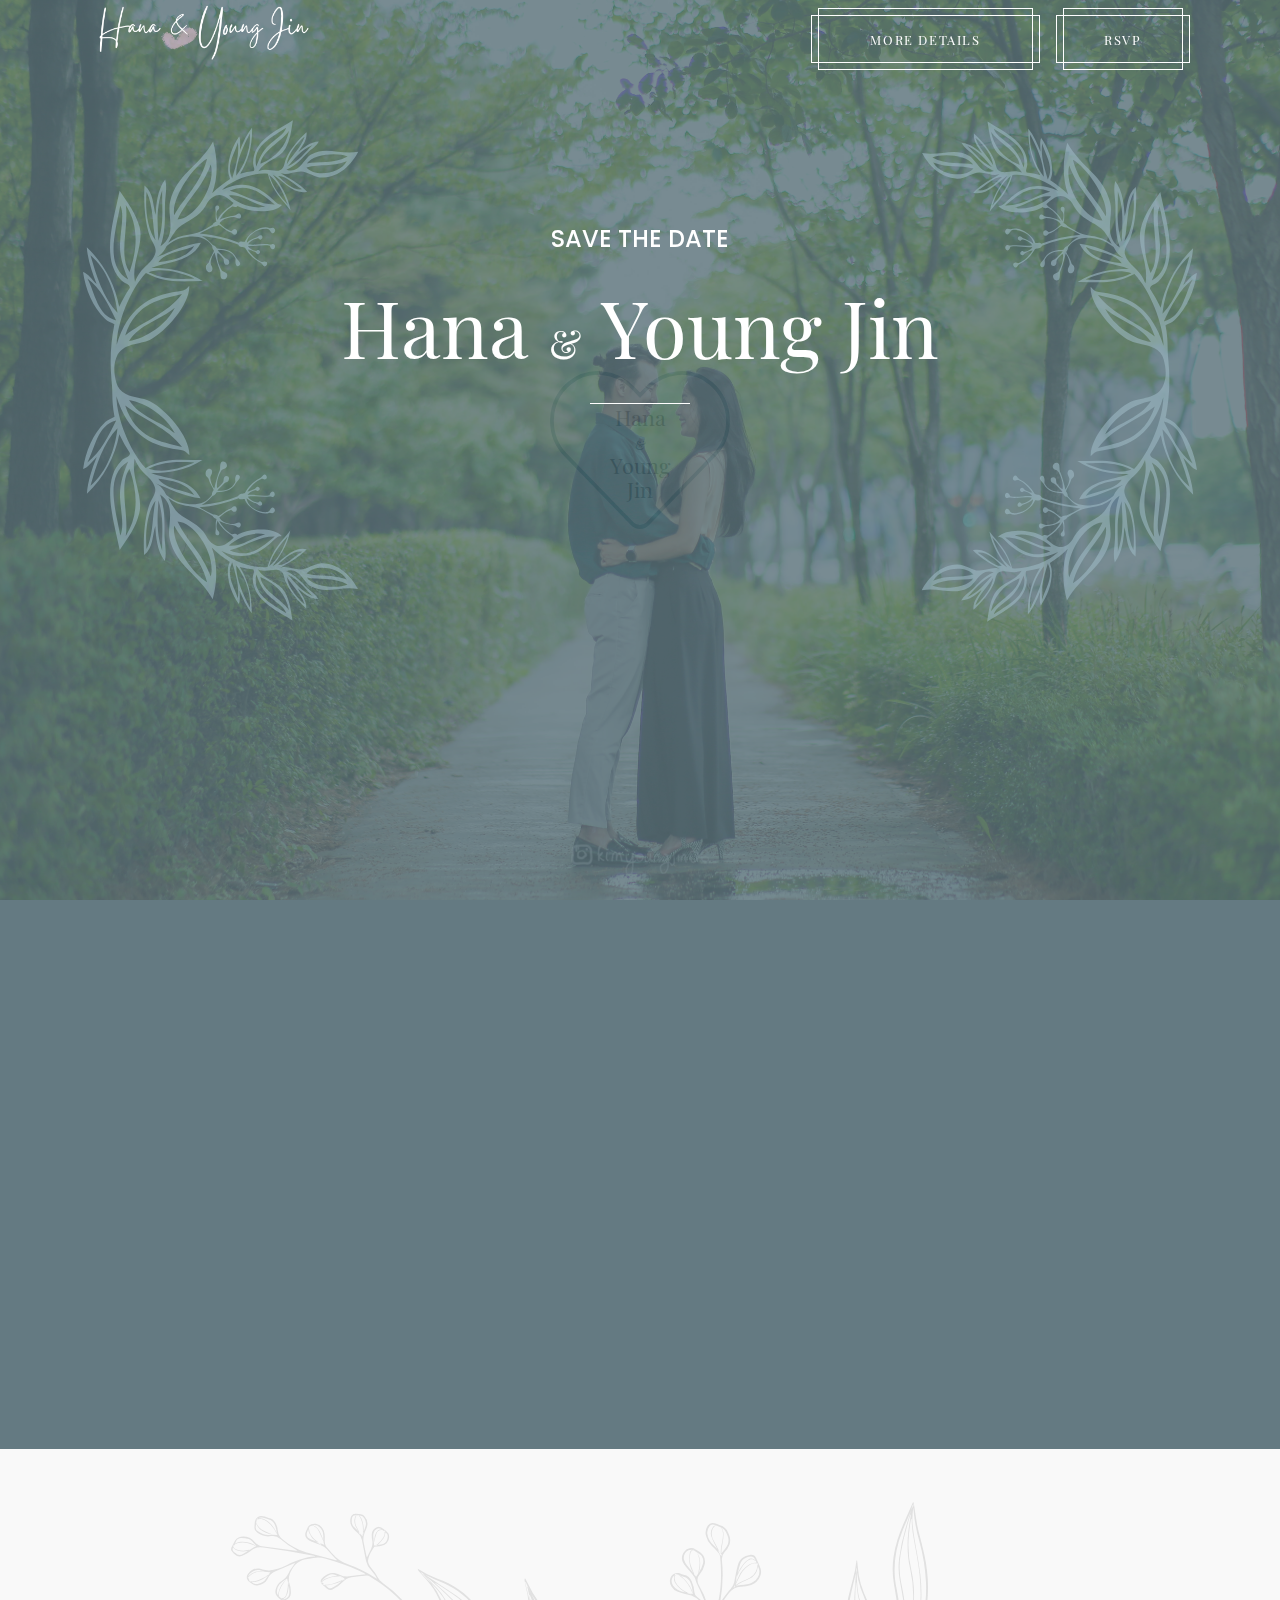
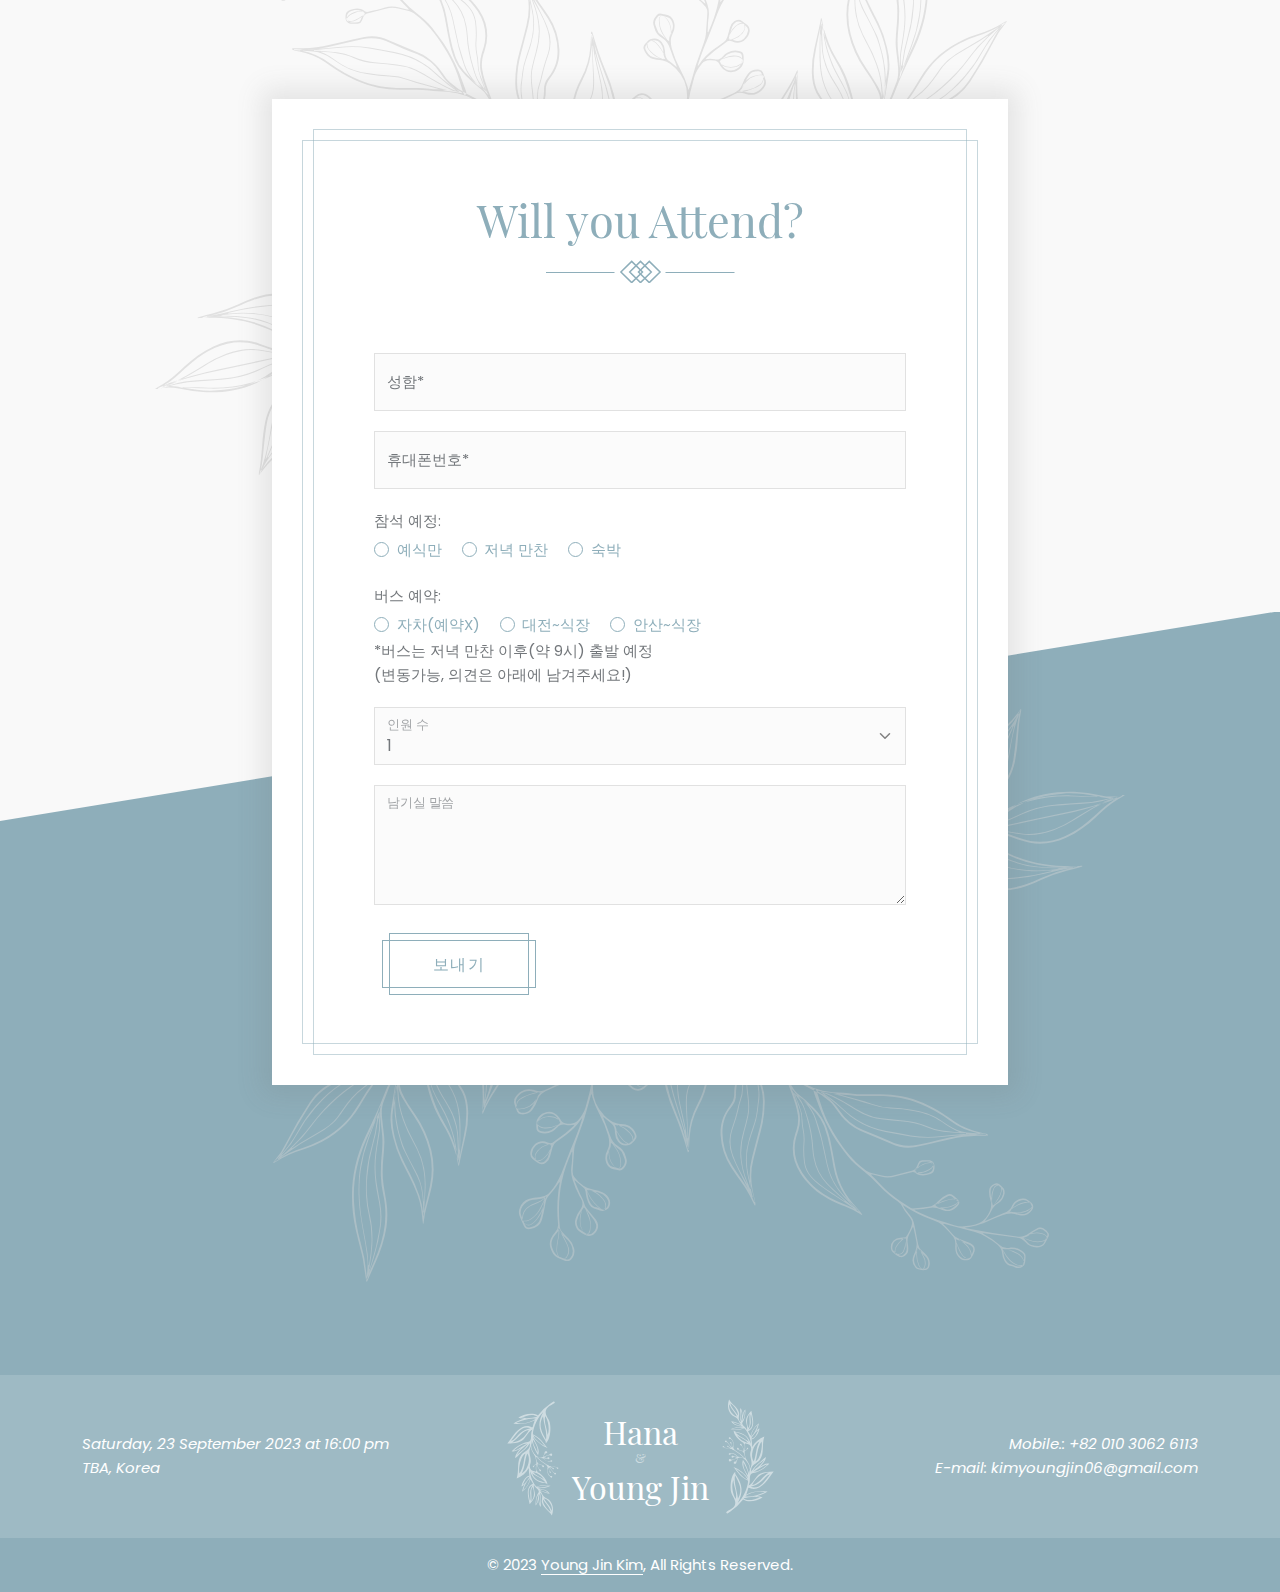
<file: index-invite.html>
<!DOCTYPE html>
<!--[if lt IE 7]><html class="ie ie6" lang="en"> <![endif]-->
<!--[if IE 7]><html class="ie ie7" lang="en"> <![endif]-->
<!--[if IE 8]><html class="ie ie8" lang="en"> <![endif]-->
<!--[if (gte IE 9)|!(IE)]><!-->
<html lang="en">
  <!--<![endif]-->
  <head>
    <meta charset="utf-8" />

    <!-- Page Title -->
    <title>Hana and Young Jin's Wedding</title>

    <meta
      name="keywords"
      content="one-page, single page, multi-page, wedding template, retina ready, responsive, modern html5 template, bootstrap, css3, wedding, venue"
    />
    <meta name="description" content="Hana and Young Jin's Wedding" />
    <meta name="author" content="Young Jin, Kim" />

    <!-- Mobile Meta Tag -->
    <meta
      name="viewport"
      content="width=device-width, initial-scale=1, maximum-scale=1"
    />

    <!-- Fav and touch icons -->
    <link rel="icon" href="images/fav_touch_icons/favicon.ico" sizes="any" />
    <link
      rel="icon"
      href="images/fav_touch_icons/favicon.svg"
      type="image/svg+xml"
    />
    <link
      rel="apple-touch-icon"
      href="images/fav_touch_icons/apple-touch-icon-180x180.png"
    />
    <link rel="manifest" href="images/fav_touch_icons/manifest.json" />

    <!-- IE6-8 support of HTML5 elements -->
    <!--[if lt IE 9]>
      <script src="http://html5shim.googlecode.com/svn/trunk/html5.js"></script>
    <![endif]-->

    <!-- Google Web Fonts -->
    <link
      rel="preload"
      href="https://fonts.googleapis.com/css2?family=Poppins:wght@300&display=swap"
      as="style"
      onload="this.onload=null;this.rel='stylesheet'"
    />
    <link href="https://webfontworld.github.io/ChosunGs/ChosunGs.css" rel="stylesheet">
    <noscript>
      <link
        href="https://fonts.googleapis.com/css2?family=Poppins:wght@300&display=swap"
        rel="stylesheet"
        type="text/css"
      />
    </noscript>

    <!-- Bootstrap CSS -->
    <link href="css/bootstrap.min.css" rel="stylesheet" />

    <!-- FontAwesome CSS -->
    <link href="css/fontawesome-all.min.css" rel="stylesheet" />

    <!-- Neela Icon Set CSS -->
    <link href="css/neela-icon-set.css" rel="stylesheet" />

    <!-- Owl Carousel CSS -->
    <link href="css/owl.carousel.min.css" rel="stylesheet" />

    <!-- Template CSS -->
    <link href="css/style.css" rel="stylesheet" />

    <!-- Modernizr JS -->
    <script src="js/modernizr-3.6.0.min.js"></script>
  </head>
  <body>
    <!-- BEGIN PRELOADER -->
    <div id="preloader">
      <div class="loading-heart">
        <svg viewBox="0 0 512 512" width="100">
          <path
            d="M462.3 62.6C407.5 15.9 326 24.3 275.7 76.2L256 96.5l-19.7-20.3C186.1 24.3 104.5 15.9 49.7 62.6c-62.8 53.6-66.1 149.8-9.9 207.9l193.5 199.8c12.5 12.9 32.8 12.9 45.3 0l193.5-199.8c56.3-58.1 53-154.3-9.8-207.9z"
          />
        </svg>
        <div class="preloader-title">
          Hana<br />
          <small>&</small><br />
          Young Jin
        </div>
      </div>
    </div>
    <!-- END PRELOADER -->

    <!-- BEGIN WRAPPER -->
    <div id="wrapper">
      <!-- BEGIN HEADER -->
      <header id="header">
        <div class="nav-section light no-menu">
          <div class="container">
            <div class="row">
              <div class="col-sm-12">
                <a href="index-invite.html" class="nav-logo"
                  ><img src="images/logo-white.png" alt="Hana & Young Jin"
                /></a>

                <!-- BEGIN MAIN MENU -->
                <nav class="navbar">
                  <a href="wedding-details.html" class="btn btn-light"
                    >More Details</a
                  >
                  <a href="#rsvp" class="btn btn-light">RSVP</a>

                  <button id="nav-mobile-btn">
                    <i class="fas fa-bars"></i></button
                  ><!-- Mobile menu button -->
                </nav>
                <!-- END MAIN MENU -->
              </div>
            </div>
          </div>
        </div>
      </header>
      <!-- END HEADER -->

      <!-- BEGIN HERO SECTION -->
      <section id="hero" class="bg-slideshow">
        <div class="container">
          <div class="row">
            <div class="col-sm-12">
              <div class="hero-wrapper v-center x-pad">
                <h2 data-animation-direction="fade" data-animation-delay="600">
                  Save the Date
                </h2>

                <h1 class="hero-title light">
                  <span
                    data-animation-direction="from-right"
                    data-animation-delay="300"
                    >Hana</span
                  >
                  <small
                    data-animation-direction="from-top"
                    data-animation-delay="300"
                    >&</small
                  >
                  <span
                    data-animation-direction="from-left"
                    data-animation-delay="300"
                    >Young Jin</span
                  >
                </h1>

                <div
                  class="hero-subtitle light"
                  data-animation-direction="fade"
                  data-animation-delay="1000"
                >
                  SEPT <span>23</span> 2023
                </div>
              </div>
              <br><br><br><br><br><br><br><br>
              <div
                  class="hero-subtitle light"
                  data-animation-direction="fade"
                  data-animation-delay="1000"
                >
                <div style="font-style: normal; font-family: 'ChosunGs';">
                  <span style="
                  /* font-style: italic ;  */
                  font-weight: bold; 
                  font-size: 1.5em;
                  line-height: 1.0em; 
                  /* color: navy; */
                  /* font-family: arial; */
                  ">드리는 글</span><br><br>
                    먼저 죄송하다는 말씀을 미리 드립니다.<br>
                    저희는 일반적인 결혼식과는 조금 다르게, 1박 2일로 휴양지에서 식을 진행하려 합니다.<br>
                    덕분에 많은 분들이 편하게 오시기는 어렵겠지만, 최대한 여러분들을 모시고자 인원수가 충분하다면, 안산과 대전 두 곳에서 버스를 대절할 생각입니다.<br>
                    혹여나, 직접 결혼식에 오시지 못하시더라도, 저희의 모습을 잘 남겨서 식이 지난 뒤에 그 이야기를 생생하게 전달드리고자 합니다.<br>
                    <br>
                    1박 2일로 진행되는 만큼, 오시는 손님들의 인원과 일정에 맞춰 정확하게 준비해야 합니다.<br>
                    아래의 RSVP에서 참여하시는 분들은 정확하게 적어주시기 바랍니다.<br>
                    숙소 예약은 4월부터 진행해야 하기 때문에, 버스/숙박은 3월까지만 받도록 하겠습니다.<br>
                    긴 글 읽어주셔서 감사합니다!<br>
                    <br>
                    김영진, 유하나 올림
                </div>
                </div>
            </div>
          </div>
        </div>
      </section>
      <!-- END HERO SECTION -->

      <!-- BEGIN CONTACTS SECTION -->
      <section id="rsvp" class="section-bg-color extra-padding-section">
        <div class="container">
          <div class="row">
            <div
              class="col-lg-10 offset-lg-1 col-xl-8 offset-xl-2 col-xxl-6 offset-xxl-3"
            >
              <div class="form-wrapper flowers neela-style">
                <h1 class="section-title">Will you Attend?</h1>

                <!-- <form id="form-rsvp" method="POST" action="https://formspree.io/f/xgebkbke"> -->
                <!-- <form id="form-rsvp" action="https://send.pageclip.co/5GZ6W5JueZxC4lI1zfJuCSRreiXbcv4G/wedding_RSVP" class="pageclip-form" method="post">
								
								<div class="form-floating">
									<input type="text" name="Name" id="name" placeholder="Your Name*" class="form-control required fromName">
									<label for="name">Your Name*</label>
								</div>
								
								<div class="form-floating">
									<input type="email" name="E-mail" id="email" placeholder="E-mail*" class="form-control required fromEmail">
									<label for="email">E-mail*</label>
								</div>
								
								<div class="form-check-wrapper">
									<label>Attendance:</label>
									<div class="form-check form-check-inline">
										<input class="form-check-input required" type="radio" name="Attend wedding" id="attend_wedding_yes">
										<label for="attend_wedding_yes">Yes, I will attend.</label>
									</div>
									
									<div class="form-check form-check-inline">
										<input class="form-check-input required" type="radio" name="Attend wedding" id="attend_wedding_no">
										<label for="attend_wedding_no">Sorry, I can't come.</label>
									</div>
								</div>
								
								<div class="form-check-wrapper">
									<label>Room Booking:</label>
									<div class="form-check form-check-inline">
										<input class="form-check-input required" type="radio" name="Need room" id="need_room_yes">
										<label for="need_room_yes">Yes, I will need some beds.</label>
									</div>
									
									<div class="form-check form-check-inline">
										<input class="form-check-input required" type="radio" name="Need room" id="need_room_no">
										<label for="need_room_no">No, I wiil go fast.</label>
									</div>
								</div>

								<div class="form-check-wrapper">
									<label>Bus Reservation:</label>
									<div class="form-check form-check-inline">
										<input class="form-check-input required" type="radio" name="Need bus" id="need_bus_yes">
										<label for="need_bus_yes">Yes, I will need some sits.</label>
									</div>
									
									<div class="form-check form-check-inline">
										<input class="form-check-input required" type="radio" name="Need room" id="need_bus_no">
										<label for="need_bus_no">No, I wiil drive fast.</label>
									</div>
								</div>

								<div class="form-floating">
									<select class="form-select" aria-label="Number of guests" name="Number of Guests" id="num_guests">
										<option value="0">0</option>
										<option value="1">1</option>
										<option value="2">2</option>
										<option value="3">3</option>
										<option value="4">4</option>
										<option value="5">5</option>
										<option value="6">6</option>
										<option value="7">7</option>
									</select>
									
									<label for="num_guests">Number of guests</label>
								</div>
								
								<fieldset class="form-check-wrapper required" name="Meal Preferences" id="meal_pref">
									<label>Meal Preferences:</label>
									
									<div class="form-check">
										<input class="form-check-input" type="checkbox" value="" id="meal_meat">
										<label for="meal_meat">
											Meat
										</label>
									</div>
									
									<div class="form-check">
										<input class="form-check-input" type="checkbox" value="" id="meal_fish">
										<label for="meal_fish">
											Fish
										</label>
									</div>
									
									<div class="form-check">
										<input class="form-check-input" type="checkbox" value="" id="meal_vegetarian">
										<label for="meal_vegetarian">
											Vegetarian
										</label>
									</div>
									
									<div class="form-check">
										<input class="form-check-input" type="checkbox" value="" id="Soju">
										<label for="Soju">
											Soju
										</label>
									</div>

									<div class="form-check">
										<input class="form-check-input" type="checkbox" value="" id="Beer">
										<label for="Beer">
											Beer
										</label>
									</div>
								</fieldset>
								
								<div class="form-floating">
									<textarea id="message" name="Message" placeholder="Message" class="form-control" rows="4">
									</textarea>
									<label for="message">Send any other Options</label>
								</div> -->
                <!-- <div class="center">
									<div class="g-recaptcha" data-sitekey="6Lco7rUkAAAAAAu6PTeXbB8Nu558eulBvAl7nx1W"></div>
								</div> -->
                <!-- <div class="form_status_message"></div>
								<div class="center">
									<button type="submit" class="btn btn-primary submit_form pageclip-form__submit">Send</button>
								</div>
							</form> -->

                <form
                  name="gform"
                  id="gform"
                  enctype="text/plain"
                  action="https://docs.google.com/forms/d/e/1FAIpQLScu7RYQiMB3PUpir3x5ZnZpK7hj-4mHyKruioLhmB95npEd9w/formResponse?"
                  target="hidden_iframe"
                  onsubmit="submitted=true;"
                >
                  
                  <div class="form-floating">
                    <input
                      type="text"
                      name="entry.81903358"
                      id="entry.81903358"
                      placeholder="Your Name*"
                      class="form-control required fromName"
                    />
                    <label for="name">성함*</label>
                  </div>

                  <div class="form-floating">
                    <input
                      type="mobile"
                      name="entry.643616490"
                      id="entry.643616490"
                      placeholder="E-mail*"
                      class="form-control required fromEmail"
                    />
                    <label for="email">휴대폰번호*</label>
                  </div>

                  <div class="form-check-wrapper">
                    <label>참석 예정:</label>
                    <div class="form-check form-check-inline">
                      <input
                        class="form-check-input required"
                        type="radio"
                        name="entry.122407646"
                        id="entry.122407646"
                        value="Only Ceremony"
                      />
                      <label for="Only+Ceremony">예식만</label>
                    </div>

                    <div class="form-check form-check-inline">
                      <input
                        class="form-check-input required"
                        type="radio"
                        name="entry.122407646"
                        id="entry.122407646"
                        value="Up to Dinner Party"
                      />
                      <label for="Up+To+Dinner+Party">저녁 만찬</label>
                    </div>

                    <div class="form-check form-check-inline">
                      <input
                        class="form-check-input required"
                        type="radio"
                        name="entry.122407646"
                        id="entry.122407646"
                        value="Up to Over Night"
                      />
                      <label for="Up+To+Over+Night">숙박</label>
                    </div>
                  </div>

                  <div class="form-check-wrapper">
                    <label>버스 예약:</label>
                    <div class="form-check form-check-inline">
                      <input
                        class="form-check-input required"
                        type="radio"
                        name="entry.1194167424"
                        id="entry.1194167424"
                        value="Driving"
                      />
                      <label for="Driving">자차(예약X)</label>
                    </div>

                    <div class="form-check form-check-inline">
                      <input
                        class="form-check-input required"
                        type="radio"
                        name="entry.1194167424"
                        id="entry.1194167424"
                        value="Bus From Daejeon"
                      />
                      <label for="Bus+From+Daejeon">대전~식장</label>
                    </div>

                    <div class="form-check form-check-inline">
                      <input
                        class="form-check-input required"
                        type="radio"
                        name="entry.1194167424"
                        id="entry.1194167424"
                        value="Bus From Ansan"
                      />
                      <label for="Bus+From+Ansan">안산~식장</label>
                    </div>
                    <label>*버스는 저녁 만찬 이후(약 9시) 출발 예정<br>(변동가능, 의견은 아래에 남겨주세요!)</label>
                  </div>

                  <div class="form-floating">
                    <select
                      class="form-select"
                      aria-label="Number of guests"
                      name="entry.514605082"
                      id="entry.514605082"
                    >
                      <option value="1">1</option>
                      <option value="2">2</option>
                      <option value="3">3</option>
                      <option value="4">4</option>
                      <option value=">5">>5</option>
                    </select>

                    <label for="num_guests">인원 수</label>
                  </div>

                  <div class="form-floating">
                    <textarea
                      id="entry.1209414153"
                      name="entry.1209414153"
                      placeholder="Message"
                      class="form-control"
                      rows="4"
                    >
                    </textarea>
                    <label for="message">남기실 말씀</label>
                  </div>
                  <button type="submit" value="Submit" class="btn btn-primary">
                    보내기
                  </button>
                </form>
                <iframe
                  name="hidden_iframe"
                  id="hidden_iframe"
                  style="display: none"
                  onload="if(submitted) {}"
                ></iframe>
                <!-- https://docs.google.com/forms/d/e/1FAIpQLScu7RYQiMB3PUpir3x5ZnZpK7hj-4mHyKruioLhmB95npEd9w/viewform?usp=pp_url&entry.122407646=Ceremony
								?usp=pp_url
								&entry.81903358=Young+Jin+Kim
								&entry.643616490=kimyoungjin06@gmail.com
								&entry.122407646=Up+To+Dinner+Party
								&entry.514605082=%3E5
								&entry.1194167424=Driving
								&entry.1209414153=Happy! -->
              </div>
            </div>
          </div>
        </div>
      </section>
      <!-- END CONTACTS SECTION -->

      <!-- BEGIN FOOTER -->
      <footer id="footer-onepage" class="bg-color">
        <div class="footer-widget-area">
          <div class="container">
            <div class="row">
              <div class="col-md-4">
                <div class="footer-info left">
                  Saturday, 23 September 2023 at 16:00 pm<br />
                  TBA, Korea
                </div>
              </div>

              <div class="col-md-4">
                <div class="footer-logo">
                  Hana<br />
                  <small>&</small><br />
                  Young Jin
                </div>
              </div>

              <div class="col-md-4">
                <div class="footer-info right">
                  Mobile.: +82 010 3062 6113<br />
                  E-mail: kimyoungjin06@gmail.com
                </div>
              </div>
            </div>
          </div>
        </div>

        <div class="copyright">
          <div class="container">
            <div class="row">
              <div class="col-sm-12">
                &copy; 2023
                <a href="https://kimyoungjin06.github.io/home">Young Jin Kim</a
                >, All Rights Reserved.
              </div>
            </div>
          </div>
        </div>
      </footer>
      <!-- END FOOTER -->
    </div>
    <!-- END WRAPPER -->

    <!-- Google Maps API and Map Richmarker Library -->
    <!-- <script src="https://maps.googleapis.com/maps/api/js?key=AIzaSyBHOXsTqoSDPQ5eC5TChvgOf3pAVGapYog"></script>
	<script src="js/richmarker.js"></script> -->

    <!-- Libs -->
    <script src="js/jquery-3.6.0.min.js"></script>
    <script src="js/jquery-ui.min.js"></script>
    <script src="js/jquery-migrate-3.3.2.min.js"></script>
    <script src="js/bootstrap.bundle.min.js"></script>
    <script src="js/jquery.placeholder.min.js"></script>
    <script src="js/ismobile.js"></script>
    <script src="js/retina.min.js"></script>
    <script src="js/waypoints.min.js"></script>
    <script src="js/waypoints-sticky.min.js"></script>
    <script src="js/owl.carousel.min.js"></script>
    <!-- <script src="js/lightbox.min.js"></script> -->

    <!-- Nicescroll script to handle gallery section touch slide -->
    <script src="js/jquery.nicescroll.js"></script>

    <!-- Hero Background Slideshow Script -->
    <script src="js/jquery.zoomslider.js"></script>

    <!-- Template Scripts -->
    <script src="js/variables.js"></script>
    <script src="js/scripts.js"></script>
    <!-- <script src="js/template.settings.js"></script> -->

    <!-- Submit Scripts -->
    <script type="text/javascript">
      var submitted = false;
    </script>
    <script type="text/javascript">
      $("#gform").on("submit", function (e) {
        $("#gform *").fadeOut(2000);
        $("#gform").prepend(
          "Your submission has been processed! ;)<br><br> If the information is not correct,<br>Please re-submit."
        );
      });
    </script>

    <!-- Google reCaptcha API for RSVP -->
    <!-- <script src="https://www.google.com/recaptcha/api.js" async defer></script> -->
    <!-- 
	<script>
		function onSubmit(token) {
		  document.getElementById("demo-form").submit();
		}
	</script> -->

    <!-- Global site tag (gtag.js) - Google Analytics -->
    <!-- <script async src="https://www.googletagmanager.com/gtag/js?id=G-7JZLG63NQZ"></script>
	<script>
	  window.dataLayer = window.dataLayer || [];
	  function gtag(){dataLayer.push(arguments);}
	  gtag('js', new Date());

	  gtag('config', 'G-7JZLG63NQZ');
	</script> -->
  </body>
</html>
</file>
<file: css/neela-icon-set.css>
@charset "UTF-8";

@font-face {
  font-family: "neela-icon-set";
  src:url("../webfonts/neela-icon-set.eot");
  src:url("../webfonts/neela-icon-set.eot?#iefix") format("embedded-opentype"),
    url("../webfonts/neela-icon-set.woff") format("woff"),
    url("../webfonts/neela-icon-set.ttf") format("truetype"),
    url("../webfonts/neela-icon-set.svg#neela-icon-set") format("svg");
  font-weight: normal;
  font-style: normal;

}

[data-icon]:before {
  font-family: "neela-icon-set" !important;
  content: attr(data-icon);
  font-style: normal !important;
  font-weight: normal !important;
  font-variant: normal !important;
  text-transform: none !important;
  speak: none;
  line-height: 1;
  -webkit-font-smoothing: antialiased;
  -moz-osx-font-smoothing: grayscale;
}

[class^="icon-"]:before,
[class*=" icon-"]:before {
  font-family: "neela-icon-set" !important;
  font-style: normal !important;
  font-weight: normal !important;
  font-variant: normal !important;
  text-transform: none !important;
  speak: none;
  line-height: 1;
  -webkit-font-smoothing: antialiased;
  -moz-osx-font-smoothing: grayscale;
}

.icon-big-church:before {
  content: "\61";
}
.icon-champagne-glasses:before {
  content: "\62";
}
.icon-diamond-ring:before {
  content: "\63";
}
.icon-honeymoon:before {
  content: "\64";
}
.icon-two-hearts:before {
  content: "\65";
}
.icon-wedding:before {
  content: "\66";
}
.icon-wedding-day:before {
  content: "\67";
}
.icon-photo-camera:before {
  content: "\68";
}
</file>
<file: css/style.css>
@charset "UTF-8";@font-face{font-family:"Playfair Display";src:url("../webfonts/playfairdisplay-regular.woff2") format("woff2"),url("../webfonts/playfairdisplay-regular.woff") format("woff");font-weight:400;font-style:normal}#footer .copyright a,.blog-listing .item .blog-meta li a,.blog-listing .post-content .blog-meta li a,.blog-main .item .blog-meta li a,.blog-main .post-content .blog-meta li a,.comments .comment-list>li .comment .reply-btn,.comments .comment-list>li .comment-info .reply-btn,.contact-info li a,.widget-categories>ul li a,.widget-latest-posts>ul h3 a,.widget-quick-links>ul li a,.widget-tags .tags a{background:linear-gradient(#8eaeba,#8eaeba) no-repeat 0 100%;background-size:0 1px;-moz-transition:background-size .3s ease-out,color .3s ease-out;-o-transition:background-size .3s ease-out,color .3s ease-out;-webkit-transition:background-size .3s ease-out,color .3s ease-out;transition:background-size .3s ease-out,color .3s ease-out}#footer .copyright a:hover,.blog-listing .item .blog-meta li a:hover,.blog-listing .post-content .blog-meta li a:hover,.blog-main .item .blog-meta li a:hover,.blog-main .post-content .blog-meta li a:hover,.comments .comment-list>li .comment .reply-btn:hover,.comments .comment-list>li .comment-info .reply-btn:hover,.contact-info li a:hover,.widget-categories>ul li a:hover,.widget-latest-posts>ul h3 a:hover,.widget-quick-links>ul li a:hover,.widget-tags .tags a:hover{color:#8eaeba;background-size:100% 1px}#our-story-title{background-image:url("../images/our-story-background-img.jpg")}@media (min--moz-device-pixel-ratio:1.3),(-o-min-device-pixel-ratio:2.6/2),(-webkit-min-device-pixel-ratio:1.3),(min-device-pixel-ratio:1.3),(min-resolution:1.3dppx){#our-story-title{background-image:url("../images/our-story-background-img@2x.jpg")}}#the-wedding{background-image:url("../images/invitation-background.jpg")}@media (min--moz-device-pixel-ratio:1.3),(-o-min-device-pixel-ratio:2.6/2),(-webkit-min-device-pixel-ratio:1.3),(min-device-pixel-ratio:1.3),(min-resolution:1.3dppx){#the-wedding{background-image:url("../images/invitation-background@2x.jpg")}}#bmiadsgmen,#bridesmaids{background-image:url("../images/bridesmaids-background.jpg")}@media (min--moz-device-pixel-ratio:1.3),(-o-min-device-pixel-ratio:2.6/2),(-webkit-min-device-pixel-ratio:1.3),(min-device-pixel-ratio:1.3),(min-resolution:1.3dppx){#bmiadsgmen,#bridesmaids{background-image:url("../images/bridesmaids-background@2x.jpg")}}#groomsmen{background-image:url("../images/groomsmen-background.jpg")}@media (min--moz-device-pixel-ratio:1.3),(-o-min-device-pixel-ratio:2.6/2),(-webkit-min-device-pixel-ratio:1.3),(min-device-pixel-ratio:1.3),(min-resolution:1.3dppx){#groomsmen{background-image:url("../images/groomsmen-background@2x.jpg")}}#giftregistry{background-image:url("../images/gift-background-img.jpg")}@media (min--moz-device-pixel-ratio:1.3),(-o-min-device-pixel-ratio:2.6/2),(-webkit-min-device-pixel-ratio:1.3),(min-device-pixel-ratio:1.3),(min-resolution:1.3dppx){#giftregistry{background-image:url("../images/gift-background-img@2x.jpg")}}.page-header{background-image:url("../images/bridesmaids-background.jpg")}@media (min--moz-device-pixel-ratio:1.3),(-o-min-device-pixel-ratio:2.6/2),(-webkit-min-device-pixel-ratio:1.3),(min-device-pixel-ratio:1.3),(min-resolution:1.3dppx){.page-header{background-image:url("../images/bridesmaids-background@2x.jpg")}}#menu-image{background-image:url("../images/menu.jpg")}@media (min--moz-device-pixel-ratio:1.3),(-o-min-device-pixel-ratio:2.6/2),(-webkit-min-device-pixel-ratio:1.3),(min-device-pixel-ratio:1.3),(min-resolution:1.3dppx){#menu-image{background-image:url("../images/menu@2x.jpg")}}#our-partners{background-image:url("../images/gallery-img3.jpg")}@media (min--moz-device-pixel-ratio:1.3),(-o-min-device-pixel-ratio:2.6/2),(-webkit-min-device-pixel-ratio:1.3),(min-device-pixel-ratio:1.3),(min-resolution:1.3dppx){#our-partners{background-image:url("../images/gallery-img3@2x.jpg")}}/* #Typography ================================================== */ a:focus{outline:0}h1,h2,h3,h4,h5,h6{margin:0;color:#8eaeba;text-rendering:optimizelegibility}h1{font-size:42pt}h2{font-size:36pt}h3{font-size:30pt}h4{font-size:21pt}h5{font-size:16pt}html{overflow:auto}body{padding:0;height:100%;color:#73777b;overflow:hidden;line-height:1.6;background-color:#fff;font-family:Poppins,sans-serif;font-size:15px}::selection{background:#8eaeba;color:#fff}::-moz-selection{background:#8eaeba;color:#fff}.color{color:#8eaeba}a{color:#8eaeba;text-decoration:none}a:focus,a:hover{color:#8eaeba}iframe[src="about:blank"]{display:none}p{margin:0 0 20px}img{max-width:100%;border:0 none;vertical-align:middle}button,input,select,textarea{font-family:Poppins,sans-serif}#preloader{position:fixed;background:#fff;top:0;left:0;width:100%;height:100%;z-index:1002;text-align:center}#preloader .preloader-title{font-size:20pt;color:currentColor;line-height:.9;position:absolute;top:41px;left:50%;-webkit-transform:translateX(-50%);-moz-transform:translateX(-50%);-ms-transform:translateX(-50%);-o-transform:translateX(-50%);transform:translateX(-50%);font-family:"Playfair Display",serif}#preloader .preloader-title small{color:currentColor;line-height:.9;font-size:12pt}.loading-heart{fill:transparent;stroke:#8eaeba;stroke-width:11;position:absolute;top:50%;left:50%;-webkit-transform:translate(-50%,-50%);-moz-transform:translate(-50%,-50%);-ms-transform:translate(-50%,-50%);-o-transform:translate(-50%,-50%);transform:translate(-50%,-50%);text-align:center;display:inline-block}.loading-heart svg{overflow:visible;width:11rem}.loading-heart path{stroke-dashoffset:0;stroke-dasharray:1550;transform-origin:center;-webkit-animation:stroke-animation 3s ease-in-out infinite forwards;-khtml-animation:stroke-animation 3s ease-in-out infinite forwards;-moz-animation:stroke-animation 3s ease-in-out infinite forwards;-ms-animation:stroke-animation 3s ease-in-out infinite forwards;-o-animation:stroke-animation 3s ease-in-out infinite forwards;animation:stroke-animation 3s ease-in-out infinite forwards}@keyframes stroke-animation{0%{stroke-dashoffset:0}30%{stroke-dashoffset:1550}60%{stroke-dashoffset:3100;fill:transparent;-webkit-transform:scale(1);-moz-transform:scale(1);-ms-transform:scale(1);-o-transform:scale(1);transform:scale(1)}100%{stroke-dashoffset:3100}}#wrapper{position:relative;overflow:hidden;top:0;left:0;z-index:99;height:100%;min-height:100vh;background-color:#fff;-webkit-transition:-webkit-transform .5s;transition:transform .5s;-webkit-backface-visibility:hidden}#wrapper::after{position:absolute;top:0;right:0;width:0;height:0;background:0 0;content:"";z-index:1002;-khtml-opacity:0;-moz-opacity:0;opacity:0;-webkit-transition:opacity .5s,width .1s .5s,height .1s .5s;-moz-transition:opacity .5s,width .1s .5s,height .1s .5s;-ms-transition:opacity .5s,width .1s .5s,height .1s .5s;-o-transition:opacity .5s,width .1s .5s,height .1s .5s;transition:opacity .5s,width .1s .5s,height .1s .5s}#wrapper.open{-webkit-transform:translate3d(-300px,0,0);transform:translate3d(-300px,0,0)}#wrapper.open::after{width:100%;height:100%;-khtml-opacity:1;-moz-opacity:1;opacity:1;-moz-transition:opacity .5s;-o-transition:opacity .5s;-webkit-transition:opacity .5s;transition:opacity .5s}section{position:relative;padding:70px 0;background-color:#fff;z-index:0}.section-bg-color{background-color:#f9f9f9}.section-title{float:none;text-align:center;margin:0 auto 70px;position:relative;padding-bottom:35px;font-family:"Playfair Display",serif}.section-title::after{content:"";position:absolute;bottom:0;left:50%;width:189px;max-width:189px;height:24px;background-repeat:no-repeat;background-position-x:center;background-image:url("data:image/svg+xml,%3Csvg xmlns='http://www.w3.org/2000/svg' width='189' height='26' viewBox='0 0 189 26'%3E%3Cpath fill='none' fill-rule='evenodd' stroke='%238eaeba' stroke-width='1.5px' d='M86.19%2C2.362L96.98%2C13%2C86.19%2C23.634%2C75.4%2C13Z'/%3E%3Cpath fill='none' fill-rule='evenodd' stroke='%238eaeba' stroke-width='1.5px' d='M94.985%2C2.362L105.775%2C13%2C94.985%2C23.634%2C84.2%2C13Z'/%3E%3Cpath fill='none' fill-rule='evenodd' stroke='%238eaeba' stroke-width='1.5px' d='M103.78%2C2.362L114.57%2C13%2C103.78%2C23.634%2C92.991%2C13Z'/%3E%3Cpath fill-rule='evenodd' fill='%238eaeba' d='M120%2C14V13H523v1H120Z'/%3E%3Cpath fill-rule='evenodd' fill='%238eaeba' d='M-331%2C14V13H69v1H-331Z'/%3E%3C/svg%3E");-webkit-transform:translateX(-50%);-moz-transform:translateX(-50%);-ms-transform:translateX(-50%);-o-transform:translateX(-50%);transform:translateX(-50%)}.section-title.light{color:#fff}.section-title.light::after{background-image:url("data:image/svg+xml,%3Csvg xmlns='http://www.w3.org/2000/svg' width='189' height='26' viewBox='0 0 189 26'%3E%3Cpath fill='none' fill-rule='evenodd' stroke='%23fff' stroke-width='1.5px' d='M86.19%2C2.362L96.98%2C13%2C86.19%2C23.634%2C75.4%2C13Z'/%3E%3Cpath fill='none' fill-rule='evenodd' stroke='%23fff' stroke-width='1.5px' d='M94.985%2C2.362L105.775%2C13%2C94.985%2C23.634%2C84.2%2C13Z'/%3E%3Cpath fill='none' fill-rule='evenodd' stroke='%23fff' stroke-width='1.5px' d='M103.78%2C2.362L114.57%2C13%2C103.78%2C23.634%2C92.991%2C13Z'/%3E%3Cpath fill-rule='evenodd' fill='%23fff' d='M120%2C14V13H523v1H120Z'/%3E%3Cpath fill-rule='evenodd' fill='%23fff' d='M-331%2C14V13H69v1H-331Z'/%3E%3C/svg%3E");-khtml-opacity:0.5;-moz-opacity:0.5;opacity:.5}.section-title.desc{margin-bottom:35px}.section-title-lg{float:none;text-align:center;margin:0 auto 70px;position:relative;font-size:62pt;font-family:"Playfair Display",serif;line-height:.7}.section-title-lg.light{color:#fff}.section-title-lg small{font-size:38pt;margin-top:40px;position:relative;top:-20px;-khtml-opacity:0.7;-moz-opacity:0.7;opacity:.7;font-weight:400;display:block}.section-title-lg.desc{margin-bottom:50px}.section-desc{clear:both;margin-bottom:40px}.section-desc.light{color:#fff}.cta{color:#8eaeba;font-size:16pt}.bg-color{background-color:#8eaeba;color:#fff}.bg-color a:not(.btn){color:#fff;background:linear-gradient(#fff,#fff) no-repeat 0 100%;background-size:100% 1px;-moz-transition:background-size .3s ease-out,color .3s ease-out;-o-transition:background-size .3s ease-out,color .3s ease-out;-webkit-transition:background-size .3s ease-out,color .3s ease-out;transition:background-size .3s ease-out,color .3s ease-out}.bg-color a:not(.btn):hover{color:#fff;background-size:0 1px}.bg-color .sn-icons a,.bg-color h1,.bg-color h2,.bg-color h3,.bg-color h4,.bg-color h5,.bg-color i{color:#fff}.bg-color-overlay::before{content:"";width:100%;height:100%;position:absolute;left:0;top:0;background-color:#3d5963;z-index:-1;-khtml-opacity:0.8;-moz-opacity:0.8;opacity:.8}.center{float:none;text-align:center;margin-left:auto;margin-right:auto;align-items:center;justify-content:center}p.center{margin-bottom:20px}.h-lines,.v-lines{position:absolute;top:var(--horizontal-offset,0);right:var(--vertical-offset,0);bottom:var(--horizontal-offset,0);left:var(--vertical-offset,0);transition:transform .8s ease;will-change:transform;z-index:-1}.h-lines::before,.v-lines::before{content:"";position:absolute;border:inherit}.h-lines{--vertical-offset:calc(var(--offset) * -1);border-top:var(--border-size) solid currentcolor;border-bottom:var(--border-size) solid currentcolor;top:calc(var(--border-size) * -1);bottom:calc(var(--border-size) * -1)}.h-lines::before{top:calc(var(--vertical-offset) - var(--border-size));bottom:calc(var(--vertical-offset) - var(--border-size));left:calc(var(--offset) - var(--border-size));right:calc(var(--offset) - var(--border-size))}.v-lines{--horizontal-offset:calc(var(--offset) * -1);border-left:var(--border-size) solid currentcolor;border-right:var(--border-size) solid currentcolor;right:calc(var(--border-size) * -1);left:calc(var(--border-size) * -1)}.v-lines::before{top:calc(var(--offset) - var(--border-size));bottom:calc(var(--offset) - var(--border-size));left:calc(var(--horizontal-offset) - var(--border-size));right:calc(var(--horizontal-offset) - var(--border-size))}.btn{--offset:7px;--border-size:1px;display:inline-block;color:#8eaeba;background:0 0;position:relative;margin:15px;padding:15px 35px;border:1px solid currentcolor;font-weight:400;font-size:1rem;font-family:"Playfair Display",serif;text-transform:uppercase;letter-spacing:.1em;line-height:1;outline:0;cursor:pointer;-webkit-border-radius:0;-moz-border-radius:0;border-radius:0;-moz-transition:all .5s ease;-o-transition:all .5s ease;-webkit-transition:all .5s ease;transition:all .5s ease;-webkit-appearance:none;-moz-appearance:none;appearance:none}.btn:active,.btn:focus,.btn:hover{background:0 0;border-color:#8eaeba;color:#8eaeba;-webkit-box-shadow:none;-moz-box-shadow:none;box-shadow:none}.btn:active .h-lines,.btn:focus .h-lines,.btn:hover .h-lines{transform:scaleX(0)}.btn:active .v-lines,.btn:focus .v-lines,.btn:hover .v-lines{transform:scaleY(0)}.btn>i{margin-right:10px}.btn>i.after{margin-right:0;margin-left:10px}.btn.reverse .h-lines{transform:scaleX(0)}.btn.reverse .v-lines{transform:scaleY(0)}.btn.reverse:active .h-lines,.btn.reverse:focus .h-lines,.btn.reverse:hover .h-lines{transform:scaleX(1)}.btn.reverse:active .v-lines,.btn.reverse:focus .v-lines,.btn.reverse:hover .v-lines{transform:scaleY(1)}.btn.only-icon>i{margin-right:0}.btn-primary{color:#8eaeba}.btn-primary:active,.btn-primary:focus,.btn-primary:hover{background:rgba(142,174,186,.05);border-color:#8eaeba;color:#8eaeba}.btn-primary:active:focus{-webkit-box-shadow:0 0 0 .25rem rgba(142,174,186,.2);-moz-box-shadow:0 0 0 .25rem rgba(142,174,186,.2);box-shadow:0 0 0 .25rem rgba(142,174,186,.2)}.btn-primary.disabled,.btn-primary:disabled{color:#8eaeba;background-color:rgba(142,174,186,.05);border-color:#8eaeba}.btn-primary.disabled .h-lines,.btn-primary:disabled .h-lines{transform:scaleX(0)}.btn-primary.disabled .v-lines,.btn-primary:disabled .v-lines{transform:scaleY(0)}.btn-light{color:#fff}.btn-light:active,.btn-light:focus,.btn-light:hover{background:rgba(255,255,255,.2);border-color:#fff;color:#fff}.btn-light:active:focus{-webkit-box-shadow:0 0 0 .25rem rgba(255,255,255,.2);-moz-box-shadow:0 0 0 .25rem rgba(255,255,255,.2);box-shadow:0 0 0 .25rem rgba(255,255,255,.2)}.btn-light.disabled,.btn-light:disabled{color:#fff;background:rgba(255,255,255,.2);border-color:#fff}.btn-light.disabled .h-lines,.btn-light:disabled .h-lines{transform:scaleX(0)}.btn-light.disabled .v-lines,.btn-light:disabled .v-lines{transform:scaleY(0)}.btn-dark{color:#fff;background:rgba(115,119,123,.8);border:2px solid #73777b}.btn-dark .h-lines{border-top-color:#73777b;border-bottom-color:#73777b}.btn-dark .v-lines{border-left-color:#73777b;border-right-color:#73777b}.btn-dark:active,.btn-dark:focus,.btn-dark:hover{background:rgba(115,119,123,.1);border-color:#73777b;color:#73777b}.btn-dark:active:focus{-webkit-box-shadow:0 0 0 .25rem rgba(115,119,123,.2);-moz-box-shadow:0 0 0 .25rem rgba(115,119,123,.2);box-shadow:0 0 0 .25rem rgba(115,119,123,.2)}.btn-dark.disabled,.btn-dark:disabled{background:rgba(115,119,123,.1);border-color:#73777b;color:#73777b}.btn-dark.disabled .h-lines,.btn-dark:disabled .h-lines{transform:scaleX(0)}.btn-dark.disabled .v-lines,.btn-dark:disabled .v-lines{transform:scaleY(0)}.btn-sm{padding:0 20px;font-size:.9rem;font-size:.9rem;height:30px;line-height:27px}[data-animation-delay]{-khtml-opacity:0;-moz-opacity:0;opacity:0}.visible[data-animation-delay]{-khtml-opacity:1;-moz-opacity:1;opacity:1}.animate-fade{-khtml-opacity:0;-moz-opacity:0;opacity:0}.animate-from-top{-webkit-transform:translateY(-40px);-moz-transform:translateY(-40px);-ms-transform:translateY(-40px);-o-transform:translateY(-40px);transform:translateY(-40px);-khtml-opacity:0;-moz-opacity:0;opacity:0}.animate-from-bottom{-webkit-transform:translateY(40px);-moz-transform:translateY(40px);-ms-transform:translateY(40px);-o-transform:translateY(40px);transform:translateY(40px);-khtml-opacity:0;-moz-opacity:0;opacity:0}.animate-from-left{-webkit-transform:translateX(-40px);-moz-transform:translateX(-40px);-ms-transform:translateX(-40px);-o-transform:translateX(-40px);transform:translateX(-40px);-khtml-opacity:0;-moz-opacity:0;opacity:0}.animate-from-right{-webkit-transform:translateX(40px);-moz-transform:translateX(40px);-ms-transform:translateX(40px);-o-transform:translateX(40px);transform:translateX(40px);-khtml-opacity:0;-moz-opacity:0;opacity:0}.animation-fade{-khtml-opacity:1;-moz-opacity:1;opacity:1;-webkit-transition-duration:1.5s;-moz-transition-duration:1.5s;-o-transition-duration:1.5s;transition-duration:1.5s}.animation-from-bottom,.animation-from-top{-webkit-transition-timing-function:cubic-bezier(0.2,0.75,0.25,0.9);-moz-transition-timing-function:cubic-bezier(0.2,0.75,0.25,0.9);-o-transition-timing-function:cubic-bezier(0.2,0.75,0.25,0.9);transition-timing-function:cubic-bezier(0.2,0.75,0.25,0.9);-webkit-transform:translateY(0);-moz-transform:translateY(0);-ms-transform:translateY(0);-o-transform:translateY(0);transform:translateY(0);-khtml-opacity:1;-moz-opacity:1;opacity:1;-webkit-transition-duration:1.5s;-moz-transition-duration:1.5s;-o-transition-duration:1.5s;transition-duration:1.5s}.animation-from-left,.animation-from-right{-webkit-transition-timing-function:cubic-bezier(0.2,0.75,0.25,0.9);-moz-transition-timing-function:cubic-bezier(0.2,0.75,0.25,0.9);-o-transition-timing-function:cubic-bezier(0.2,0.75,0.25,0.9);transition-timing-function:cubic-bezier(0.2,0.75,0.25,0.9);-webkit-transform:translateX(0);-moz-transform:translateX(0);-ms-transform:translateX(0);-o-transform:translateX(0);transform:translateX(0);-khtml-opacity:1;-moz-opacity:1;opacity:1;-webkit-transition-duration:1.5s;-moz-transition-duration:1.5s;-o-transition-duration:1.5s;transition-duration:1.5s}.parallax{position:relative;overflow:hidden;background-position:center center}.parallax-background{width:100%;background-attachment:fixed;background-repeat:repeat-y;-webkit-background-size:cover;background-size:cover}.owl-carousel{display:none;width:100%;z-index:1;-webkit-tap-highlight-color:transparent;position:relative;margin-bottom:70px}.owl-carousel .owl-stage{position:relative;-ms-touch-action:pan-Y;touch-action:manipulation;-moz-backface-visibility:hidden}.owl-carousel .owl-stage:after{content:".";display:block;clear:both;visibility:hidden;line-height:0;height:0}.owl-carousel .owl-item{position:relative;min-height:1px;float:left;-webkit-backface-visibility:hidden;-moz-backface-visibility:hidden;-ms-backface-visibility:hidden;-webkit-tap-highlight-color:transparent;-webkit-touch-callout:none}.owl-carousel .owl-item img{display:block;width:100%}.owl-carousel .owl-item img.owl-lazy{transform-style:preserve-3d}.owl-carousel .owl-item .owl-lazy{opacity:0;transition:opacity .4s ease}.owl-carousel .owl-item .owl-lazy:not([src]),.owl-carousel .owl-item .owl-lazy[src^=""]{max-height:0}.owl-carousel .owl-item .item{margin:0 2px;position:relative;border:10px solid #fff;overflow:hidden}.owl-carousel .owl-item .item img{width:100%;height:auto}.owl-carousel .owl-item .item:hover img{-webkit-transform:scale(1.2);-moz-transform:scale(1.2);-o-transform:scale(1.2);transform:scale(1.2)}.owl-carousel .owl-item .item .hover-img{position:absolute;top:0;left:0;height:100%;width:100%;display:block;background-color:rgba(86,125,140,.7);border:10px solid transparent;z-index:9;text-align:center;visibility:hidden;text-decoration:none;-khtml-opacity:0;-moz-opacity:0;opacity:0;-moz-transition:all .3s ease-out;-o-transition:all .3s ease-out;-webkit-transition:all .3s ease-out;transition:all .3s ease-out}.owl-carousel .owl-item .item .hover-img .btn{position:absolute;z-index:2;top:-32px;left:50%;margin:0;font-size:16pt;-webkit-transform:translate(-50%,-50%);-moz-transform:translate(-50%,-50%);-ms-transform:translate(-50%,-50%);-o-transform:translate(-50%,-50%);transform:translate(-50%,-50%)}.owl-carousel .owl-item .item:hover>.hover-img{visibility:visible;-khtml-opacity:1;-moz-opacity:1;opacity:1}.owl-carousel .owl-item .item:hover>.hover-img .btn{top:50%}.owl-carousel .owl-item .hover-img,.owl-carousel .owl-item .item img{-moz-transition:all .3s ease-out;-o-transition:all .3s ease-out;-webkit-transition:all .3s ease-out;transition:all .3s ease-out}.owl-carousel .owl-stage-outer{position:relative;overflow:hidden;-webkit-transform:translate3d(0,0,0)}.owl-carousel .owl-wrapper{-webkit-backface-visibility:hidden;-moz-backface-visibility:hidden;-ms-backface-visibility:hidden;-webkit-transform:translate3d(0,0,0);-moz-transform:translate3d(0,0,0);-ms-transform:translate3d(0,0,0)}.owl-carousel .owl-dots.disabled,.owl-carousel .owl-nav.disabled{display:none}.owl-carousel .owl-dot,.owl-carousel .owl-nav .owl-next,.owl-carousel .owl-nav .owl-prev{cursor:pointer;-webkit-user-select:none;-khtml-user-select:none;-moz-user-select:none;-ms-user-select:none;user-select:none}.owl-carousel .owl-nav{border:10px solid #fff;display:inline-block;position:absolute;left:-15px;bottom:-30px;background-color:#fff;z-index:99}.owl-carousel .owl-nav button.owl-next,.owl-carousel .owl-nav button.owl-prev{background:0 0;font:inherit;width:38px;border:1px solid #8eaeba;background-color:#fff;color:#8eaeba;font-size:22pt;padding-bottom:6px;-moz-transition:all .3s ease;-o-transition:all .3s ease;-webkit-transition:all .3s ease;transition:all .3s ease}.owl-carousel .owl-nav button.owl-next:hover,.owl-carousel .owl-nav button.owl-prev:hover{background-color:#8eaeba;color:#fff}.owl-carousel .owl-nav button.owl-prev{margin-right:10px}.owl-carousel .owl-dots{text-align:center;-webkit-tap-highlight-color:transparent;position:absolute;bottom:-45px;left:0;width:100%}.owl-carousel .owl-dots .owl-dot{color:inherit;display:inline-block;border:0;background:0 0;padding:0;transform:scale(1)}.owl-carousel .owl-dots .owl-dot:focus{outline:0}.owl-carousel .owl-dots .owl-dot span,.owl-carousel .owl-dots .owl-dot:focus span{width:20px;height:3px;margin:5px;background:#73777b;display:block;-webkit-backface-visibility:visible;-moz-transition:all .2s ease;-o-transition:all .2s ease;-webkit-transition:all .2s ease;transition:all .2s ease;-khtml-opacity:0.5;-moz-opacity:0.5;opacity:.5}.owl-carousel .owl-dots .owl-dot.active span,.owl-carousel .owl-dots .owl-dot:hover span{height:6px;-khtml-opacity:1;-moz-opacity:1;opacity:1}.owl-carousel.light .owl-dots .owl-dot span,.owl-carousel.light .owl-dots .owl-dot:focus span{background:#fff}.owl-carousel.owl-loading{opacity:0;display:block}.owl-carousel.owl-hidden{opacity:0}.owl-carousel.owl-refresh .owl-item{visibility:hidden}.owl-carousel.owl-drag .owl-item{-ms-touch-action:pan-y;touch-action:pan-y;-webkit-user-select:none;-moz-user-select:none;-ms-user-select:none;user-select:none}.owl-carousel.owl-grab{cursor:move;cursor:grab}.owl-carousel.owl-rtl{direction:rtl}.owl-carousel.owl-rtl .owl-item{float:right}.owl-carousel .animated{animation-duration:1s;animation-fill-mode:both}.owl-carousel .owl-animated-in{z-index:0}.owl-carousel .owl-animated-out{z-index:1}.owl-carousel .fadeOut{animation-name:fadeOut}.owl-carousel .owl-video-wrapper{position:relative;height:100%;background:#000}.owl-carousel .owl-video-play-icon{position:absolute;height:80px;width:80px;left:50%;top:50%;margin-left:-40px;margin-top:-40px;background:url(owl.video.play.png) no-repeat;cursor:pointer;z-index:1;-webkit-backface-visibility:hidden;transition:transform .1s ease}.owl-carousel .owl-video-play-icon:hover{-ms-transform:scale(1.3,1.3);transform:scale(1.3,1.3)}.owl-carousel .owl-video-playing .owl-video-play-icon,.owl-carousel .owl-video-playing .owl-video-tn{display:none}.owl-carousel .owl-video-tn{opacity:0;height:100%;background-position:center center;background-repeat:no-repeat;background-size:contain;transition:opacity .4s ease}.owl-carousel .owl-video-frame{position:relative;z-index:1;height:100%;width:100%}.owl-height{transition:height .5s ease-in-out}.no-js .owl-carousel,.owl-carousel.owl-loaded{display:block}@keyframes fadeOut{0%{opacity:1}100%{opacity:0}}.uppercase{text-transform:uppercase}.no-padding{padding:0!important}.no-padding-top{padding-top:0}.no-padding-bottom{padding-bottom:0}.extra-padding-section{padding:250px 0}.extra-padding-top{padding-top:70px}.extra-margin-section{margin:50px 0}.extra-margin{margin:50px 0!important}.mt-40{margin-top:40px}.mt-70{margin-top:70px}.mb-40{margin-bottom:40px}.pattern{background-image:url("../images/neela-pattern.png");background-repeat:repeat}.padding-divider-top{padding-top:170px}.padding-divider-bottom{padding-top:170px}.section-divider-top-1{padding-top:170px!important}.section-divider-top-1.off-section{position:absolute;left:0;top:0;width:100%;height:130px}.section-divider-top-1::before{content:"";position:absolute;left:0;top:0;z-index:0;width:0;height:0;border-style:solid;border-width:130px 100vw 0 0;border-color:#fff transparent transparent transparent}.section-divider-top-1.section-divider-bg-color::before{border-color:#f9f9f9 transparent transparent transparent}.section-divider-top-2{padding-top:170px!important}.section-divider-top-2.off-section{position:absolute;left:0;top:0;width:100%;height:130px}.section-divider-top-2::before{content:"";position:absolute;left:0;top:0;z-index:0;width:0;height:0;border-style:solid;border-width:0 0 130px 100vw;border-color:transparent transparent #fff transparent}.section-divider-top-2.section-divider-bg-color::before{border-color:transparent transparent #f9f9f9 transparent}.section-divider-bottom-1{padding-bottom:145px!important}.section-divider-bottom-1.off-section{position:absolute;left:0;bottom:0;width:100%;height:130px}.section-divider-bottom-1::after{content:"";position:absolute;left:0;bottom:0;z-index:0;width:0;height:0;border-style:solid;border-width:0 0 130px 100vw;border-color:transparent transparent #fff transparent}.section-divider-bottom-1.section-divider-bg-color::after{border-color:transparent transparent #f9f9f9 transparent}.section-divider-bottom-2{padding-bottom:170px!important}.section-divider-bottom-2.off-section{position:absolute;left:0;bottom:0;width:100%;height:130px}.section-divider-bottom-2::after{content:"";position:absolute;left:0;bottom:0;z-index:0;width:0;height:0;border-style:solid;border-width:150px 0 0 100vw;border-color:transparent transparent transparent #fff}.section-divider-bottom-2.section-divider-bg-color::after{border-color:transparent transparent transparent #f9f9f9}.screen-reader-text{border:0;clip:rect(1px,1px,1px,1px);clip-path:inset(50%);height:1px;margin:-1px;overflow:hidden;padding:0;position:absolute;width:1px;word-wrap:normal!important}#header{position:absolute;left:0;top:0;width:100%;z-index:1000}.nav-section{padding:0;min-height:70px;background:none repeat scroll 0 0 #fff;text-align:center}.nav-section .nav-logo{float:left;padding:5px 0;height:65px;position:relative}.nav-section .nav-logo img{max-height:100%;width:auto;object-fit:contain}.nav-section.light{background:0 0;border-bottom:0;-moz-transition:background .3s;-o-transition:background .3s;-webkit-transition:background .3s;transition:background .3s}.nav-section.light.sticky{background:#8eaeba}.navbar{float:right;min-height:0;border:none;padding-top:0;padding-bottom:0;font-family:"Playfair Display",serif}.nav .open>a,.nav .open>a:focus,.nav .open>a:hover,.nav>li>a:focus,.nav>li>a:hover,.navbar-nav>li>a.active{background-color:transparent;color:#8eaeba}.navbar-nav{display:block}.navbar-nav>li{display:inline-block}.navbar-nav>li.dropdown>a .caret{border-right:3px solid transparent;border-top:3px solid;margin-left:10px;display:inline-block;width:0;height:0;vertical-align:middle;border-left:4px solid transparent}.navbar-nav>li>a{padding:0 20px;display:block;color:#73777b;line-height:70px;text-transform:uppercase;font-size:12pt;text-align:center;-moz-transition:all .3s;-o-transition:all .3s;-webkit-transition:all .3s;transition:all .3s}.navbar-nav .dropdown-menu{position:absolute;top:70px;background-color:rgba(255,255,255,.94);text-align:center;padding:0;border:none;display:none;font-size:13pt;box-shadow:0 3px 6px rgba(0,0,0,.176);left:50%;margin-left:-80px;-webkit-border-radius:0px;-moz-border-radius:0;border-radius:0;-webkit-transform:translateZ(0);-moz-transform:translateZ(0);-o-transform:translateZ(0);transform:translateZ(0)}.navbar-nav .dropdown-menu:hover,.navbar-nav .open>.dropdown-menu{display:block}.navbar-nav .dropdown-menu>li>a{display:block;color:#73777b;line-height:1;padding:12px;position:relative;-moz-transition:all .2s;-o-transition:all .2s;-webkit-transition:all .2s;transition:all .2s}.navbar-nav .dropdown-menu>li>a::before{position:absolute;content:"";height:1px;width:86%;left:7%;bottom:0;background-color:#e2e7ec}.navbar-nav .dropdown-menu>li:last-child a::before{height:0}.navbar-nav .dropdown-menu>li>a.active,.navbar-nav .dropdown-menu>li>a:focus,.navbar-nav .dropdown-menu>li>a:hover{background-color:#fff;color:#8eaeba}.navbar-nav .dropdown-submenu{position:relative}.navbar-nav .dropdown-submenu>.dropdown-menu{top:0;left:100%;margin-top:0;margin-left:-1px;max-height:0;overflow:hidden}.navbar-nav .dropdown-submenu>.dropdown-menu>li>a::before{position:absolute;content:"";height:1px;width:86%;left:7%;bottom:0;background-color:#e2e7ec}.navbar-nav .dropdown-submenu>.dropdown-menu>li:last-child a::before{height:0}.navbar-nav .dropdown-submenu:hover>.dropdown-menu{max-height:500px;overflow:visible}.navbar-nav .dropdown-submenu>a:after{display:block;content:" ";float:right;width:0;height:0;border-color:transparent;border-style:solid;border-width:4px 0 4px 4px;border-left-color:#73777b;position:absolute;top:50%;margin-top:-3px;right:8px}.navbar-nav .dropdown-submenu:hover>a:after{border-left-color:#8eaeba}.navbar-nav .dropdown-submenu:hover .dropdown-menu{display:block}.navbar-nav .dropdown-submenu .pull-left{float:none}.navbar-nav .dropdown-submenu.pull-left>.dropdown-menu{left:-100%;margin-left:10px}.navbar-nav>li.dropdown:hover>.dropdown-menu{display:block}.light .nav .open>a,.light .nav .open>a:focus,.light .nav .open>a:hover,.light .nav>li>a:focus,.light .nav>li>a:hover,.light .navbar-nav>li>a.active{color:#fff}.light .navbar-nav>li>a{color:rgba(255,255,255,.7)}#nav-mobile-btn{background-color:#8eaeba;border:0;color:#fff;font-size:28px;width:40px;padding:5px 0;margin-top:14px;line-height:1;text-align:center;float:right;display:none;-webkit-border-radius:4px;-moz-border-radius:4px;border-radius:4px;-moz-transition:all .3s;-o-transition:all .3s;-webkit-transition:all .3s;transition:all .3s}#nav-mobile-btn:active,#nav-mobile-btn:hover{background-color:#5f8c9c}.light #nav-mobile-btn{background-color:transparent;color:#fff}.light #nav-mobile-btn:active,.light #nav-mobile-btn:hover{background-color:#8eaeba}.light.sticky #nav-mobile-btn:active,.light.sticky #nav-mobile-btn:hover{background-color:#fff;color:#8eaeba}.nav-mobile{position:fixed;top:0;right:0;z-index:100;visibility:hidden;width:300px;height:100%;background:#f7f8fa;padding:15px;overflow:auto;-webkit-transform:translate3d(50%,0,0);transform:translate3d(50%,0,0);border-left:5px solid rgba(142,174,186,.3);-moz-transition:all .5s;-o-transition:all .5s;-webkit-transition:all .5s;transition:all .5s}.nav-mobile>i{position:absolute;top:6px;right:15px;font-size:28px;cursor:pointer;width:40px;height:40px;line-height:40px;text-align:center;background-color:transparent;-moz-transition:all .5s;-o-transition:all .5s;-webkit-transition:all .5s;transition:all .5s;-webkit-border-radius:4px;-moz-border-radius:4px;border-radius:4px}.nav-mobile>i:active,.nav-mobile>i:hover{color:#4e5153;background-color:#f1f3f6}.nav-mobile h2{text-align:center;margin:10px 0 25px;font-size:26pt}.nav-mobile h2 i{margin-right:10px}.nav-mobile a{color:#73777b}.nav-mobile a:hover{color:#8eaeba;text-decoration:none}.nav-mobile a:focus{text-decoration:none}.nav-mobile ul{list-style:none}.nav-mobile>ul{padding:0}.nav-mobile>ul li{margin-bottom:10px}.nav-mobile>ul li>a{margin-bottom:10px;display:block}.nav-mobile>ul>li{margin-bottom:20px;padding-left:10px}.nav-mobile>ul ul{padding-left:15px;border-left:1px solid rgba(0,0,0,.08)}.nav-mobile::after{position:absolute;top:0;right:0;width:100%;height:100%;background:rgba(0,0,0,.2);content:"";display:none;opacity:1;-moz-transition:opacity .5s;-o-transition:opacity .5s;-webkit-transition:opacity .5s;transition:opacity .5s}.nav-mobile.open{visibility:visible;-webkit-transition:-webkit-transform .5s;transition:transform .5s;-webkit-transform:translate3d(0,0,0);transform:translate3d(0,0,0)}.nav-mobile.open::after{width:0;height:0;opacity:0;-webkit-transition:opacity .5s,width .1s .5s,height .1s .5s;transition:opacity .5s,width .1s .5s,height .1s .5s}.stuck{position:fixed;top:0;left:0;z-index:1000;width:100%;-webkit-backface-visibility:hidden;-webkit-transform:translateZ(0);-moz-transform:translateZ(0);-o-transform:translateZ(0);transform:translateZ(0)}.stuck #mobile-nav{margin-right:10%}#hero{position:relative;min-height:200px;background-color:transparent;text-align:center;overflow:hidden;padding:75px 0;z-index:0}#hero::before{content:"";width:100%;height:100%;position:absolute;left:0;top:0;background-color:#3d5963;z-index:0;-khtml-opacity:0.8;-moz-opacity:0.8;opacity:.8}#hero>.container{position:relative}.hero-wrapper{position:relative;padding:90px 0}.hero-wrapper::after,.hero-wrapper::before{content:"";width:278px;height:503px;position:absolute;top:50%;left:0;z-index:-1;background-position:center center;background-repeat:no-repeat;background-image:url("data:image/svg+xml,%3Csvg xmlns='http://www.w3.org/2000/svg' width='278' height='503' viewBox='0 0 278 503'%3E%3Cpath fill='%238eaeba' fill-rule='evenodd' d='M241%2C443.8c-8.1-0.4-15.8%2C6.3-22.4%2C6.2c-8.9-0.2-14.9-4.8-21.3-1.1c7.8-4.9%2C19.7-10.8%2C27.5-19.2%09c-14-3.4-23.6%2C10.6-34.4%2C17.1c7.2-8.9%2C15.3-21.4%2C17.9-35.8c-8.3%2C10.7-18%2C18.9-22.8%2C36.6c-14.7%2C1.5-36-6.2-46-16.2%20c21.3%2C10.2%2C36.9%2C4.6%2C52.4-10.8c4.9-4.9%2C5.3-3.3%2C7.8-4.1c-7.9-8.8-31.5-7.7-42.8-1.9c-0.5%2C0.3-1%2C0.6-1.5%2C0.9c-2.9-2.5-4.2%2C0-5.7-0.8%20c-4.9-2.6-10.7-8.9-12.4-13.1c4.5%2C2.2%2C9.4%2C3.6%2C14.4%2C4.1c2.9%2C0.4%2C4.1%2C3.4%2C6.1%2C1.7c1.7-1.5%2C1.1-4.3-0.7-4.5c-1.8-0.2-4.1%2C1.7-5.6%2C1.6%20c-3.6-0.1-8.6-0.9-11.8-3.6c-1-0.8-1.8-1.7-2.4-2.8c3.3-3.5%2C7.3-6.3%2C11.8-7.9c1.6%2C1.2%2C3%2C3.4%2C5.1%2C1.2c1.1-1.2%2C0.6-4.5-1.4-4.7%20c-2.1-0.2-2.9%2C1.9-3.9%2C2.2c-5%2C1.2-8.2%2C5.5-12.5%2C7.5c-1.4-0.6-2.8-1.9-5.1-1.4c-4.7-2.1-9.3-4.5-13.8-7.2c13.4-1.1%2C26.6-4.2%2C39.2-9.1%20c1.6%2C2.1%2C3.8%2C0.5%2C5.9%2C0.9c2.7%2C8.4%2C17.1%2C17.4%2C24.9%2C13.6c2.2%2C0%2C3.3%2C1.5%2C5.1-1.1c1.1-1.7-1.1-5.8-3.6-3.2c-1.1%2C1.2-1.8%2C3.4-3.5%2C3.6%20c-8.2%2C1.1-20.1-5-20.9-13.8c2.5%2C2.3%2C6.8%2C4.2%2C10.2%2C5.5c1.4%2C0.5%2C2%2C2.4%2C4.1%2C1.9c1.4-0.3%2C1.9-2.3%2C0.4-3.7c-2.2-2.2-2%2C1.1-4.3%2C0.6%20c-3.4-0.8-7-2.5-9.2-5.8c6.2-1.4%2C14.9%2C0.8%2C21.4-0.2c2.6-0.4%2C3.6%2C1.6%2C5-0.4c1.5-2.1-0.3-4.6-1.6-4.5c-1.7%2C0.2-2.9%2C2.3-3%2C3.6%20c-7.2%2C1.5-14-1-22-0.2c1.2-2.3%2C4.3-4.3%2C7.5-4.8c1.7-0.3%2C1.9%2C1.5%2C3.6%2C0.4c0.4-0.3%2C0.7-0.6%2C0.9-1.1c0.4-1.1-0.2-2.3-1.3-2.6%20c-1.9-0.8-2.5%2C1.7-3.8%2C2.2c-2.4%2C1-5.1%2C2.5-7.2%2C2.4c4.1-5.8%2C8.5-10.3%2C13.9-12.5c1.8-0.7%2C2.8%2C1.6%2C5.1-0.2c0.8-0.6%2C0.8-3-0.9-4%20c-2.3-1.3-2.8%2C2.1-5.1%2C3.3c-6.5%2C3.2-11.9%2C8.4-15.4%2C14.8c-2.2%2C1.2-4.7-0.2-7%2C3.4c-11.3%2C4.7-24.5%2C7.4-36.4%2C8.7c4.8-2.4%2C8-5.8%2C11.3-9.3%20c0.7%2C0.2%2C2-0.5%2C3.9-3.4c7.2-0.4%2C15.1-1.1%2C19.3-9.3c1-2%2C5-4.4%2C3.6-6.9c-1.1-1.9-3.2-1.7-3.8-0.2c-1.4%2C3.4%2C0%2C5.3-0.7%2C6.6%20c-3.8%2C7.4-10.9%2C8.6-17.8%2C8.3c1.1-2%2C4.4-4.6%2C6.9-7.3c1.5-1.7%2C4.9-1%2C4.8-5.2c0-2.6-3.6-2.8-4.6-1.4c-1.4%2C1.9-0.4%2C4.3-1.4%2C5.4%20c-1.7%2C2.2-3.5%2C4.7-5.9%2C5.7c-0.8-6.4%2C1.2-12%2C4.1-17.2c1.3-2.5%2C6.8-1.7%2C5.6-6.3c-0.7-2.8-4.6-4.2-6-1.5c-1.1%2C2-0.3%2C5.6-1.1%2C7.5%20c-2.3%2C5.2-4.3%2C13.4-5.4%2C18c-2.3-3-3.7-6.7-4-10.5c-0.2-2.3%2C3-4.4%2C1.4-7.9c-1.1-2.5-6-2.1-6.1%2C3.6c0%2C3.2%2C2.5%2C3.3%2C3%2C5.2%20c0.9%2C4.1%2C4.2%2C8.2%2C5.1%2C11.2c-0.6%2C1.1-1.9%2C2.2-1.8%2C4.9c-7.1%2C10-18.5%2C11-31.9%2C7.6c-3.6-0.9-8.8-3.8-13.6-7.6%20c-2.7-5.1-5.5-9.3-10.5-11.5c12.2%2C4.7%2C29.2%2C13.5%2C44.7%2C14.8c-10.3-20.3-33-18.4-49.5-25.2c15.4%2C0.1%2C35.1-2.1%2C51.3-13%20c-18.3%2C0.3-35.4-3.6-56.8%2C7.8c-15.7-16.5-28.9-49.8-29.2-71.7C45.7%2C312.6%2C66.1%2C326%2C95.9%2C330c9.4%2C1.2%2C8.2%2C3.3%2C11.5%2C5.6%20c0.7-18.2-23.2-45.7-39.6-53.9c-3.6-1.8-7.7-2.5-11.7-3.4c-4.3-0.9-8.8-2-12.7-4.1c-4.4-2.3-7.7-6-9-10.9%20c-1.5-5.7-2.6-11.7-1.9-17.6c0.3-2.9%2C1.1-5.8%2C2.2-8.5c5.7-14.1%2C23.5-12.1%2C33-16.8c16.4-8.2%2C40.3-35.7%2C39.6-53.9%20c-3.2%2C2.3-2.1%2C4.3-11.5%2C5.6c-29.7%2C3.9-50.1%2C17.4-61.1%2C53.2c0.3-21.9%2C13.5-55.2%2C29.2-71.7c21.5%2C11.4%2C38.5%2C7.5%2C56.8%2C7.8%20c-16.2-10.8-35.9-13.1-51.3-13c16.5-6.8%2C39.2-5%2C49.5-25.2c-15.5%2C1.3-32.5%2C10-44.7%2C14.7c5-2.2%2C7.8-6.4%2C10.5-11.5%20c4.8-3.8%2C10-6.7%2C13.6-7.6c13.4-3.4%2C24.8-2.4%2C31.9%2C7.6c-0.1%2C2.7%2C1.2%2C3.8%2C1.8%2C4.9c-0.9%2C3-4.1%2C7.1-5.1%2C11.2c-0.5%2C1.9-3%2C2-3%2C5.2%20c0.1%2C5.7%2C5%2C6%2C6.1%2C3.6c1.6-3.5-1.6-5.6-1.4-7.9c0.3-3.8%2C1.7-7.4%2C4-10.5c1.1%2C4.6%2C3.1%2C12.8%2C5.4%2C18c0.8%2C1.9%2C0%2C5.5%2C1.1%2C7.5%20c1.5%2C2.7%2C5.3%2C1.3%2C6-1.5c1.2-4.5-4.2-3.8-5.6-6.3c-2.8-5.2-4.9-10.8-4.1-17.2c2.4%2C1.1%2C4.2%2C3.6%2C5.9%2C5.7c0.9%2C1.2%2C0%2C3.6%2C1.4%2C5.4%20c1%2C1.4%2C4.6%2C1.2%2C4.6-1.4c0.1-4.1-3.3-3.5-4.8-5.2c-2.5-2.7-5.8-5.3-6.9-7.3c6.8-0.3%2C14%2C0.9%2C17.8%2C8.3c0.6%2C1.3-0.7%2C3.1%2C0.7%2C6.6%20c0.6%2C1.5%2C2.7%2C1.7%2C3.8-0.2c1.5-2.5-2.6-4.9-3.6-6.9c-4.2-8.2-12.1-8.9-19.3-9.3c-1.8-3-3.1-3.6-3.9-3.4c-3.3-3.5-6.5-6.9-11.3-9.3%20c11.8%2C1.3%2C25.1%2C3.9%2C36.4%2C8.7c2.3%2C3.6%2C4.8%2C2.2%2C7%2C3.4c3.5%2C6.4%2C8.8%2C11.6%2C15.4%2C14.8c2.3%2C1.2%2C2.8%2C4.6%2C5.1%2C3.3c1.7-1%2C1.7-3.4%2C0.9-4%20c-2.3-1.8-3.3%2C0.6-5.1-0.2c-5.4-2.2-9.8-6.7-13.9-12.5c2.2-0.2%2C4.8%2C1.4%2C7.2%2C2.4c1.3%2C0.5%2C1.9%2C3.1%2C3.8%2C2.2c1.1-0.4%2C1.7-1.5%2C1.3-2.6%20c-0.2-0.5-0.5-0.8-0.9-1.1c-1.7-1.1-1.9%2C0.7-3.6%2C0.4c-3.2-0.5-6.3-2.5-7.5-4.8c7.9%2C0.7%2C14.7-1.7%2C22-0.2c0.1%2C1.3%2C1.3%2C3.4%2C3%2C3.6%20c1.3%2C0.1%2C3.1-2.4%2C1.6-4.5c-1.4-2-2.5%2C0-5-0.4c-6.4-1.1-15.2%2C1.2-21.4-0.2c2.2-3.2%2C5.8-4.9%2C9.2-5.8c2.3-0.6%2C2.1%2C2.7%2C4.3%2C0.6%20%20c1.5-1.5%2C0.9-3.4-0.4-3.7c-2.1-0.5-2.7%2C1.4-4.1%2C1.9c-3.5%2C1.3-7.7%2C3.2-10.2%2C5.5c0.8-8.9%2C12.6-15%2C20.9-13.8c1.7%2C0.2%2C2.4%2C2.4%2C3.5%2C3.6%20c2.4%2C2.6%2C4.7-1.6%2C3.6-3.2c-1.8-2.6-2.9-1-5.1-1.1c-7.8-3.8-22.1%2C5.2-24.9%2C13.6c-2.1%2C0.4-4.3-1.2-5.9%2C0.9%20c-12.6-4.9-25.8-7.9-39.2-9.1c4.4-2.7%2C9-5.1%2C13.8-7.2c2.3%2C0.5%2C3.8-0.8%2C5.1-1.4c4.3%2C2%2C7.5%2C6.3%2C12.5%2C7.5c1%2C0.2%2C1.8%2C2.4%2C3.9%2C2.2%20c2-0.2%2C2.5-3.5%2C1.4-4.7c-2.1-2.2-3.4%2C0-5.1%2C1.2c-4.5-1.7-8.6-4.4-11.8-7.9c0.6-1.1%2C1.4-2%2C2.4-2.8c3.3-2.6%2C8.2-3.4%2C11.8-3.6%20c1.5-0.1%2C3.8%2C1.8%2C5.6%2C1.6c1.8-0.2%2C2.4-3%2C0.7-4.5c-2-1.7-3.2%2C1.2-6.1%2C1.7c-5%2C0.5-9.9%2C1.9-14.4%2C4.1c1.7-4.2%2C7.5-10.5%2C12.4-13.1%20c1.5-0.8%2C2.8%2C1.7%2C5.7-0.8c0.5%2C0.3%2C1%2C0.6%2C1.5%2C0.9c11.3%2C5.7%2C34.9%2C6.9%2C42.8-1.9c-2.5-0.8-2.9%2C0.8-7.8-4.1%20c-15.6-15.5-31.1-21.1-52.4-10.8c10.1-10%2C31.3-17.7%2C46-16.2c4.8%2C17.7%2C14.5%2C25.8%2C22.8%2C36.6c-2.6-14.4-10.7-26.9-17.9-35.8%20c10.7%2C6.4%2C20.4%2C20.4%2C34.4%2C17.1c-7.8-8.4-19.7-14.3-27.5-19.2c6.4%2C3.7%2C12.4-1%2C21.3-1.1c6.6-0.1%2C14.3%2C6.6%2C22.4%2C6.2%20c16.4-0.9%2C27.7-12.3%2C35-25.8c-18.6%2C3.4-31.7-6.1-47.2%2C2.8c-7.8%2C4.5-11.5%2C19.7-24.7%2C15.1c10.1-4.4%2C15.2-11.2%2C21.5-17.2%20c3.8-3.6%2C8.4-6.1%2C10.9-10.9c-8.4%2C0.2-15.4%2C6.3-20.4%2C10.7c3.1-6.4%2C8.9-11%2C8.1-20c-7.6%2C6.8-16.7%2C17.3-20.6%2C26.8%20c-1.5%2C3.6-1.6%2C8.9-4.9%2C10.6c-6.7%2C3.4-12.4-2.3-22.6%2C1.5c6.8-11%2C20.9-11.8%2C27-22.7c4.8-8.5%2C5.8-17.6%2C7.5-28.2%20c-16.1%2C10.2-39.9%2C20.5-39.8%2C42.6c0%2C3.5%2C2.3%2C6.1%2C0.6%2C8.2c-4.6%2C0.5-9.1%2C1.4-13.5%2C2.6c8-12.8%2C12.4-28%2C11.9-46.3%20c-5.3%2C6.4-9%2C14.8-12.1%2C22.7c-0.2-4.5%2C0.9-9.9-0.8-13.5c-6.7%2C9.6-11.4%2C21.8-11%2C34.6c0.1%2C2.7%2C1.2%2C5.2%2C1.9%2C7.8%20c-6.5%2C4.1-12.5%2C8.9-17.9%2C14.3c6.3-16.9%2C5.3-35.2%2C0.9-51.8c-14.8%2C25.9-36.5%2C32.6-43%2C60.1c-3.3%2C13.9%2C7.6%2C33.1-9.6%2C44.7%20c5.6-16.5%2C4.1-29.3%2C4.5-42.9c0.3-8%2C2.3-16.1%2C0.2-23.8c-7.9%2C10.4-9%2C24.9-9.5%2C35.2c-3.1-10-1.8-21.5-11.2-29.2%20c-1%2C15.8%2C0.3%2C37.1%2C5.5%2C51.1c2%2C5.3%2C6.9%2C10.6%2C5.4%2C16.3c-3.2%2C11.4-14.3%2C12.8-20.4%2C28.9c-3.9-18.9%2C9-36.9%2C4.6-54.8%20C53.7%2C93.7%2C46%2C83.6%2C37.6%2C71.3c-5.9%2C29.5-19.2%2C68.4%2C1.9%2C89.7c3.4%2C3.4%2C8%2C3%2C8.4%2C7.2c-4%2C6.1-7.5%2C12.4-10.7%2C19%20c-4.3-22.7-15.7-43.5-32.4-59.5c0.9%2C12.6%2C5.3%2C25.3%2C9.8%2C36.8C10.2%2C160.4%2C6%2C153.8%2C1%2C152.4c2.6%2C17.5%2C9.6%2C35%2C22.2%2C47%20c2.6%2C2.5%2C6.2%2C3.6%2C9.2%2C5.3c-3.7%2C18.3-4.7%2C37.1-2.9%2C55.8c0.2%2C1.9%2C0.3%2C3.8%2C0.5%2C5.7c0.5%2C5.9%2C0.2%2C11.9%2C0.7%2C17.8c0.4%2C4.4%2C0.9%2C8.9%2C1.8%2C13.2%20c-3.1%2C1.8-6.6%2C2.8-9.2%2C5.3c-12.6%2C12-19.6%2C29.4-22.2%2C47c5-1.4%2C9.2-8%2C13.6-12.1c-4.6%2C11.6-8.9%2C24.2-9.8%2C36.8%20c16.8-16%2C28.1-36.8%2C32.4-59.5c3.1%2C6.5%2C6.7%2C12.9%2C10.7%2C19c-0.4%2C4.2-5%2C3.8-8.4%2C7.2c-21.1%2C21.2-7.8%2C60.2-1.9%2C89.7%20c8.4-12.3%2C16.1-22.4%2C19.5-36.5c4.4-17.9-8.5-35.9-4.6-54.8c6.2%2C16%2C17.3%2C17.4%2C20.4%2C28.9c1.6%2C5.7-3.4%2C10.9-5.4%2C16.3%20c-5.2%2C14-6.5%2C35.3-5.5%2C51.1c9.3-7.7%2C8.1-19.2%2C11.2-29.2c0.6%2C10.3%2C1.6%2C24.8%2C9.5%2C35.2c2.1-7.7%2C0.1-15.8-0.2-23.8%20c-0.4-13.5%2C1.1-26.4-4.5-42.9c17.2%2C11.6%2C6.3%2C30.9%2C9.6%2C44.7c6.6%2C27.5%2C28.2%2C34.2%2C43%2C60.1c4.4-16.6%2C5.4-34.9-0.9-51.8%20c5.4%2C5.4%2C11.4%2C10.2%2C17.9%2C14.3c-0.6%2C2.6-1.8%2C5.1-1.9%2C7.8c-0.4%2C12.9%2C4.3%2C25%2C11%2C34.6c1.7-3.6%2C0.6-9%2C0.8-13.5c3.1%2C8%2C6.8%2C16.4%2C12.1%2C22.7%20c0.4-18.3-3.9-33.5-11.9-46.3c4.4%2C1.2%2C9%2C2.1%2C13.5%2C2.6c1.7%2C2.2-0.6%2C4.7-0.6%2C8.2c-0.1%2C22.1%2C23.7%2C32.4%2C39.8%2C42.6%20c-1.7-10.6-2.7-19.7-7.5-28.2c-6.1-10.8-20.2-11.6-27-22.7c10.1%2C3.8%2C15.9-2%2C22.6%2C1.5c3.3%2C1.7%2C3.4%2C7%2C4.9%2C10.6%20c3.9%2C9.5%2C13%2C20.1%2C20.6%2C26.8c0.8-9-5-13.6-8.1-20c4.9%2C4.4%2C12%2C10.5%2C20.4%2C10.7c-2.5-4.8-7.1-7.4-10.9-10.9c-6.3-6-11.5-12.8-21.5-17.2%20c13.3-4.6%2C16.9%2C10.6%2C24.7%2C15.1c15.5%2C8.9%2C28.6-0.6%2C47.2%2C2.8C268.7%2C456.1%2C257.4%2C444.7%2C241%2C443.8z%20M112.2%2C375.6%20c-11.5-5.4-28.3-5.5-35.9-16.3C88.9%2C360.6%2C104.9%2C363.5%2C112.2%2C375.6z%20M92.8%2C313.8c-14.4-12.4-35-16.2-45.8-33.4%20C63.8%2C283.1%2C84.7%2C297.1%2C92.8%2C313.8z%20M100%2C327.5c-21-5.3-46-8.2-56.8-41.4C61.6%2C300.4%2C85.5%2C308.2%2C100%2C327.5z%20M47%2C221.6%20c10.7-17.2%2C31.3-21%2C45.8-33.4C84.7%2C204.9%2C63.8%2C218.9%2C47%2C221.6z%20M100%2C174.5c-14.5%2C19.4-38.4%2C27.1-56.8%2C41.4%20C54.1%2C182.7%2C79%2C179.8%2C100%2C174.5z%20M112.2%2C126.4c-7.3%2C12.1-23.3%2C14.9-35.9%2C16.3C83.9%2C132%2C100.7%2C131.9%2C112.2%2C126.4z%20M265.6%2C37%20c-14%2C7.9-29.6%2C4.5-40.8%2C7C230.8%2C34.5%2C255.6%2C32.4%2C265.6%2C37z%20M264.8%2C41.8L264.8%2C41.8c-7.3%2C13.1-32.2%2C15.8-40.3%2C6.1%20C238.8%2C44.1%2C249.3%2C47.9%2C264.8%2C41.8z%20M230.6%2C25.5L230.6%2C25.5c-7.7%2C7.4-13.5%2C16.1-24.6%2C21.2C212.8%2C38.8%2C219.2%2C30.5%2C230.6%2C25.5z%20M222.5%2C17.2L222.5%2C17.2c-3.3%2C10.8-12.1%2C18.1-17.7%2C27.5C206%2C34.9%2C214%2C24.3%2C222.5%2C17.2z%20M220.2%2C69.8c-8.9%2C1.4-17.6-6.6-24-13.3%20C204.5%2C56%2C212.4%2C65.7%2C220.2%2C69.8z%20M205.6%2C84.9c-6-6.9-14.4-15.7-18.4-29.5C195.3%2C61.2%2C201%2C71.9%2C205.6%2C84.9z%20M178.4%2C44.3%20c1.9-13.6%2C20.5-21.5%2C28.6-33.1C204%2C26.6%2C194.4%2C37.6%2C178.4%2C44.3z%20M204.2%2C8.3c-2%2C6.6-11.2%2C11.6-17.4%2C17.5c-6.3%2C5.9-9.7%2C13.8-12.5%2C21.3%20C169.8%2C27.1%2C189.6%2C17.7%2C204.2%2C8.3z%20M167.8%2C13.9L167.8%2C13.9c1.3%2C15.5-5.1%2C31.1-13.6%2C42.3C154.1%2C41.5%2C161.5%2C26.4%2C167.8%2C13.9z%20M155.8%2C22.9L155.8%2C22.9c1.9%2C12.1-2.5%2C25.2-5.6%2C36C143.4%2C46%2C153.1%2C33.6%2C155.8%2C22.9z%20M192.8%2C85L192.8%2C85%20c-15.5%2C0.5-30.1-9.8-45.1-13.8C167.7%2C62.1%2C180.6%2C75.2%2C192.8%2C85z%20M183.2%2C87.1c-11.3%2C3-27.3-2.7-36.3-11.1h0%20C159.6%2C74.3%2C170.8%2C84.5%2C183.2%2C87.1z%20M95.5%2C100c10.3-21.2%2C24-30.3%2C33.3-55C134.2%2C66.7%2C112.6%2C99.6%2C95.5%2C100z%20M125.1%2C39.3%20c-6%2C24.6-24.4%2C40.4-32.9%2C56.4C89%2C79.2%2C111%2C47%2C125.1%2C39.3z%20M93.8%2C111L93.8%2C111c6.3-8.1%2C20.1-10.9%2C27.5-21.2c1.7-2.3%2C3.2-4.7%2C4.5-7.2%20c2-3%2C4.8-5.3%2C8.2-6.6c6.7-2.4%2C12.4%2C3.2%2C17.6%2C7.5c-0.8%2C0.7-1.2%2C1.9-2.7%2C2.8c-5.7%2C3.6-10.9%2C8.9-13.4%2C14.2c-1.3-3.4-1.5-6.6-0.5-8.8%20c1-2.1%2C3.1-2.2%2C1.9-4.9c-0.6-1.3-2.7-0.9-3.2%2C0c-0.9%2C1.5-0.1%2C3%2C0%2C5c0.1%2C3.6-0.5%2C5.8%2C0.7%2C10.3c-1.5%2C0.8-3%2C1.4-3.9%2C3.1%20c-7%2C4.2-9.6%2C6.1-15.1%2C8.1c-4.6%2C1.7-12.9%2C1.9-19.8%2C4.5c-3.3%2C1.4-6.5%2C3.2-9.4%2C5.4C88.4%2C119%2C90.9%2C114.9%2C93.8%2C111z%20M80.2%2C70.8%20c-0.5%2C16.6%2C2.2%2C32-3.8%2C50.5C75.6%2C105.2%2C73.9%2C89.5%2C80.2%2C70.8z%20M64.6%2C72.5c7.1%2C14.6%2C5.5%2C32.3%2C8.9%2C48.3C65.3%2C109.7%2C63%2C89.7%2C64.6%2C72.5z%20M112.4%2C158.9L112.4%2C158.9c-12.3%2C0.5-28.8%2C2.2-45.9-6.2C80%2C148.3%2C95.6%2C151.8%2C112.4%2C158.9z%20M38.3%2C86.1L38.3%2C86.1%20c4.3%2C8.9%2C0.2%2C24.8-0.3%2C38.1c-0.5%2C13.4%2C3.7%2C25.2%2C8.2%2C35.9C22.8%2C146.1%2C33.2%2C113%2C38.3%2C86.1z%20M47.5%2C152.4L47.5%2C152.4%20c-11.1-15.5-0.5-45.8-3.7-66.8C55.6%2C104.1%2C56.7%2C126.4%2C47.5%2C152.4z%20M8.5%2C135.8c16%2C13.5%2C24.6%2C36.5%2C27%2C57.5%20C21.3%2C179.2%2C14.2%2C155.7%2C8.5%2C135.8z%20M5.4%2C159.1c13.3%2C9.4%2C21.5%2C27.5%2C28.8%2C41.8C15.3%2C196.7%2C12.9%2C172.8%2C5.4%2C159.1z%20M5.4%2C342.9%20c7.6-13.6%2C9.9-37.6%2C28.8-41.8C26.9%2C315.3%2C18.6%2C333.4%2C5.4%2C342.9z%20M8.5%2C366.2c5.7-19.9%2C12.8-43.4%2C27-57.5%20C33.1%2C329.7%2C24.5%2C352.8%2C8.5%2C366.2z%20M38.3%2C415.9c-5.2-27-15.5-60.1%2C7.9-74c-4.5%2C10.6-8.7%2C22.5-8.2%2C35.9%20C38.6%2C391.1%2C42.6%2C407.1%2C38.3%2C415.9z%20M43.8%2C416.4c3.2-21-7.4-51.3%2C3.7-66.8l0%2C0C56.7%2C375.6%2C55.6%2C397.9%2C43.8%2C416.4z%20M66.5%2C349.3%20c17.1-8.4%2C33.5-6.8%2C45.9-6.2l0%2C0C95.6%2C350.2%2C80%2C353.7%2C66.5%2C349.3z%20M64.6%2C429.5c-1.6-17.2%2C0.8-37.2%2C8.9-48.3%20C70%2C397.1%2C71.6%2C414.9%2C64.6%2C429.5z%20M80.2%2C431.2c-6.3-18.7-4.6-34.4-3.8-50.5C82.4%2C399.3%2C79.7%2C414.7%2C80.2%2C431.2z%20M192.8%2C417L192.8%2C417%20c-12.1%2C9.8-25%2C22.9-45.1%2C13.8C162.7%2C426.8%2C177.2%2C416.5%2C192.8%2C417z%20M183.2%2C414.9c-12.3%2C2.6-23.6%2C12.9-36.3%2C11.1l0%2C0%20C155.8%2C417.5%2C171.8%2C411.8%2C183.2%2C414.9z%20M92.2%2C406.3c8.5%2C16%2C26.8%2C31.8%2C32.9%2C56.4C111%2C455%2C89%2C422.8%2C92.2%2C406.3z%20M128.8%2C456.9%20c-9.3-24.7-23-33.7-33.3-55C112.6%2C402.4%2C134.2%2C435.3%2C128.8%2C456.9z%20M134%2C425.9c-3.4-1.3-6.2-3.6-8.2-6.6c-1.3-2.5-2.9-4.9-4.5-7.2%20c-7.4-10.3-21.3-13-27.5-21.2h0c-2.9-3.9-5.4-8-7.5-12.4c2.9%2C2.2%2C6%2C4%2C9.4%2C5.4c6.8%2C2.6%2C15.2%2C2.9%2C19.8%2C4.5c5.5%2C2%2C8.1%2C4%2C15.1%2C8.1%20c0.9%2C1.7%2C2.4%2C2.3%2C3.9%2C3.1c-1.2%2C4.6-0.6%2C6.8-0.7%2C10.3c-0.1%2C2-0.8%2C3.4%2C0%2C5c0.5%2C0.9%2C2.6%2C1.3%2C3.2%2C0c1.2-2.8-0.9-2.8-1.9-4.9%20c-1-2.1-0.8-5.4%2C0.5-8.8c2.4%2C5.3%2C7.7%2C10.6%2C13.4%2C14.2c1.5%2C0.9%2C1.9%2C2.1%2C2.7%2C2.8C146.5%2C422.8%2C140.7%2C428.3%2C134%2C425.9z%20M155.8%2C479.1%20c-2.7-10.7-12.4-23.1-5.6-36C153.3%2C453.9%2C157.7%2C467%2C155.8%2C479.1z%20M167.8%2C488.1c-6.4-12.5-13.7-27.5-13.6-42.3%20C162.7%2C456.9%2C169.2%2C472.6%2C167.8%2C488.1z%20M207%2C490.7c-8-11.6-26.7-19.4-28.6-33.1C194.4%2C464.4%2C204%2C475.4%2C207%2C490.7z%20M186.8%2C476.3%20c6.3%2C5.9%2C15.4%2C10.9%2C17.4%2C17.5c-14.6-9.5-34.4-18.8-29.9-38.8C177.1%2C462.5%2C180.5%2C470.4%2C186.8%2C476.3z%20M205.6%2C417.1%20c-4.5%2C13-10.2%2C23.7-18.4%2C29.5C191.2%2C432.8%2C199.6%2C424%2C205.6%2C417.1z%20M196.1%2C445.5c6.5-6.7%2C15.2-14.7%2C24-13.3l0%2C0%20C212.4%2C436.3%2C204.5%2C446%2C196.1%2C445.5z%20M230.6%2C476.5L230.6%2C476.5c-11.4-5-17.7-13.3-24.6-21.2C217.1%2C460.5%2C222.8%2C469.1%2C230.6%2C476.5z%20M222.5%2C484.8L222.5%2C484.8c-8.5-7.1-16.5-17.7-17.7-27.5C210.4%2C466.6%2C219.2%2C473.9%2C222.5%2C484.8z%20M264.8%2C460.1L264.8%2C460.1%20c-15.5-6-26-2.2-40.3-6.1C232.6%2C444.3%2C257.4%2C447%2C264.8%2C460.1z%20M224.8%2C458c11.2%2C2.5%2C26.8-0.9%2C40.8%2C7%20C255.6%2C469.6%2C230.8%2C467.5%2C224.8%2C458z'/%3E%3C/svg%3E");background-size:contain;-khtml-opacity:0.6;-moz-opacity:0.6;opacity:.6;-webkit-transform:translateY(-50%);-moz-transform:translateY(-50%);-ms-transform:translateY(-50%);-o-transform:translateY(-50%);transform:translateY(-50%)}.hero-wrapper::after{left:auto;right:0;-webkit-transform:translateY(-50%) rotate(180deg);-moz-transform:translateY(-50%) rotate(180deg);-ms-transform:translateY(-50%) rotate(180deg);-o-transform:translateY(-50%) rotate(180deg);transform:translateY(-50%) rotate(180deg)}.hero-wrapper.x-pad{padding:150px 0}.hero-wrapper h2{color:#fff;font-size:18pt;text-transform:uppercase;margin-bottom:15px}.hero-wrapper h1.hero-title{padding-bottom:3px;margin-bottom:40px}.hero-wrapper h1.hero-title:after{content:"";height:1px;width:100px;position:absolute;bottom:-34px;left:50%;margin-left:-50px;background-color:#fff}.hero-wrapper .hero-subtitle{font-style:normal;font-size:18pt}.hero-wrapper .hero-subtitle span{font-family:"Playfair Display",serif;font-size:50pt;position:relative;top:10px;margin:0 14px}.hero-wrapper .btn{margin-top:40px}.hero-divider-bottom,.hero-divider-top{position:relative;width:100%;height:34px;margin:40px auto}.hero-divider-bottom::before,.hero-divider-top::before{content:"";position:absolute;top:0;left:0;width:100%;height:34px;background-position-x:center;background-repeat:no-repeat;background-image:url("data:image/svg+xml,%3Csvg xmlns='http://www.w3.org/2000/svg' viewBox='0 0 126.17 16.56'%3E%3Cpath fill='%238eaeba' d='M3.62,14.25l0,.17a.7.7,0,0,1-.24.48.85.85,0,0,1-.55.24H2.74a1,1,0,0,1-.61-.46,1.59,1.59,0,0,1-.25-.86l0-.21a3.18,3.18,0,0,1,1.26-1.86c1.8-1.47,4.29-2,6.74-2.11q1.11-.07,2.22-.07C18,9.55,23.85,11,29.75,12.38s11.8,2.86,17.79,2.86a33.3,33.3,0,0,0,4.8-.34,14,14,0,0,0,5.63-2A6.33,6.33,0,0,0,61,8.15c0-.11,0-.21,0-.32A3.85,3.85,0,0,0,60.6,6a2.42,2.42,0,0,0-1.49-1.22,2.25,2.25,0,0,0-.58-.07,2.89,2.89,0,0,0-1.63.56,5.33,5.33,0,0,0-1.2,1.19h0a8.46,8.46,0,0,0-1.65,4.94,6.14,6.14,0,0,0,1.53,4.2,7.76,7.76,0,0,0,5.26,2.25l.72,0a12.33,12.33,0,0,0,8.35-3.48,12.07,12.07,0,0,0,3.9-8.16V6a5.77,5.77,0,0,0-.72-2.81,3.34,3.34,0,0,0-.94-1.06,2.36,2.36,0,0,0-1.37-.44h-.25a2.8,2.8,0,0,0-2,1.29,6.84,6.84,0,0,0-.94,2.16A16.39,16.39,0,0,0,67,9.28a9.88,9.88,0,0,0,.38,2.79,7.59,7.59,0,0,0,1.8,3.12,5.86,5.86,0,0,0,3.14,1.74,5.54,5.54,0,0,0,1,.09,7.06,7.06,0,0,0,4.19-1.56,14.78,14.78,0,0,0,3.15-3.36A6.18,6.18,0,0,0,82,8.85V8.76a3.11,3.11,0,0,0-.59-1.81,2.29,2.29,0,0,0-1.66-1h-.17a2.45,2.45,0,0,0-1.43.5,3.47,3.47,0,0,0-1,1.11,4.32,4.32,0,0,0-.55,2.13A5.84,5.84,0,0,0,77.72,13a6.81,6.81,0,0,0,2.68,2.29,10.63,10.63,0,0,0,4.54.89,29.17,29.17,0,0,0,4.16-.37C99.25,14.31,109.32,12,119.44,12q1.12,0,2.24,0a10,10,0,0,1,2.14.25,3.3,3.3,0,0,1,1.65.91,2.2,2.2,0,0,1,.57,1.52,2.81,2.81,0,0,1-.61,1.74,1.9,1.9,0,0,1-1.48.75h-.22l-.06.5.1-.49a2.07,2.07,0,0,1-1-.49.76.76,0,0,1-.25-.54.71.71,0,0,1,.11-.37.5.5,0,0,0-.85-.53,1.71,1.71,0,0,0-.26.9,1.75,1.75,0,0,0,.55,1.25,3.05,3.05,0,0,0,1.54.76h0l.34,0a2.9,2.9,0,0,0,2.25-1.12,3.79,3.79,0,0,0,.83-2.37,3.2,3.2,0,0,0-.83-2.2,4.28,4.28,0,0,0-2.13-1.2,10.93,10.93,0,0,0-2.36-.29q-1.14,0-2.28,0c-10.28,0-20.39,2.28-30.49,3.74a28.43,28.43,0,0,1-4,.36,9.66,9.66,0,0,1-4.12-.8,5.82,5.82,0,0,1-2.28-2,4.84,4.84,0,0,1-.92-2.7A3.31,3.31,0,0,1,78,8.06a2.5,2.5,0,0,1,.69-.79A1.45,1.45,0,0,1,79.58,7h.09a1.3,1.3,0,0,1,.93.57A2.12,2.12,0,0,1,81,8.76v.06a5.27,5.27,0,0,1-1.17,2.71,13.79,13.79,0,0,1-2.93,3.13A6.07,6.07,0,0,1,73.31,16a4.54,4.54,0,0,1-.82-.07,4.86,4.86,0,0,1-2.6-1.45,6.61,6.61,0,0,1-1.56-2.71A8.9,8.9,0,0,1,68,9.28a15.4,15.4,0,0,1,.57-3.88,5.88,5.88,0,0,1,.79-1.84,1.8,1.8,0,0,1,1.29-.87h.15a1.35,1.35,0,0,1,.8.26,2.77,2.77,0,0,1,.9,1.27A5,5,0,0,1,72.82,6v.18a11.08,11.08,0,0,1-3.58,7.47,11.34,11.34,0,0,1-7.66,3.21l-.65,0a6.78,6.78,0,0,1-4.59-1.92,5.14,5.14,0,0,1-1.27-3.53A7.47,7.47,0,0,1,56.51,7a4.28,4.28,0,0,1,1-1,1.9,1.9,0,0,1,1.06-.39,1.23,1.23,0,0,1,.32,0,1.42,1.42,0,0,1,.87.73,2.85,2.85,0,0,1,.33,1.35v.24a5.33,5.33,0,0,1-2.64,4,13.12,13.12,0,0,1-5.22,1.87,32.34,32.34,0,0,1-4.65.32c-5.83,0-11.67-1.41-17.56-2.83S18.15,8.55,12.11,8.55q-1.14,0-2.28.07A12.7,12.7,0,0,0,2.52,11,4.13,4.13,0,0,0,.9,13.44a2.35,2.35,0,0,0,0,.36,2.59,2.59,0,0,0,.42,1.41,2,2,0,0,0,1.22.88,1.58,1.58,0,0,0,.35,0,1.83,1.83,0,0,0,1.24-.51,1.68,1.68,0,0,0,.56-1.21,1.36,1.36,0,0,0-.14-.61.5.5,0,1,0-.9.44Z' transform='translate(-0.88 -1.69)'/%3E%3C/svg%3E")}.hero-divider-bottom.light::before,.hero-divider-top.light::before{background-image:url("data:image/svg+xml,%3Csvg xmlns='http://www.w3.org/2000/svg' viewBox='0 0 126.17 16.56'%3E%3Cpath fill='%23fff' d='M3.62,14.25l0,.17a.7.7,0,0,1-.24.48.85.85,0,0,1-.55.24H2.74a1,1,0,0,1-.61-.46,1.59,1.59,0,0,1-.25-.86l0-.21a3.18,3.18,0,0,1,1.26-1.86c1.8-1.47,4.29-2,6.74-2.11q1.11-.07,2.22-.07C18,9.55,23.85,11,29.75,12.38s11.8,2.86,17.79,2.86a33.3,33.3,0,0,0,4.8-.34,14,14,0,0,0,5.63-2A6.33,6.33,0,0,0,61,8.15c0-.11,0-.21,0-.32A3.85,3.85,0,0,0,60.6,6a2.42,2.42,0,0,0-1.49-1.22,2.25,2.25,0,0,0-.58-.07,2.89,2.89,0,0,0-1.63.56,5.33,5.33,0,0,0-1.2,1.19h0a8.46,8.46,0,0,0-1.65,4.94,6.14,6.14,0,0,0,1.53,4.2,7.76,7.76,0,0,0,5.26,2.25l.72,0a12.33,12.33,0,0,0,8.35-3.48,12.07,12.07,0,0,0,3.9-8.16V6a5.77,5.77,0,0,0-.72-2.81,3.34,3.34,0,0,0-.94-1.06,2.36,2.36,0,0,0-1.37-.44h-.25a2.8,2.8,0,0,0-2,1.29,6.84,6.84,0,0,0-.94,2.16A16.39,16.39,0,0,0,67,9.28a9.88,9.88,0,0,0,.38,2.79,7.59,7.59,0,0,0,1.8,3.12,5.86,5.86,0,0,0,3.14,1.74,5.54,5.54,0,0,0,1,.09,7.06,7.06,0,0,0,4.19-1.56,14.78,14.78,0,0,0,3.15-3.36A6.18,6.18,0,0,0,82,8.85V8.76a3.11,3.11,0,0,0-.59-1.81,2.29,2.29,0,0,0-1.66-1h-.17a2.45,2.45,0,0,0-1.43.5,3.47,3.47,0,0,0-1,1.11,4.32,4.32,0,0,0-.55,2.13A5.84,5.84,0,0,0,77.72,13a6.81,6.81,0,0,0,2.68,2.29,10.63,10.63,0,0,0,4.54.89,29.17,29.17,0,0,0,4.16-.37C99.25,14.31,109.32,12,119.44,12q1.12,0,2.24,0a10,10,0,0,1,2.14.25,3.3,3.3,0,0,1,1.65.91,2.2,2.2,0,0,1,.57,1.52,2.81,2.81,0,0,1-.61,1.74,1.9,1.9,0,0,1-1.48.75h-.22l-.06.5.1-.49a2.07,2.07,0,0,1-1-.49.76.76,0,0,1-.25-.54.71.71,0,0,1,.11-.37.5.5,0,0,0-.85-.53,1.71,1.71,0,0,0-.26.9,1.75,1.75,0,0,0,.55,1.25,3.05,3.05,0,0,0,1.54.76h0l.34,0a2.9,2.9,0,0,0,2.25-1.12,3.79,3.79,0,0,0,.83-2.37,3.2,3.2,0,0,0-.83-2.2,4.28,4.28,0,0,0-2.13-1.2,10.93,10.93,0,0,0-2.36-.29q-1.14,0-2.28,0c-10.28,0-20.39,2.28-30.49,3.74a28.43,28.43,0,0,1-4,.36,9.66,9.66,0,0,1-4.12-.8,5.82,5.82,0,0,1-2.28-2,4.84,4.84,0,0,1-.92-2.7A3.31,3.31,0,0,1,78,8.06a2.5,2.5,0,0,1,.69-.79A1.45,1.45,0,0,1,79.58,7h.09a1.3,1.3,0,0,1,.93.57A2.12,2.12,0,0,1,81,8.76v.06a5.27,5.27,0,0,1-1.17,2.71,13.79,13.79,0,0,1-2.93,3.13A6.07,6.07,0,0,1,73.31,16a4.54,4.54,0,0,1-.82-.07,4.86,4.86,0,0,1-2.6-1.45,6.61,6.61,0,0,1-1.56-2.71A8.9,8.9,0,0,1,68,9.28a15.4,15.4,0,0,1,.57-3.88,5.88,5.88,0,0,1,.79-1.84,1.8,1.8,0,0,1,1.29-.87h.15a1.35,1.35,0,0,1,.8.26,2.77,2.77,0,0,1,.9,1.27A5,5,0,0,1,72.82,6v.18a11.08,11.08,0,0,1-3.58,7.47,11.34,11.34,0,0,1-7.66,3.21l-.65,0a6.78,6.78,0,0,1-4.59-1.92,5.14,5.14,0,0,1-1.27-3.53A7.47,7.47,0,0,1,56.51,7a4.28,4.28,0,0,1,1-1,1.9,1.9,0,0,1,1.06-.39,1.23,1.23,0,0,1,.32,0,1.42,1.42,0,0,1,.87.73,2.85,2.85,0,0,1,.33,1.35v.24a5.33,5.33,0,0,1-2.64,4,13.12,13.12,0,0,1-5.22,1.87,32.34,32.34,0,0,1-4.65.32c-5.83,0-11.67-1.41-17.56-2.83S18.15,8.55,12.11,8.55q-1.14,0-2.28.07A12.7,12.7,0,0,0,2.52,11,4.13,4.13,0,0,0,.9,13.44a2.35,2.35,0,0,0,0,.36,2.59,2.59,0,0,0,.42,1.41,2,2,0,0,0,1.22.88,1.58,1.58,0,0,0,.35,0,1.83,1.83,0,0,0,1.24-.51,1.68,1.68,0,0,0,.56-1.21,1.36,1.36,0,0,0-.14-.61.5.5,0,1,0-.9.44Z' transform='translate(-0.88 -1.69)'/%3E%3C/svg%3E")}.hero-divider-bottom::before{-webkit-transform:scaleY(-1);-moz-transform:scaleY(-1);-ms-transform:scaleY(-1);-o-transform:scaleY(-1);transform:scaleY(-1)}.hero-title{color:#8eaeba;font-family:"Playfair Display",serif;font-size:74pt;margin-bottom:5px;position:relative;min-height:55px;line-height:1}.hero-title small{font-size:36pt;display:inline-block}.hero-title span{display:inline-block}.hero-title.light{color:#fff}.hero-subtitle{color:#8eaeba;font-size:16pt;font-family:Poppins,sans-serif;font-style:italic;font-weight:300}.hero-subtitle.light{color:#fff}.zs-enabled{position:relative}.zs-enabled .zs-slide,.zs-enabled .zs-slides,.zs-enabled .zs-slideshow{position:absolute;z-index:-2;top:0;left:0;width:100%;height:100%;overflow:hidden;display:block;padding:0}.zs-enabled .zs-slides,.zs-enabled .zs-slideshow{position:fixed;max-height:100vh}.zs-enabled .zs-slideshow .zs-slides .zs-slide{background:transparent none no-repeat 50% 50%;background-size:cover;position:absolute;visibility:hidden;opacity:0;-webkit-transform:scale(1.2,1.2);-moz-transform:scale(1.2,1.2);-ms-transform:scale(1.2,1.2);-o-transform:scale(1.2,1.2);transform:scale(1.2,1.2);filter:grayscale(1%)}.zs-enabled .zs-slideshow .zs-slides .zs-slide.active{visibility:visible;opacity:1}.zs-enabled .zs-slideshow .zs-bullets{position:absolute;z-index:4;bottom:20px;left:0;width:100%;text-align:center}.zs-enabled .zs-slideshow .zs-bullets .zs-bullet{display:inline-block;cursor:pointer;border:2px solid #ccc;width:14px;height:14px;border-radius:8px;margin:10px;background-color:#4a4a4a}.zs-enabled .zs-slideshow .zs-bullets .zs-bullet.active{background-color:#ccc}.zs-enabled .zs-slideshow:after{content:" ";position:absolute;top:0;left:0;width:100%;height:100%;z-index:3;background:transparent none repeat 0 0}.countdown{margin:30px auto 50px;min-height:59px}.countdown>div{display:inline-block;color:#fff;text-align:center;line-height:1;padding:0 22px;border-right:1px solid rgba(255,255,255,.5)}.countdown>div:last-child{border-right:none}.countdown>div>span{font-size:12pt;-khtml-opacity:0.65;-moz-opacity:0.65;opacity:.65}.countdown>div>div{font-size:55pt}.countdown .end{font-size:24pt}.free-wall{display:block;position:fixed;left:0;top:56px;overflow:hidden;z-index:-999;height:100%;width:100%;padding:0;max-width:none;-webkit-backface-visibility:hidden}.free-wall .item{background-color:#fff;background-position:center center;background-repeat:no-repeat;background-size:cover;cursor:default;float:left;overflow:hidden;height:33.3333%}.free-wall .item img{height:100%;width:100%;visibility:hidden}.free-wall .item[data-state=init]{display:none}.free-wall .item[data-state=start]{display:block;animation:start .5s;-webkit-animation:start .5s}.free-wall .item[data-state=move]{transition:top .5s,left .5s,width .5s,height .5s;-webkit-transition:top .5s,left .5s,width .5s,height .5s}.background-video{position:fixed;top:50%;left:50%;min-width:100%;min-height:100%;width:auto;height:auto;z-index:-100;transform:translateX(-50%) translateY(-50%);background-size:cover;transition:1s opacity}#about-us{margin-top:-210px;background:linear-gradient(to bottom,#fff,#fff) no-repeat 0 210px;position:relative}.about-elems-wrapper{position:relative}.element{position:relative;margin-bottom:40px}.element .highlight{display:block;width:100%;text-align:center;color:#fff;margin-bottom:30px;font-family:"Playfair Display",serif}.element .highlight i{-khtml-opacity:0.6;-moz-opacity:0.6;opacity:.6}.element .image{position:relative;width:100%;overflow:hidden;-webkit-box-shadow:inset 0 0 0 15px #fff;-moz-box-shadow:inset 0 0 0 15px #fff;box-shadow:inset 0 0 0 15px #fff;-moz-transition:all .3s;-o-transition:all .3s;-webkit-transition:all .3s;transition:all .3s}.element .image::after{content:"";position:absolute;top:0;bottom:0;left:0;right:0}.element .image img{width:100%;height:auto;z-index:-1;position:relative;-moz-transition:all .3s;-o-transition:all .3s;-webkit-transition:all .3s;transition:all .3s}.element .image .hover-info{--offset:10px;--border-size:1px;position:absolute;width:100%;height:100%;top:0;left:0;border:36px solid transparent;background-color:rgba(255,255,255,.85);text-align:left;z-index:1;-moz-transition:all .3s;-o-transition:all .3s;-webkit-transition:all .3s;transition:all .3s;-khtml-opacity:0;-moz-opacity:0;opacity:0}.element .image .hover-info .h-lines{transform:scaleX(0);border-top-color:#8eaeba;border-bottom-color:#8eaeba;-khtml-opacity:0.5;-moz-opacity:0.5;opacity:.5}.element .image .hover-info .v-lines{transform:scaleY(0);border-left-color:#8eaeba;border-right-color:#8eaeba;-khtml-opacity:0.5;-moz-opacity:0.5;opacity:.5}.element .image .hover-info .content{width:100%;height:auto;padding:15px;overflow:auto;position:relative;z-index:1;text-align:center;top:50%;-webkit-transform:translateY(-50%);-moz-transform:translateY(-50%);-ms-transform:translateY(-50%);-o-transform:translateY(-50%);transform:translateY(-50%)}.element .image .hover-info .content p{width:100%;margin-bottom:20px}.element .image .hover-info .sn-icons{float:none;position:relative;margin:0;padding:0;text-align:center;width:100%}.element .image .hover-info .sn-icons a{color:#8eaeba}.element .image .hover-info h3{margin-bottom:33px;position:relative;font-family:"Playfair Display",serif;font-size:30pt}.element .image .hover-info h3 small{display:block;font-size:12pt;font-family:Poppins,sans-serif;font-weight:300;text-transform:uppercase;margin-top:6px}.element .image:hover{-webkit-box-shadow:none;-moz-box-shadow:none;box-shadow:none}.element .image:hover .hover-info{-khtml-opacity:1;-moz-opacity:1;opacity:1}.element .image:hover .hover-info .h-lines{transform:scaleX(1)}.element .image:hover .hover-info .v-lines{transform:scaleY(1)}.element .image:hover img{webkit-filter:blur(4px) grayscale(80%) brightness(1.4);filter:blur(4px) grayscale(80%) brightness(1.4)}.divider-about-us{position:absolute;bottom:0;left:50%;margin-left:-52.5px;color:#8eaeba;background-color:#fff;width:105px;height:105px;line-height:105px;text-align:center;z-index:2;-webkit-border-radius:100%;-moz-border-radius:100%;border-radius:100%}.divider-about-us i{display:inline-block;color:#8eaeba;font-size:44pt;-webkit-transform:rotate(360deg);-moz-transform:rotate(360deg);-ms-transform:rotate(360deg);-o-transform:rotate(360deg);transform:rotate(360deg);-moz-transition:transform .3s ease;-o-transition:transform .3s ease;-webkit-transition:transform .3s ease;transition:transform .3s ease;-khtml-opacity:0.5;-moz-opacity:0.5;opacity:.5}.divider-about-us i::before{line-height:105px}.divider-about-us.flip i{-webkit-transform:rotateY(180deg);-moz-transform:rotateY(180deg);-ms-transform:rotateY(180deg);-o-transform:rotateY(180deg);transform:rotateY(180deg)}.about-us-desc{text-align:center}.about-us-desc h3{font-family:"Playfair Display",serif;margin-bottom:40px;font-weight:700}.about-us-desc h3 small{display:block;font-weight:400;font-size:18pt}.neela-quote{position:relative;padding:46px 0;font-style:italic;font-size:22pt;font-weight:300;text-align:center;margin-top:1rem}.neela-quote::after,.neela-quote::before{content:"";position:absolute;top:0;left:0;width:100%;height:24px;background-position-x:center;background-image:url("data:image/svg+xml,%3Csvg xmlns='http://www.w3.org/2000/svg' width='854' height='26' viewBox='0 0 854 26'%3E%3Cpath fill='none' fill-rule='evenodd' stroke='%23000' stroke-width='1.5px' d='M417.19,2.362L427.98,13,417.19,23.634,406.4,13Z'/%3E%3Cpath fill='none' fill-rule='evenodd' stroke='%23000' stroke-width='1.5px' d='M425.985,2.362L436.775,13l-10.79,10.636L415.2,13Z'/%3E%3Cpath fill='none' fill-rule='evenodd' stroke='%23000' stroke-width='1.5px' d='M434.78,2.362L445.57,13,434.78,23.634,423.991,13Z'/%3E%3Cpath fill-rule='evenodd' fill='%23000' d='M451,14V13H854v1H451Z'/%3E%3Cpath fill-rule='evenodd' fill='%23000' d='M0,14V13H400v1H0Z'/%3E%3C/svg%3E");background-repeat:no-repeat;-khtml-opacity:0.2;-moz-opacity:0.2;opacity:.2}.neela-quote::after{top:auto;bottom:0}.neela-quote.light{color:#fff}.neela-quote.light::after,.neela-quote.light::before{background-image:url("data:image/svg+xml,%3Csvg xmlns='http://www.w3.org/2000/svg' width='854' height='26' viewBox='0 0 854 26'%3E%3Cpath fill='none' fill-rule='evenodd' stroke='%23fff' stroke-width='1.5px' d='M417.19,2.362L427.98,13,417.19,23.634,406.4,13Z'/%3E%3Cpath fill='none' fill-rule='evenodd' stroke='%23fff' stroke-width='1.5px' d='M425.985,2.362L436.775,13l-10.79,10.636L415.2,13Z'/%3E%3Cpath fill='none' fill-rule='evenodd' stroke='%23fff' stroke-width='1.5px' d='M434.78,2.362L445.57,13,434.78,23.634,423.991,13Z'/%3E%3Cpath fill-rule='evenodd' fill='%23fff' d='M451,14V13H854v1H451Z'/%3E%3Cpath fill-rule='evenodd' fill='%23fff' d='M0,14V13H400v1H0Z'/%3E%3C/svg%3E");-khtml-opacity:0.5;-moz-opacity:0.5;opacity:.5}.neela-quote.small{font-size:16pt}#about-us-quote-section{background-color:#f9f9f9}.element-v2{position:relative;margin-top:50px;margin-bottom:100px;width:100%;display:table;table-layout:fixed}.element-v2 .image{width:40%;height:100%;display:table-cell;float:none;vertical-align:top;padding:0;margin:0;min-height:0;background-clip:border-box;background-origin:padding-box;background-position:50% 50%;background-repeat:no-repeat;background-size:cover}.element-v2 .info{--offset:12px;--border-size:1px;position:relative;width:60%;height:100%;border:35px solid transparent;border-left-width:42px;border-right-width:42px;text-align:center;z-index:1;display:table-cell;float:none;vertical-align:top;background-color:#fff;-webkit-box-shadow:0 0 5px 0 rgba(0,0,0,.1);-moz-box-shadow:0 0 5px 0 rgba(0,0,0,.1);box-shadow:0 0 5px 0 rgba(0,0,0,.1);-webkit-transform:translate(-30px,30px);-moz-transform:translate(-30px,30px);-ms-transform:translate(-30px,30px);-o-transform:translate(-30px,30px);transform:translate(-30px,30px)}.element-v2 .info .h-lines{border-top-color:#8eaeba;border-bottom-color:#8eaeba;-khtml-opacity:0.5;-moz-opacity:0.5;opacity:.5}.element-v2 .info .v-lines{border-left-color:#8eaeba;border-right-color:#8eaeba;-khtml-opacity:0.5;-moz-opacity:0.5;opacity:.5}.element-v2 .info .content{width:100%;height:100%;padding:30px;position:relative;z-index:1}.element-v2 .info .content p{margin-bottom:0}.element-v2 .info .sn-icons{float:none;position:relative;margin:30px 0 10px;padding:0;text-align:center;width:100%}.element-v2 .info .sn-icons a{color:#8eaeba}.element-v2 .info h3{margin-top:12px;margin-bottom:18px;position:relative;font-family:"Playfair Display",serif}.element-v2 .info h3 small{display:block;font-size:14pt;font-family:Poppins,sans-serif;font-weight:300;text-transform:uppercase;font-style:italic}.element-v2 .info p{width:100%}.element-v2::before{content:"";width:337px;height:230px;position:absolute;top:-48px;right:-112px;z-index:-1;background-position:center center;background-image:url(../images/flower-large.svg);background-repeat:no-repeat;background-size:contain;-webkit-transform:scaleX(-1) rotate(-16deg);-moz-transform:scaleX(-1) rotate(-16deg);-ms-transform:scaleX(-1) rotate(-16deg);-o-transform:scaleX(-1) rotate(-16deg);transform:scaleX(-1) rotate(-16deg)}.element-v2.photo-right{margin-bottom:50px}.element-v2.photo-right::before{top:auto;right:auto;left:-110px;bottom:-50px;-webkit-transform:scaleX(-1) rotate(165deg);-moz-transform:scaleX(-1) rotate(165deg);-ms-transform:scaleX(-1) rotate(165deg);-o-transform:scaleX(-1) rotate(165deg);transform:scaleX(-1) rotate(165deg)}.element-v2.photo-right .info{-webkit-transform:translate(30px,-30px);-moz-transform:translate(30px,-30px);-ms-transform:translate(30px,-30px);-o-transform:translate(30px,-30px);transform:translate(30px,-30px)}#our-story-title{font-size:38pt;line-height:38pt;text-align:center;color:#fff;font-family:"Playfair Display",serif}#our-story-title .section-title{margin-bottom:0}.timeline{position:relative}.timeline::before{content:"";width:1px;height:100%;position:absolute;top:0;left:50%;margin-left:-1px;background:#8eaeba;clear:both;-moz-transition:height .3s linear;-o-transition:height .3s linear;-webkit-transition:height .3s linear;transition:height .3s linear}.timeline::after{content:"";display:table;clear:both}.timeline .year{clear:both;padding:7px 0;position:relative;z-index:1;text-align:center;width:100%;background-color:#fff;margin-bottom:70px}.timeline .year:first-child{padding-top:0}.timeline .year .neela-style{--offset:7px;--border-size:1px;font-family:"Playfair Display",serif;color:#8eaeba;font-size:27pt;position:relative;padding:4px 32px}.timeline .year .neela-style .h-lines{border-top-color:#8eaeba;border-bottom-color:#8eaeba}.timeline .year .neela-style .v-lines{border-left-color:#8eaeba;border-right-color:#8eaeba}.timeline .date{background-color:#8eaeba;border:10px solid #fff;padding:26px 22px;display:inline-block;position:absolute;top:50px;z-index:10;right:19%}.timeline .date .neela-style{--offset:7px;--border-size:1px;font-family:"Playfair Display",serif;color:#fff;font-size:18pt;position:relative;padding:8px 18px}.timeline .date .neela-style .h-lines{border-top-color:rgba(255,255,255,.3);border-bottom-color:rgba(255,255,255,.3)}.timeline .date .neela-style .v-lines{border-left-color:rgba(255,255,255,.3);border-right-color:rgba(255,255,255,.3)}.timeline .description-wrapper{position:relative;z-index:10}.timeline .description{background-color:#8eaeba;border:10px solid #fff;padding:30px;display:inline-block;position:relative;z-index:10;text-align:center}.timeline .description .neela-style{--offset:9px;--border-size:1px;color:#fff;position:relative;padding:30px 20px}.timeline .description .neela-style .h-lines{border-top-color:rgba(255,255,255,.3);border-bottom-color:rgba(255,255,255,.3)}.timeline .description .neela-style .v-lines{border-left-color:rgba(255,255,255,.3);border-right-color:rgba(255,255,255,.3)}.timeline .description h4{float:none;text-align:center;margin:0 auto 15px;position:relative;padding-bottom:40px;color:#fff;display:inline-block;font-family:"Playfair Display",serif}.timeline .description h4::after{content:"";position:absolute;bottom:0;left:0;width:100%;height:19px;background-position:center center;background-image:url("data:image/svg+xml,%3Csvg xmlns='http://www.w3.org/2000/svg' width='140' height='19' viewBox='0 0 140 19'%3E%3Cpath fill='none' fill-rule='evenodd' stroke='%23fff' stroke-width='1.5px' d='M64,2.022L71.87,9.5,64,16.976,56.132,9.5Z'/%3E%3Cpath fill='none' fill-rule='evenodd' stroke='%23fff' stroke-width='1.5px' d='M70,2.022L77.882,9.5,70,16.976,62.119,9.5Z'/%3E%3Cpath fill='none' fill-rule='evenodd' stroke='%23fff' stroke-width='1.5px' d='M77,2.022L84.869,9.5,77,16.976,69.13,9.5Z'/%3E%3Cpath fill='%23fff' fill-rule='evenodd' d='M90.014,10.017V9H389v1.017H90.014Z'/%3E%3Cpath fill='%23fff' fill-rule='evenodd' d='M-245,10.017V9H50.986v1.017H-245Z'/%3E%3C/svg%3E");background-repeat:no-repeat;-khtml-opacity:0.4;-moz-opacity:0.4;opacity:.4}.timeline .description h4.has-icon{padding-left:45px}.timeline .description h4.has-icon i{position:absolute;left:-8px;top:-8px;font-size:36pt;-khtml-opacity:0.5;-moz-opacity:0.5;opacity:.5}.timeline .description p{margin:0}.timeline .template-1,.timeline .template-2{display:grid;grid-template-columns:repeat(24,1fr);position:relative;margin-bottom:100px}.timeline .template-1::after,.timeline .template-1::before,.timeline .template-2::after,.timeline .template-2::before{content:"";width:424px;height:398px;position:absolute;top:-60px;right:-150px;z-index:-1;background-position:center center;background-image:url(../images/flower-medium.svg);background-repeat:no-repeat}.timeline .template-1::after,.timeline .template-2::after{top:auto;right:auto;bottom:-100px;left:-150px;-webkit-transform:rotate(180deg);-moz-transform:rotate(180deg);-ms-transform:rotate(180deg);-o-transform:rotate(180deg);transform:rotate(180deg)}.timeline .template-1 .image-1,.timeline .template-2 .image-1{grid-column:1/span 14;grid-row:1;z-index:1;max-width:100%}.timeline .template-2 .image-12{grid-column:20/span 1;grid-row:1;z-index:1;max-width:150%}.timeline .template-2 .image-13{grid-column:10/span 1;grid-row:1;z-index:1;max-width:150%}.timeline .template-1 .image-1 img,.timeline .template-2 .image-1 img{border:10px solid #fff;width:100%;height:auto;display:block}.timeline .template-2 .image-12 img{border:10px solid #fff;width:150%;height:auto;display:block}.timeline .template-2 .image-13 img{border:10px solid #fff;width:150%;height:auto;display:block}.timeline .template-1 .image-2,.timeline .template-2 .image-2{grid-column:12/-1;grid-row:1;padding-top:25%;z-index:1;max-width:100%}.timeline .template-1 .image-2 img,.timeline .template-2 .image-2 img{border:10px solid #fff;width:100%;height:auto;display:block}.timeline .template-1 .description-wrapper,.timeline .template-2 .description-wrapper{grid-column:3/span 10;grid-row:1;margin-top:100%}.timeline .template-2 .description2-wrapper{grid-column:3/span 12;grid-row:1;margin-top:40%;z-index:10}.timeline .template-2::after{bottom:20px}.timeline .template-2 .date{top:90px;right:15%}.timeline .template-2 .videoEmbed{grid-column:1/span 16;grid-row:1;z-index:3;max-width:100%}.timeline .template-2 .videoEmbed embed,.timeline .template-2 .videoEmbed iframe,.timeline .template-2 .videoEmbed img,.timeline .template-2 .videoEmbed object{border:10px solid #fff;background:#fff;width:100%;display:block}.timeline .template-2 .image-1{grid-column:13/-1;padding-top:35%;z-index:1}.timeline .template-2 .image-12{grid-column:10/-2;padding-top:17%; margin-left: 100px;z-index:1}.timeline .template-2 .image-13{grid-column:9/-2;padding-top:37%; margin-left: 100px;z-index:1}.timeline .template-2 .image-2{grid-column:2/span 12;padding-top:65%;z-index:2}.timeline .template-2 .description-wrapper{grid-column:10/span 12;grid-row:1;margin-top:142%}.timeline .template-2 .description2-wrapper{grid-column:6/span 12;grid-row:6;margin-top:-10%;z-index:10}.gallery-container{display:grid;grid-template-columns:repeat(24,1fr);position:relative;margin-bottom:100px}.gallery-container::after{content:"";width:424px;height:398px;position:absolute;bottom:-75px;left:-165px;z-index:-1;background-position:center center;background-image:url(../images/flower-medium.svg);background-repeat:no-repeat;-webkit-transform:scaleY(-1) rotate(-90deg);-moz-transform:scaleY(-1) rotate(-90deg);-ms-transform:scaleY(-1) rotate(-90deg);-o-transform:scaleY(-1) rotate(-90deg);transform:scaleY(-1) rotate(-90deg)}.gallery-container .description-wrapper{grid-column:14/-1;grid-row:1;margin-top:10%;z-index:1}.gallery-container .description-wrapper .description{-moz-transition:transform .5s ease-in-out;-o-transition:transform .5s ease-in-out;-webkit-transition:transform .5s ease-in-out;transition:transform .5s ease-in-out}.gallery-container .timeline-gallery-wrapper{grid-column:1/span 18;grid-row:1;position:relative;display:inline-block;max-width:100%}.gallery-container:hover .description{-webkit-transform:translateX(35%);-moz-transform:translateX(35%);-ms-transform:translateX(35%);-o-transform:translateX(35%);transform:translateX(35%)}.timeline_footer{clear:both;position:relative;z-index:2;text-align:center;width:100%;display:inline-block;line-height:1}.timeline_footer i{display:inline-block;font-size:60pt;color:#8eaeba;margin-top:21px;-khtml-opacity:0.5;-moz-opacity:0.5;opacity:.5}.timeline_footer .punchline{font-size:60pt;font-weight:700;font-family:"Playfair Display",serif;color:#8eaeba;padding-bottom:60px;text-transform:uppercase}.timeline_footer .punchline small{display:block;font-size:18pt;margin-bottom:6px;font-weight:400}.invite{color:#fff;position:relative;padding:0;display:flex;margin-top:25px;margin-bottom:60px;text-align:center;--offset:14px;--border-size:2px}.invite.neela-style .h-lines{border-top-color:#fff;border-bottom-color:#fff;z-index:0}.invite.neela-style .v-lines{border-left-color:#fff;border-right-color:#fff;z-index:0}.invite .invite_title{font-family:"Playfair Display",serif;font-size:90pt;width:48%;display:flex;flex-direction:column;justify-content:center;align-items:center;padding:30px 20px;overflow:hidden}.invite .invite_title .text{display:flex;flex-direction:column;line-height:62px;text-align:center;position:relative;padding:130px 80px}.invite .invite_title .text::after,.invite .invite_title .text::before{content:"";width:173px;height:154px;position:absolute;top:30px;right:30px;z-index:0;background-position:center center;background-repeat:no-repeat;background-image:url("data:image/svg+xml,%3Csvg xmlns='http://www.w3.org/2000/svg' width='173' height='154' viewBox='0 0 173 154'%3E%3Cpath fill='%238eaeba' fill-rule='evenodd' d='M150.654,150.631c0.3-7.107,3.6-12.254.517-18.973-3.548-7.745-14.639-6.658-20.528-9.25-10.21-4.5-25.1-19.636-24.659-29.66,2.011,1.253,1.29,2.383,7.129,3.061,18.512,2.154,31.2,9.55,38,29.289-0.178-12.055-8.414-30.386-18.166-39.452-13.348,6.263-23.983,4.124-35.357,4.277,10.07-5.947,22.351-7.191,31.926-7.13-10.27-3.733-24.368-2.73-30.793-13.875,9.626,0.714,20.238,5.526,27.821,8.116l0-.006c-3.108-1.229-4.836-3.539-6.512-6.318a27.034,27.034,0,0,0-8.449-4.167c-8.354-1.857-15.43-1.311-19.861,4.171A4.015,4.015,0,0,1,90.6,73.408c0.55,1.645,2.577,3.918,3.166,6.147,0.28,1.06,1.879,1.1,1.857,2.86-0.042,3.132-3.129,3.329-3.807,1.978-0.971-1.942,1.012-3.09.9-4.36a10.358,10.358,0,0,0-2.507-5.769,62.958,62.958,0,0,1-3.363,9.9c-0.511,1.026-.019,3.005-0.693,4.105-0.917,1.5-3.3.691-3.755-.823-0.751-2.5,2.629-2.1,3.458-3.452,1.758-2.851,3.02-5.94,2.53-9.466a10.389,10.389,0,0,0-3.684,3.157c-0.564.64,0.008,1.972-.842,3-0.648.78-2.84,0.678-2.867-.743-0.046-2.282,2.07-1.939,3-2.849,1.542-1.512,3.6-2.9,4.3-4.021-4.247-.185-8.687.484-11.058,4.542-0.4.687,0.452,1.733-.428,3.628a1.364,1.364,0,0,1-2.393-.085c-0.9-1.367,1.6-2.7,2.237-3.814,2.6-4.529,7.544-4.911,12-5.108,1.134-1.639,1.958-2,2.409-1.894a24.8,24.8,0,0,1,7.026-5.112A92.55,92.55,0,0,0,75.468,70c-1.425,1.992-2.984,1.192-4.369,1.872a20.928,20.928,0,0,1-9.562,8.165c-1.431.633-1.738,2.508-3.144,1.8a1.435,1.435,0,0,1-.542-2.2c1.459-.981,2.043.316,3.178-0.091,3.361-1.206,6.106-3.677,8.664-6.854-1.339-.1-2.977.765-4.5,1.3-0.825.284-1.192,1.694-2.389,1.233a1.087,1.087,0,0,1-.272-2.041c1.086-.59,1.2.381,2.246,0.232A6.7,6.7,0,0,0,69.45,70.77c-4.939.4-9.165-.944-13.672-0.13a2.314,2.314,0,0,1-1.842,1.989,1.5,1.5,0,0,1-.974-2.461c0.9-1.1,1.527.016,3.129-.216,4-.584,9.461.66,13.295-0.13a9.7,9.7,0,0,0-5.72-3.171c-1.406-.306-1.322,1.51-2.661.317-0.917-.812-0.572-1.888.279-2.061,1.282-.257,1.678.784,2.527,1.061A22.772,22.772,0,0,1,70.183,69c-0.505-4.879-7.863-8.246-12.986-7.616-1.034.128-1.482,1.336-2.17,1.98-1.514,1.415-2.933-.858-2.224-1.774,1.1-1.422,1.79-.567,3.178-0.59,4.871-2.07,13.78,2.852,15.485,7.478,1.329,0.21,2.7-.664,3.687.488a98.437,98.437,0,0,1,24.4-4.989,80.531,80.531,0,0,0-8.573-3.941c-1.446.267-2.337-.446-3.2-0.782-2.683,1.121-4.685,3.479-7.8,4.134-0.621.133-1.117,1.319-2.4,1.2a1.587,1.587,0,0,1-.844-2.572c1.3-1.215,2.139-.017,3.157.652A19.408,19.408,0,0,0,87.246,58.3a5.093,5.093,0,0,0-1.464-1.539c-2.031-1.441-5.108-1.886-7.359-1.961-0.919-.031-2.371,1-3.47.888a1.353,1.353,0,0,1-.42-2.483c1.259-.957,2.013.688,3.8,0.926A29.363,29.363,0,0,1,87.3,56.392c-1.065-2.289-4.654-5.751-7.723-7.192-0.936-.437-1.746.95-3.548-0.436l0,0a9.894,9.894,0,0,1-.926.488c-7.038,3.163-21.7,3.807-26.634-1.057,1.575-.452,1.819.44,4.874-2.244,9.687-8.509,19.361-11.6,32.631-5.968-6.261-5.485-19.474-9.734-28.642-8.92-2.98,9.75-9.006,14.222-14.2,20.133,1.621-7.921,6.678-14.8,11.149-19.69C47.6,35.049,41.574,42.752,32.883,40.9c4.837-4.62,12.241-7.846,17.084-10.545-4.012,2.012-7.691-.525-13.256-0.607C32.6,29.684,27.837,33.4,22.8,33.16c-10.2-.487-17.25-6.753-21.769-14.221,11.584,1.867,19.724-3.341,29.358,1.555,4.862,2.47,7.126,10.863,15.384,8.313-6.265-2.4-9.455-6.156-13.4-9.462-2.344-1.964-5.2-3.362-6.776-6.01,5.2,0.11,9.6,3.471,12.674,5.909-1.932-3.517-5.541-6.064-5.02-11C38,11.962,43.627,17.772,46.065,23.009c0.931,2,.978,4.909,3.043,5.853,4.144,1.893,7.732-1.292,14.04.816-4.216-6.068-13.008-6.52-16.787-12.468-2.972-4.679-3.6-9.687-4.647-15.519C51.735,7.3,66.555,12.97,66.469,25.108c-0.014,1.946-1.446,3.33-.372,4.518a60.644,60.644,0,0,1,8.426,1.414A40.859,40.859,0,0,1,67.1,5.543c3.3,3.5,5.605,8.117,7.547,12.516,0.125-2.447-.553-5.461.521-7.419,4.188,5.3,7.1,11.972,6.847,19.045A19.976,19.976,0,0,1,80.86,34,65.916,65.916,0,0,1,92,41.857c-3.914-9.3-3.311-19.347-.559-28.505,9.215,14.266,22.685,17.962,26.761,33.072,2.057,7.626-4.755,18.207,5.978,24.609-3.494-9.064-2.551-16.141-2.823-23.591-0.162-4.427-1.431-8.859-.112-13.12,4.921,5.7,5.572,13.691,5.933,19.362,1.9-5.492,1.141-11.844,6.942-16.075,0.612,8.717-.173,20.409-3.432,28.113-1.243,2.941-4.321,5.816-3.334,8.954,1.982,6.293,8.874,7.058,12.721,15.886,2.428-10.423-5.6-20.315-2.878-30.152,2.143-7.738,6.913-13.269,12.152-20.062C153.04,56.564,161.3,78.006,148.194,89.7c-2.1,1.875-4.975,1.679-5.21,3.987a87.634,87.634,0,0,1,6.642,10.432c2.736-12.2,9.074-23.236,20.174-32.734-0.556,6.945-3.282,13.907-6.122,20.264,2.747-2.24,5.324-5.9,8.465-6.641-1.632,9.648-5.971,19.255-13.806,25.851-1.646,1.385-3.829,1.961-5.745,2.942a93.846,93.846,0,0,1,1.835,30.687c-0.237,1.942-.347,4.347-0.691,6.3C153.2,152,150.5,151.981,150.654,150.631ZM102.827,88.56c7.678,0.3,17.93,1.206,28.549-3.425C123.005,82.734,113.238,84.656,102.827,88.56ZM35.757,39.565c5.507,0.751,10.921-3.631,14.964-7.333C45.476,31.938,40.61,37.268,35.757,39.565ZM8.013,24.167c4.562,7.216,20.036,8.694,25.1,3.355C24.168,25.4,17.649,27.486,8.013,24.167Zm24.843,1.187C29.125,20.117,13.7,18.954,7.47,21.5,16.151,25.842,25.886,23.983,32.856,25.353Zm1.433-14.731c2.076,5.971,7.548,9.977,11.04,15.129C44.569,20.341,39.591,14.505,34.289,10.622ZM29.3,15.165C34.1,19.228,37.678,24,44.624,26.821,40.327,22.466,36.389,17.9,29.3,15.165ZM44.851,47.876c3.714-3.8,8.931-8.649,11.482-16.243C51.222,34.821,47.677,40.725,44.851,47.876ZM61.746,25.524c-1.174-7.488-12.773-11.811-17.77-18.189C45.787,15.777,51.767,21.807,61.746,25.524ZM45.674,5.69c1.264,3.623,6.947,6.389,10.841,9.618C60.427,18.55,62.57,22.9,64.273,27.04,67.1,16.025,54.781,10.906,45.674,5.69ZM68.321,8.808c-0.82,8.531,3.188,17.136,8.446,23.254C76.862,23.95,72.278,15.679,68.321,8.808ZM75.8,13.749c-1.173,6.639,1.565,13.88,3.492,19.828C83.538,26.476,77.472,19.634,75.8,13.749Zm56.771,27.289c-4.4,8.028-3.4,17.8-5.543,26.558C132.1,61.526,133.542,50.509,132.574,41.038Zm-9.709-.958c0.291,9.11-1.363,17.588,2.334,27.8C125.713,59.028,126.8,50.363,122.865,40.08ZM81.394,42.956c-7.937-.947-14.951,4.679-22.608,6.128C65.828,50.762,75.8,47.614,81.394,42.956ZM52.81,47.906c9.654,0.288,18.735-5.387,28.04-7.616C68.4,35.314,60.372,42.53,52.81,47.906ZM94.927,22.768C98.677,36.313,110.1,44.975,115.379,53.8,117.385,44.7,103.7,26.994,94.927,22.768ZM113.3,56.18C106.914,44.5,98.365,39.52,92.594,25.938,89.269,37.846,102.667,55.918,113.3,56.18Zm1.1,6.025c-3.914-4.473-12.517-5.992-17.141-11.644A36.358,36.358,0,0,1,94.453,46.6a10.38,10.38,0,0,0-5.1-3.617c-4.145-1.3-7.727,1.736-10.952,4.15a8.956,8.956,0,0,0,1.667,1.55c3.546,1.98,6.8,4.905,8.31,7.828a5.919,5.919,0,0,0,.311-4.819c-0.606-1.162-1.931-1.185-1.187-2.724,0.348-.719,1.664-0.509,1.991.008,0.538,0.851.06,1.649,0.022,2.732-0.067,1.964.339,3.167-.431,5.693A5.061,5.061,0,0,1,91.5,59.086c4.366,2.29,5.956,3.357,9.41,4.472,2.854,0.921,8.05,1.064,12.3,2.491a29.45,29.45,0,0,1,5.833,2.985A41.484,41.484,0,0,0,114.4,62.205Zm-11.464,8.508c4.528,6.649,14.472,8.216,22.36,8.969C120.534,73.758,110.1,73.7,102.938,70.714Zm40.236,14.31c6.9-8.531.3-25.2,2.309-36.763C138.178,58.4,137.5,70.687,143.174,85.023Zm5.718-36.533c-2.663,4.877-.129,13.672.178,20.993,0.309,7.353-2.282,13.878-5.076,19.73C158.552,81.558,152.115,63.344,148.892,48.49Zm18.586,27.374c-9.949,7.4-15.3,20.064-16.773,31.656C159.5,99.748,163.936,86.789,167.478,75.864Zm1.944,12.842c-8.261,5.184-13.379,15.157-17.9,23C163.255,109.377,164.722,96.213,169.422,88.706Zm-58.92,8.44c9.039,10.66,23.923,14.912,35.326,22.753C139.108,101.678,123.594,100.057,110.5,97.146ZM143.5,123.071c-6.67-9.453-19.5-11.531-28.47-18.357C120.044,113.914,133.081,121.579,143.5,123.071Z'/%3E%3C/svg%3E");background-size:contain;-khtml-opacity:0.6;-moz-opacity:0.6;opacity:.6}.invite .invite_title .text::after{top:auto;right:auto;bottom:11px;left:4px;-webkit-transform:rotate(-180deg);-moz-transform:rotate(-180deg);-ms-transform:rotate(-180deg);-o-transform:rotate(-180deg);transform:rotate(-180deg)}.invite .invite_title .text small{display:block;font-size:16pt;top:10px;left:50%;position:relative;text-transform:uppercase;-webkit-transform:translateX(-50%);-moz-transform:translateX(-50%);-ms-transform:translateX(-50%);-o-transform:translateX(-50%);transform:translateX(-50%)}.invite .invite_title .text span:last-child{margin-left:24px}.invite .invite_info{width:52%;font-size:12pt;font-weight:300;display:flex;flex-direction:column;padding:40px 30px;background-color:rgba(142,174,186,.7);color:#fff}.invite .invite_info h2{margin-bottom:8px;color:#fff;font-family:"Playfair Display",serif}.invite .invite_info h2 small{font-size:16pt}.invite .invite_info .date{font-family:"Playfair Display",serif;font-size:26pt;font-weight:700;padding:35px 0 41px;margin:20px 0;position:relative}.invite .invite_info .date::after,.invite .invite_info .date::before{content:"";width:100%;height:19px;position:absolute;top:0;left:0;z-index:0;background-position:center center;background-repeat:no-repeat;background-image:url("data:image/svg+xml,%3Csvg xmlns='http://www.w3.org/2000/svg' width='128' height='19' viewBox='0 0 128 19'%3E%3Cpath fill='%23fff' d='M3.74,13.725l0.038,0.17a0.724,0.724,0,0,1-.244.489,0.834,0.834,0,0,1-.553.248L2.86,14.618a1.013,1.013,0,0,1-.609-0.467A1.659,1.659,0,0,1,2,13.272l0.016-.22a3.255,3.255,0,0,1,1.256-1.906c1.8-1.5,4.283-2,6.732-2.162q1.109-.072,2.215-0.071c5.872,0,11.731,1.442,17.614,2.9S41.617,14.743,47.6,14.744a32.472,32.472,0,0,0,4.79-.343,13.813,13.813,0,0,0,5.618-2.078,6.491,6.491,0,0,0,3.082-4.841C61.1,7.374,61.1,7.266,61.1,7.156a4.016,4.016,0,0,0-.454-1.882A2.426,2.426,0,0,0,59.16,4.029a2.2,2.2,0,0,0-.575-0.077,2.837,2.837,0,0,0-1.63.578,5.389,5.389,0,0,0-1.2,1.214h0a8.8,8.8,0,0,0-1.643,5.061,6.377,6.377,0,0,0,1.525,4.3,7.659,7.659,0,0,0,5.253,2.3q0.359,0.024.718,0.024a12.169,12.169,0,0,0,8.339-3.561,12.482,12.482,0,0,0,3.89-8.353l0-.229a6.02,6.02,0,0,0-.718-2.873,3.392,3.392,0,0,0-.935-1.088A2.317,2.317,0,0,0,70.82.871l-0.246.013a2.791,2.791,0,0,0-2,1.316,7.094,7.094,0,0,0-.936,2.208,17.158,17.158,0,0,0-.6,4.233,10.349,10.349,0,0,0,.378,2.852,7.818,7.818,0,0,0,1.8,3.194,5.814,5.814,0,0,0,3.131,1.785,5.4,5.4,0,0,0,.994.092,6.954,6.954,0,0,0,4.187-1.6,14.982,14.982,0,0,0,3.15-3.443A6.4,6.4,0,0,0,82.016,8.2l0-.093a3.235,3.235,0,0,0-.593-1.854,2.282,2.282,0,0,0-1.655-1L79.6,5.248a2.406,2.406,0,0,0-1.433.511,3.528,3.528,0,0,0-.97,1.134,4.507,4.507,0,0,0-.546,2.176,6.08,6.08,0,0,0,1.094,3.347,6.851,6.851,0,0,0,2.679,2.348,10.394,10.394,0,0,0,4.531.909,28.454,28.454,0,0,0,4.151-.382c10.132-1.5,20.19-3.819,30.3-3.817q1.119,0,2.24.039a9.778,9.778,0,0,1,2.139.259,3.273,3.273,0,0,1,1.647.928A2.282,2.282,0,0,1,126,14.254a2.915,2.915,0,0,1-.608,1.776,1.878,1.878,0,0,1-1.476.769l-0.223-.014-0.059.509,0.1-.5a2.048,2.048,0,0,1-1.045-.5,0.781,0.781,0,0,1-.251-0.553,0.741,0.741,0,0,1,.11-0.379,0.519,0.519,0,0,0-.163-0.7,0.493,0.493,0,0,0-.687.166,1.781,1.781,0,0,0-.258.917,1.814,1.814,0,0,0,.546,1.28,3.018,3.018,0,0,0,1.541.775l0.044,0.007a2.765,2.765,0,0,0,.341.021,2.867,2.867,0,0,0,2.25-1.146A3.939,3.939,0,0,0,127,14.254a3.321,3.321,0,0,0-.829-2.248,4.247,4.247,0,0,0-2.13-1.224,10.665,10.665,0,0,0-2.355-.292q-1.138-.041-2.275-0.04c-10.262,0-20.364,2.338-30.446,3.827a27.728,27.728,0,0,1-4.008.371,9.442,9.442,0,0,1-4.111-.814,5.853,5.853,0,0,1-2.278-2,5.039,5.039,0,0,1-.917-2.766,3.46,3.46,0,0,1,.418-1.675,2.541,2.541,0,0,1,.687-0.808A1.424,1.424,0,0,1,79.6,6.272l0.09,0a1.291,1.291,0,0,1,.929.586,2.206,2.206,0,0,1,.4,1.248V8.17a5.463,5.463,0,0,1-1.167,2.769,13.98,13.98,0,0,1-2.928,3.208,5.977,5.977,0,0,1-3.589,1.395,4.427,4.427,0,0,1-.814-0.076,4.827,4.827,0,0,1-2.593-1.489,6.807,6.807,0,0,1-1.556-2.769,9.317,9.317,0,0,1-.339-2.566A16.125,16.125,0,0,1,68.6,4.668a6.1,6.1,0,0,1,.788-1.879A1.8,1.8,0,0,1,70.672,1.9l0.148-.008a1.324,1.324,0,0,1,.8.267,2.833,2.833,0,0,1,.9,1.3,5.23,5.23,0,0,1,.335,1.827l0,0.187a11.452,11.452,0,0,1-3.578,7.651,11.185,11.185,0,0,1-7.653,3.281c-0.216,0-.433-0.007-0.65-0.023a6.69,6.69,0,0,1-4.583-1.967,5.342,5.342,0,0,1-1.264-3.609,7.776,7.776,0,0,1,1.446-4.452,4.33,4.33,0,0,1,.963-0.983,1.868,1.868,0,0,1,1.06-.4,1.2,1.2,0,0,1,.321.043,1.425,1.425,0,0,1,.868.752A2.975,2.975,0,0,1,60.1,7.156l-0.01.244a5.467,5.467,0,0,1-2.638,4.072,12.9,12.9,0,0,1-5.21,1.917,31.521,31.521,0,0,1-4.646.332c-5.818,0-11.65-1.442-17.533-2.9S18.249,7.892,12.217,7.891q-1.137,0-2.279.073a12.477,12.477,0,0,0-7.3,2.388A4.24,4.24,0,0,0,1.026,12.9,2.465,2.465,0,0,0,1,13.272a2.7,2.7,0,0,0,.418,1.443,2.016,2.016,0,0,0,1.219.9,1.54,1.54,0,0,0,.345.039,1.807,1.807,0,0,0,1.236-.525,1.738,1.738,0,0,0,.559-1.235,1.417,1.417,0,0,0-.14-0.62,0.494,0.494,0,0,0-.668-0.234A0.517,0.517,0,0,0,3.74,13.725Z'/%3E%3C/svg%3E");-khtml-opacity:0.5;-moz-opacity:0.5;opacity:.5}.invite .invite_info .date::after{top:auto;bottom:0;-webkit-transform:scaleY(-1);-moz-transform:scaleY(-1);-ms-transform:scaleY(-1);-o-transform:scaleY(-1);transform:scaleY(-1)}.invite .invite_info .date small{display:block;font-size:18pt;font-weight:400}.invite .invite_info h5{color:#fff;margin-top:12px;font-family:"Playfair Display",serif}.overflow-content{z-index:1;position:relative;padding:70px 0}.overflow-content-over{z-index:1}.overflow-image-wrapper{position:relative}.overflow-image-text{width:50%}.overflow-image{position:absolute;right:0;top:-140px;bottom:-140px;width:38%;height:auto;border:20px solid #fff;background-repeat:no-repeat;background-size:cover;background-position:center center}.overflow-image img{border:20px solid #fff;display:none}.overflow-image.flower::before{content:"";width:424px;height:398px;position:absolute;top:50%;right:-274px;margin-top:-212px;z-index:-1;background-position:center center;background-image:url(../images/flower-medium.svg);background-repeat:no-repeat;background-size:contain;-webkit-transform:rotate(45deg);-moz-transform:rotate(45deg);-ms-transform:rotate(45deg);-o-transform:rotate(45deg);transform:rotate(45deg)}.menu-section{position:relative;background-color:#8eaeba}.menu-section::before{content:" ";position:absolute;top:0;right:0;width:33.3%;height:100%;background-color:#8eaeba;z-index:0}.menu-wrapper{padding:60px 56px;background-color:#8eaeba;color:#fff;z-index:1}.menu-wrapper .neela-style{--offset:10px;--border-size:1px;color:#fff;position:relative;padding:46px 46px;z-index:0}.menu-wrapper .neela-style .h-lines{border-top-color:rgba(255,255,255,.5);border-bottom-color:rgba(255,255,255,.5)}.menu-wrapper .neela-style .v-lines{border-left-color:rgba(255,255,255,.5);border-right-color:rgba(255,255,255,.5)}.menu-wrapper .menu-top-flowers::after,.menu-wrapper .menu-top-flowers::before{content:"";width:170px;height:151px;position:absolute;top:8px;right:10px;z-index:0;background-position:center center;background-repeat:no-repeat;background-image:url(../images/flower-small.svg);background-size:contain;-khtml-opacity:0.2;-moz-opacity:0.2;opacity:.2}.menu-wrapper .menu-top-flowers::after{right:auto;left:10px;-webkit-transform:scaleX(-1);-moz-transform:scaleX(-1);-ms-transform:scaleX(-1);-o-transform:scaleX(-1);transform:scaleX(-1)}.menu-wrapper .menu-bottom-flowers::after,.menu-wrapper .menu-bottom-flowers::before{content:"";width:170px;height:151px;position:absolute;bottom:8px;right:10px;z-index:0;background-position:center center;background-repeat:no-repeat;background-image:url(../images/flower-small.svg);background-size:contain;-khtml-opacity:0.2;-moz-opacity:0.2;opacity:.2;-webkit-transform:scaleX(-1) rotate(180deg);-moz-transform:scaleX(-1) rotate(180deg);-ms-transform:scaleX(-1) rotate(180deg);-o-transform:scaleX(-1) rotate(180deg);transform:scaleX(-1) rotate(180deg)}.menu-wrapper .menu-bottom-flowers::after{right:auto;left:10px;-webkit-transform:rotate(180deg);-moz-transform:rotate(180deg);-ms-transform:rotate(180deg);-o-transform:rotate(180deg);transform:rotate(180deg)}.menu-wrapper h2.section-title-lg{color:#fff}.menu-wrapper .menu-items{list-style:none;margin:0;padding:0}.menu-wrapper .menu-items li{position:relative;text-align:center;margin-bottom:20px;padding-bottom:3px}.menu-wrapper .menu-items li h3{color:#fff;text-transform:uppercase;font-size:19pt;margin-bottom:10px}.menu-wrapper .menu-items li h4{color:#fff;text-transform:uppercase;font-size:12pt;margin-top:12px;margin-bottom:4px}.menu-wrapper .menu-items li h4~h4{margin-top:25px}.menu-wrapper .menu-items li p{font-style:italic}.menu-wrapper .menu-items li:after{content:"";position:absolute;bottom:0;left:50%;margin-left:-25px;width:50px;height:1px;background-color:rgba(255,255,255,.5)}.menu-wrapper .menu-items li:last-child:after{display:none}.half-img{padding:0;margin:0;min-height:0;background-clip:border-box;background-origin:padding-box;background-position:50% 50%;background-repeat:no-repeat;background-size:cover;position:absolute;top:0;left:0;height:100%;width:50%}.map-info-container{display:grid;grid-template-columns:repeat(24,1fr);position:relative;margin-bottom:50px}.map-info-container::before{content:"";width:1px;height:calc(100% + 59px);position:absolute;top:0;left:50%;margin-left:-1px;background:#8eaeba;clear:both}.map-info-container .info-wrapper{grid-column:1/span 9;grid-row:1;margin-top:10%;z-index:1}.map-info-container .info-wrapper .location-info{background-color:#8eaeba;border:10px solid #fff;padding:30px;display:inline-block;position:relative;z-index:10;text-align:center;width:100%;-moz-transition:transform .5s ease-in-out;-o-transition:transform .5s ease-in-out;-webkit-transition:transform .5s ease-in-out;transition:transform .5s ease-in-out}.map-info-container .info-wrapper .location-info .neela-style{--offset:9px;--border-size:1px;color:#fff;position:relative;padding:24px 12px}.map-info-container .info-wrapper .location-info .neela-style .h-lines{border-top-color:rgba(255,255,255,.5);border-bottom-color:rgba(255,255,255,.5)}.map-info-container .info-wrapper .location-info .neela-style .v-lines{border-left-color:rgba(255,255,255,.5);border-right-color:rgba(255,255,255,.5)}.map-info-container .info-wrapper .location-info h4{float:none;text-align:left;margin:0 auto 25px;position:relative;color:#fff;display:inline-block;font-family:"Playfair Display",serif;font-weight:700;font-size:25pt}.map-info-container .info-wrapper .location-info h4.has-icon{padding-left:80px;padding-top:10px}.map-info-container .info-wrapper .location-info h4.has-icon i{position:absolute;left:0;top:6px;font-size:50pt;-khtml-opacity:0.5;-moz-opacity:0.5;opacity:.5}.map-info-container .info-wrapper .location-info h4 small{display:block;font-weight:400;font-size:16pt}.map-info-container .info-wrapper .location-info h5{color:#fff;font-family:Poppins,sans-serif;font-size:15pt}.map-info-container .info-wrapper .location-info .info-map-divider{position:relative;width:100%;height:19px;margin:30px 0}.map-info-container .info-wrapper .location-info .info-map-divider::after{content:"";position:absolute;bottom:0;left:0;width:100%;height:19px;background-position:center center;background-image:url("data:image/svg+xml,%3Csvg xmlns='http://www.w3.org/2000/svg' width='140' height='19' viewBox='0 0 140 19'%3E%3Cpath fill='none' fill-rule='evenodd' stroke='%23fff' stroke-width='1.5px' d='M64,2.022L71.87,9.5,64,16.976,56.132,9.5Z'/%3E%3Cpath fill='none' fill-rule='evenodd' stroke='%23fff' stroke-width='1.5px' d='M70,2.022L77.882,9.5,70,16.976,62.119,9.5Z'/%3E%3Cpath fill='none' fill-rule='evenodd' stroke='%23fff' stroke-width='1.5px' d='M77,2.022L84.869,9.5,77,16.976,69.13,9.5Z'/%3E%3Cpath fill='%23fff' fill-rule='evenodd' d='M90.014,10.017V9H389v1.017H90.014Z'/%3E%3Cpath fill='%23fff' fill-rule='evenodd' d='M-245,10.017V9H50.986v1.017H-245Z'/%3E%3C/svg%3E");background-repeat:no-repeat;-khtml-opacity:0.5;-moz-opacity:0.5;opacity:.5}.map-info-container .info-wrapper .location-info p{margin:0;font-style:italic;font-weight:300}.map-info-container .map-wrapper{grid-column:6/-1;grid-row:1;position:relative;display:inline-block;max-width:100%}.map-info-container .location-info.open{-webkit-transform:translateX(-25%);-moz-transform:translateX(-25%);-ms-transform:translateX(-25%);-o-transform:translateX(-25%);transform:translateX(-25%)}#map_canvas{width:100%;height:520px;position:relative;border:15px solid #fff;background:#fff}#map_canvas img{max-width:none}.marker{width:40px;height:40px;cursor:pointer;text-align:center;background-color:#fff;color:#8eaeba;border:2px solid #8eaeba;font-size:16pt;line-height:35px;-webkit-border-radius:6px;-moz-border-radius:6px;border-radius:6px;-moz-transition:all .3s ease-out;-o-transition:all .3s ease-out;-webkit-transition:all .3s ease-out;transition:all .3s ease-out}.marker::after{content:"";position:absolute;bottom:-8px;left:11px;width:0;height:0;border-style:solid;border-width:12px 9px 0 9px;border-color:#fff transparent transparent transparent;line-height:0;-moz-transition:all .3s ease-out;-o-transition:all .3s ease-out;-webkit-transition:all .3s ease-out;transition:all .3s ease-out}.marker::before{content:"";position:absolute;bottom:-11px;left:10px;width:0;height:0;border-style:solid;border-width:12px 10px 0 10px;border-color:#8eaeba transparent transparent transparent;line-height:0;-moz-transition:all .3s ease-out;-o-transition:all .3s ease-out;-webkit-transition:all .3s ease-out;transition:all .3s ease-out}.marker:hover{background-color:#8eaeba;border-color:#fff;color:#fff}.marker:hover::after{border-color:#8eaeba transparent transparent transparent}.marker:hover::before{border-color:#fff transparent transparent transparent}.marker>div{margin:0;padding:0}.infoWindow{width:200px}.map_pins{padding:4px 0;text-align:center;background-color:#fff;position:absolute;right:0;top:475px}.map_pins .pins{list-style:none;color:#adb1b5;padding:0;margin:0;font-size:14px}.map_pins .pins li{display:inline-block;padding:0;margin:6px 14px}.map_pins .pins li .fa,.map_pins .pins li i{margin-right:5px;font-size:14pt;position:relative;top:1px}.wedding-details{text-align:center;position:relative;margin-bottom:30px;padding:0 30px 30px}.wedding-details::after{content:"";position:absolute;right:0;bottom:20%;height:60%;width:1px;background:#e3e3e3}.wedding-details>i{color:#8eaeba;font-size:60pt;line-height:0}.wedding-details h4{font-family:"Playfair Display",serif;font-size:35pt;margin-bottom:38px}.wedding-details h4 small{font-family:Poppins,sans-serif;font-size:11pt;display:block;margin-top:6px}.wedding-details:last-child::after{display:none}.wedding-details.light{color:#fff}.wedding-details.light h4,.wedding-details.light i{color:#fff}#map_canvas_full{width:100%;height:520px;position:relative}#map_canvas_full img{max-width:none}.map_pins_full{padding:11px 0;text-align:center;background-color:#8eaeba;color:#fff}.map_pins_full .pins{list-style:none;padding:0;margin:0;font-size:14px}.map_pins_full .pins li{display:inline-block;padding:0;margin:6px 18px}.map_pins_full .pins li .fa,.map_pins_full .pins li i{margin-right:9px;font-size:14pt;position:relative;top:1px;-khtml-opacity:0.5;-moz-opacity:0.5;opacity:.5}.bmaid-gmen .image,.bmaid-gmen-color .image{border:none;-webkit-box-shadow:none;-moz-box-shadow:none;box-shadow:none}.bmaid-gmen .image .hover-info,.bmaid-gmen-color .image .hover-info{border:35px solid transparent}.bmaid-gmen .image .hover-info .content,.bmaid-gmen-color .image .hover-info .content{height:auto;top:50%;-webkit-transform:translateY(-50%);-moz-transform:translateY(-50%);-ms-transform:translateY(-50%);-o-transform:translateY(-50%);transform:translateY(-50%)}.bmaid-gmen .image .hover-info h3 small,.bmaid-gmen-color .image .hover-info h3 small{font-size:12pt;margin-top:8px}.bmaid-gmen-color .image .hover-info{background-color:#8eaeba}.bmaid-gmen-color .image .hover-info .h-lines{border-top-color:#fff;border-bottom-color:#fff}.bmaid-gmen-color .image .hover-info .v-lines{border-left-color:#fff;border-right-color:#fff}.bmaid-gmen-color .image .hover-info .sn-icons a,.bmaid-gmen-color .image .hover-info h3{color:#fff}.side-flowers-light{overflow:hidden}.side-flowers-light::after,.side-flowers-light::before{content:"";width:407px;height:804px;position:absolute;top:50%;z-index:-1;background-position:center center;background-image:url(../images/flower-large-light.svg);background-repeat:no-repeat;-khtml-opacity:0.2;-moz-opacity:0.2;opacity:.2}.side-flowers-light::before{left:0;-webkit-transform:translateY(-50%);-moz-transform:translateY(-50%);-ms-transform:translateY(-50%);-o-transform:translateY(-50%);transform:translateY(-50%)}.side-flowers-light::after{right:0;-webkit-transform:scaleX(-1) translateY(-50%);-moz-transform:scaleX(-1) translateY(-50%);-ms-transform:scaleX(-1) translateY(-50%);-o-transform:scaleX(-1) translateY(-50%);transform:scaleX(-1) translateY(-50%)}.side-flowers{position:absolute;overflow:hidden;width:100%;height:100%;z-index:-1;top:0;left:0}.side-flowers::after,.side-flowers::before{content:"";width:782px;height:534px;position:absolute;top:50%;z-index:-1;background-position:center center;background-image:url(../images/flower-large.svg);background-repeat:no-repeat;background-size:contain;-khtml-opacity:1;-moz-opacity:1;opacity:1}.side-flowers::before{left:-354px;-webkit-transform:scaleX(-1) translateY(-50%) rotate(-60deg);-moz-transform:scaleX(-1) translateY(-50%) rotate(-60deg);-ms-transform:scaleX(-1) translateY(-50%) rotate(-60deg);-o-transform:scaleX(-1) translateY(-50%) rotate(-60deg);transform:scaleX(-1) translateY(-50%) rotate(-60deg)}.side-flowers::after{right:-354px;-webkit-transform:scaleX(-1) translateY(-50%) rotate(104deg);-moz-transform:scaleX(-1) translateY(-50%) rotate(104deg);-ms-transform:scaleX(-1) translateY(-50%) rotate(104deg);-o-transform:scaleX(-1) translateY(-50%) rotate(104deg);transform:scaleX(-1) translateY(-50%) rotate(104deg)}section.side-flowers{position:relative;z-index:0}.testimonials .owl-item .item{border:0;text-align:center}.testimonials .owl-item .item blockquote{padding:20px 75px;position:relative}.testimonials .owl-item .item blockquote::after,.testimonials .owl-item .item blockquote::before{content:"“";position:absolute;font-family:"Playfair Display",serif;font-size:145pt;line-height:1;left:0;top:50%;margin-top:-68px;-khtml-opacity:0.26;-moz-opacity:0.26;opacity:.26}.testimonials .owl-item .item blockquote::after{content:"”";left:auto;right:0}.testimonials .owl-item .item .author{margin-top:45px;margin-bottom:20px}.testimonials .owl-item .item .author h3{font-family:"Playfair Display",serif;color:#73777b}.testimonials .owl-item .item .author h3 small{position:relative;display:block;font-family:Poppins,sans-serif;font-size:11pt;font-style:italic;margin-top:32px}.testimonials .owl-item .item .author h3 small::before{content:"";position:absolute;top:-16px;left:50%;margin-left:-30px;width:60px;height:1px;background-color:#73777b;-khtml-opacity:0.2;-moz-opacity:0.2;opacity:.2}.light .owl-item .item{color:#fff}.light .owl-item .item .author h3{color:#fff}.light .owl-item .item .author h3 small::before{background-color:#fff}#giftregistry{background-repeat:no-repeat;background-size:cover;background-position:center center}.wedding-gifts{list-style:none;margin-bottom:35px;margin-top:15px;padding:0}.wedding-gifts li{position:relative;display:block;color:#8eaeba;background-color:#fff;padding:35px;margin-bottom:35px}.wedding-gifts li .neela-style{--offset:7px;--border-size:1px;color:#8eaeba;position:relative;padding:32px;z-index:0}.wedding-gifts li .neela-style .h-lines{border-top-color:rgba(142,174,186,.5);border-bottom-color:rgba(142,174,186,.5);-moz-transition:all .3s ease-out;-o-transition:all .3s ease-out;-webkit-transition:all .3s ease-out;transition:all .3s ease-out}.wedding-gifts li .neela-style .v-lines{border-left-color:rgba(142,174,186,.5);border-right-color:rgba(142,174,186,.5);-moz-transition:all .3s ease-out;-o-transition:all .3s ease-out;-webkit-transition:all .3s ease-out;transition:all .3s ease-out}.wedding-gifts li>div>i{position:relative;display:inline-block;line-height:1;font-size:50pt;z-index:2;top:-3px;left:0;width:20%;text-align:right;margin-right:7%;-khtml-opacity:0.5;-moz-opacity:0.5;opacity:.5;-moz-transition:all .3s ease-out;-o-transition:all .3s ease-out;-webkit-transition:all .3s ease-out;transition:all .3s ease-out}.wedding-gifts li h3{position:relative;display:inline-block;line-height:1;z-index:2;right:0;width:71%;font-size:26pt;font-family:"Playfair Display",serif;-moz-transition:all .3s ease-out;-o-transition:all .3s ease-out;-webkit-transition:all .3s ease-out;transition:all .3s ease-out}.wedding-gifts li .info{position:relative;z-index:2;-khtml-opacity:0;-moz-opacity:0;opacity:0;-moz-transition:all .3s ease;-o-transition:all .3s ease;-webkit-transition:all .3s ease;transition:all .3s ease;top:-40px;text-align:center;max-height:0}.wedding-gifts li .info img{background:rgba(255,255,255,.15);margin:15px auto;padding:5px 15px;display:inline-block;width:40%}.wedding-gifts li .info .btn{margin:20px 10px}.wedding-gifts li:hover .neela-style{height:auto}.wedding-gifts li:hover .neela-style .h-lines{border-top-color:#8eaeba;border-bottom-color:#8eaeba}.wedding-gifts li:hover .neela-style .v-lines{border-left-color:#8eaeba;border-right-color:#8eaeba}.wedding-gifts li:hover .info{-khtml-opacity:1;-moz-opacity:1;opacity:1;top:20px;float:none;max-height:500px}.progress-wrapper{margin-bottom:32px;color:#8eaeba;font-family:"Playfair Display",serif;font-size:15pt}.progress-wrapper label{display:block;width:100%;margin-bottom:2px}.progress-wrapper label small{float:right}.progress-wrapper .progress{height:7px;background:0;border-bottom:1px solid #8eaeba;-webkit-border-radius:0;-moz-border-radius:0;border-radius:0}.progress-wrapper .progress .progress-bar{width:0;background-color:#8eaeba;-moz-transition:width .5s ease-in-out;-o-transition:width .5s ease-in-out;-webkit-transition:width .5s ease-in-out;transition:width .5s ease-in-out}.partners{text-align:center}.partners .item{display:inline-block;margin:12px;vertical-align:middle;padding:20px 15px}.partners .item img{max-width:100%}.gallery-wrapper{position:relative}.gallery-wrapper .gallery-left,.gallery-wrapper .gallery-right{position:absolute;top:50%;left:15px;margin-top:-40px;color:#fff;z-index:2;cursor:pointer;padding:10px;display:inline-block;font-size:36pt;line-height:1;border:5px solid transparent;-webkit-transform:translate(0,0);-moz-transform:translate(0,0);-ms-transform:translate(0,0);-o-transform:translate(0,0);transform:translate(0,0);-khtml-opacity:0;-moz-opacity:0;opacity:0;-moz-transition:all .3s ease-out;-o-transition:all .3s ease-out;-webkit-transition:all .3s ease-out;transition:all .3s ease-out}.gallery-wrapper .gallery-left:hover,.gallery-wrapper .gallery-right:hover{-khtml-opacity:1!important;-moz-opacity:1!important;opacity:1!important}.gallery-wrapper .gallery-right{right:15px;left:auto}.gallery-wrapper:hover .gallery-left,.gallery-wrapper:hover .gallery-right{-khtml-opacity:0.5;-moz-opacity:0.5;opacity:.5}.gallery-scroller{width:100%;overflow:hidden;white-space:nowrap;margin-top:30px;position:relative;bottom:-5px}.gallery-scroller ul{list-style:none;padding:0;margin:0}.gallery-scroller li{display:inline-block;position:relative;width:380px;height:380px;overflow:hidden;padding:0;margin:-5px -3px 0 0;background-color:#8eaeba}.gallery-scroller li img{width:100%;height:100%;margin:0;padding:0}.gallery-scroller li:hover img{-webkit-transform:scale(1.2);-moz-transform:scale(1.2);-ms-transform:scale(1.2);-o-transform:scale(1.2);transform:scale(1.2)}.gallery-scroller li .hover-info{position:absolute;top:0;left:0;width:100%;height:100%;display:block;background-color:rgba(86,125,140,.7);z-index:1;text-align:center;-khtml-opacity:0;-moz-opacity:0;opacity:0}.gallery-scroller li .hover-info>a{position:relative;top:25%;-webkit-transform:translateY(-87%);-moz-transform:translateY(-87%);-ms-transform:translateY(-87%);-o-transform:translateY(-87%);transform:translateY(-87%)}.gallery-scroller li:hover .hover-info{-khtml-opacity:1;-moz-opacity:1;opacity:1}.gallery-scroller li:hover .hover-info>a{top:50%}.gallery-scroller li .hover-info,.gallery-scroller li .hover-info>a,.gallery-scroller li img{-moz-transition:all .3s ease-out;-o-transition:all .3s ease-out;-webkit-transition:all .3s ease-out;transition:all .3s ease-out}.gallery-scroller.thumbs-lg li{width:480px;height:480px}.gallery .item{position:relative;overflow:hidden;margin-bottom:24px}.gallery .item:hover img{-webkit-transform:scale(1.2);-moz-transform:scale(1.2);-ms-transform:scale(1.2);-o-transform:scale(1.2);transform:scale(1.2)}.gallery .item .hover-info{position:absolute;top:0;left:0;width:100%;height:100%;display:block;background-color:rgba(86,125,140,.7);z-index:1;text-align:center;-khtml-opacity:0;-moz-opacity:0;opacity:0}.gallery .item .hover-info>a{position:relative;top:25%;-webkit-transform:translateY(-87%);-moz-transform:translateY(-87%);-ms-transform:translateY(-87%);-o-transform:translateY(-87%);transform:translateY(-87%)}.gallery .item:hover .hover-info{-khtml-opacity:1;-moz-opacity:1;opacity:1}.gallery .item:hover .hover-info>a{top:50%}.gallery .item img{width:100%}.gallery .item .hover-info,.gallery .item .hover-info>a,.gallery .item img{-moz-transition:all .3s ease-out;-o-transition:all .3s ease-out;-webkit-transition:all .3s ease-out;transition:all .3s ease-out}.gallery .pagination{margin:55px 0}.gx-6{--bs-gutter-x:4rem}.page-header{margin:0;padding-top:120px;padding-bottom:60px;position:relative;background-color:#8eaeba;background-position:center center;background-attachment:fixed;background-size:cover;background-repeat:no-repeat;color:#fff}.page-header::before{content:"";width:100%;height:100%;position:absolute;left:0;top:0;background-color:#3d5963;z-index:0;-khtml-opacity:0.75;-moz-opacity:0.75;opacity:.75}.page-header.section-divider-bottom-*{padding-bottom:140px!important}.page-header .page-title{color:#fff;float:none;text-align:center;margin:0 auto;position:relative;padding-bottom:40px;font-family:"Playfair Display",serif}.page-header .page-title::after{content:"";position:absolute;bottom:0;left:50%;width:189px;max-width:189px;height:24px;background-repeat:no-repeat;background-position-x:center;-webkit-transform:translateX(-50%);-moz-transform:translateX(-50%);-ms-transform:translateX(-50%);-o-transform:translateX(-50%);transform:translateX(-50%);background-image:url("data:image/svg+xml,%3Csvg xmlns='http://www.w3.org/2000/svg' width='189' height='26' viewBox='0 0 189 26'%3E%3Cpath fill='none' fill-rule='evenodd' stroke='%23fff' stroke-width='1.5px' d='M86.19%2C2.362L96.98%2C13%2C86.19%2C23.634%2C75.4%2C13Z'/%3E%3Cpath fill='none' fill-rule='evenodd' stroke='%23fff' stroke-width='1.5px' d='M94.985%2C2.362L105.775%2C13%2C94.985%2C23.634%2C84.2%2C13Z'/%3E%3Cpath fill='none' fill-rule='evenodd' stroke='%23fff' stroke-width='1.5px' d='M103.78%2C2.362L114.57%2C13%2C103.78%2C23.634%2C92.991%2C13Z'/%3E%3Cpath fill-rule='evenodd' fill='%23fff' d='M120%2C14V13H523v1H120Z'/%3E%3Cpath fill-rule='evenodd' fill='%23fff' d='M-331%2C14V13H69v1H-331Z'/%3E%3C/svg%3E");-khtml-opacity:0.6;-moz-opacity:0.6;opacity:.6}.page-content{padding:80px 0}.main{padding-bottom:0}.title,.title-fancy,.title-fancy-lg{float:none;text-align:center;margin:0 auto 25px;font-size:22pt;color:#73777b}.title-fancy-lg.color,.title-fancy.color,.title.color{color:#8eaeba}.title-fancy{font-family:"Playfair Display",serif;font-size:30pt}.title-fancy-lg{font-family:"Playfair Display",serif;font-size:34pt}.blog-listing .item,.blog-listing .post-content,.blog-main .item,.blog-main .post-content{margin:0 auto 70px;text-align:left;position:relative}.blog-listing .item .image,.blog-listing .post-content .image,.blog-main .item .image,.blog-main .post-content .image{width:100%;overflow:hidden;position:relative;background-position:center center;background-repeat:no-repeat;background-size:cover}.blog-listing .item .image img,.blog-listing .post-content .image img,.blog-main .item .image img,.blog-main .post-content .image img{width:100%;height:auto;-moz-transition:all .8s ease-out;-o-transition:all .8s ease-out;-webkit-transition:all .8s ease-out;transition:all .8s ease-out}.blog-listing .item .image a,.blog-listing .post-content .image a,.blog-main .item .image a,.blog-main .post-content .image a{position:absolute;top:0;left:0;height:100%;width:100%;display:block;background-color:rgba(86,125,140,.8);z-index:9;text-align:center;visibility:hidden;text-decoration:none;-khtml-opacity:0;-moz-opacity:0;opacity:0;-moz-transition:all .6s ease-out;-o-transition:all .6s ease-out;-webkit-transition:all .6s ease-out;transition:all .6s ease-out}.blog-listing .item .image a .btn,.blog-listing .post-content .image a .btn,.blog-main .item .image a .btn,.blog-main .post-content .image a .btn{-webkit-transform:translateY(-50%);-moz-transform:translateY(-50%);-ms-transform:translateY(-50%);-o-transform:translateY(-50%);transform:translateY(-50%);position:relative;top:100%}.blog-listing .item .image:hover img,.blog-listing .post-content .image:hover img,.blog-main .item .image:hover img,.blog-main .post-content .image:hover img{-webkit-transform:scale(1.1);-moz-transform:scale(1.1);-ms-transform:scale(1.1);-o-transform:scale(1.1);transform:scale(1.1)}.blog-listing .item .image:hover>a,.blog-listing .post-content .image:hover>a,.blog-main .item .image:hover>a,.blog-main .post-content .image:hover>a{visibility:visible;-khtml-opacity:1;-moz-opacity:1;opacity:1}.blog-listing .item .image:hover>a .btn,.blog-listing .post-content .image:hover>a .btn,.blog-main .item .image:hover>a .btn,.blog-main .post-content .image:hover>a .btn{top:49%}.blog-listing .item .date,.blog-listing .post-content .date,.blog-main .item .date,.blog-main .post-content .date{position:absolute;z-index:10;top:-30px;left:calc(var(--bs-gutter-x) * .5);padding:8px 35px;margin:0 0 0 -20px;color:#fff;background-color:#8eaeba;border:10px solid #fff;font-family:"Playfair Display",serif;font-size:19pt}.blog-listing .item .info-blog,.blog-listing .post-content .info-blog,.blog-main .item .info-blog,.blog-main .post-content .info-blog{padding-top:20px;text-align:center}.blog-listing .item .info-blog .post-title,.blog-listing .post-content .info-blog .post-title,.blog-main .item .info-blog .post-title,.blog-main .post-content .info-blog .post-title{padding-bottom:15px;margin-bottom:20px;font-size:23pt;position:relative;text-align:left;width:100%;text-align:center;padding-bottom:35px;font-family:"Playfair Display",serif}.blog-listing .item .info-blog .post-title::after,.blog-listing .post-content .info-blog .post-title::after,.blog-main .item .info-blog .post-title::after,.blog-main .post-content .info-blog .post-title::after{content:"";position:absolute;bottom:0;left:50%;width:189px;max-width:189px;height:24px;background-image:url("data:image/svg+xml,%3Csvg xmlns='http://www.w3.org/2000/svg' width='189' height='26' viewBox='0 0 189 26'%3E%3Cpath fill='none' fill-rule='evenodd' stroke='%238eaeba' stroke-width='1.5px' d='M86.19%2C2.362L96.98%2C13%2C86.19%2C23.634%2C75.4%2C13Z'/%3E%3Cpath fill='none' fill-rule='evenodd' stroke='%238eaeba' stroke-width='1.5px' d='M94.985%2C2.362L105.775%2C13%2C94.985%2C23.634%2C84.2%2C13Z'/%3E%3Cpath fill='none' fill-rule='evenodd' stroke='%238eaeba' stroke-width='1.5px' d='M103.78%2C2.362L114.57%2C13%2C103.78%2C23.634%2C92.991%2C13Z'/%3E%3Cpath fill-rule='evenodd' fill='%238eaeba' d='M120%2C14V13H523v1H120Z'/%3E%3Cpath fill-rule='evenodd' fill='%238eaeba' d='M-331%2C14V13H69v1H-331Z'/%3E%3C/svg%3E");-webkit-transform:translateX(-50%);-moz-transform:translateX(-50%);-ms-transform:translateX(-50%);-o-transform:translateX(-50%);transform:translateX(-50%);-khtml-opacity:0.4;-moz-opacity:0.4;opacity:.4}.blog-listing .item .info-blog .post-title a,.blog-listing .post-content .info-blog .post-title a,.blog-main .item .info-blog .post-title a,.blog-main .post-content .info-blog .post-title a{-moz-transition:all .3s ease-out;-o-transition:all .3s ease-out;-webkit-transition:all .3s ease-out;transition:all .3s ease-out}.blog-listing .item .info-blog .post-title a:hover,.blog-listing .post-content .info-blog .post-title a:hover,.blog-main .item .info-blog .post-title a:hover,.blog-main .post-content .info-blog .post-title a:hover{-khtml-opacity:0.6;-moz-opacity:0.6;opacity:.6}.blog-listing .item .info-blog .post-title small,.blog-listing .post-content .info-blog .post-title small,.blog-main .item .info-blog .post-title small,.blog-main .post-content .info-blog .post-title small{display:block;font-style:italic;margin-top:4px}.blog-listing .item .info-blog .extra-padding,.blog-listing .post-content .info-blog .extra-padding,.blog-main .item .info-blog .extra-padding,.blog-main .post-content .info-blog .extra-padding{padding-left:50px;padding-right:50px}.blog-listing .item .bottom-info,.blog-listing .post-content .bottom-info,.blog-main .item .bottom-info,.blog-main .post-content .bottom-info{margin:20px 0 0;border-top:1px solid #e2e2e2;padding:18px 0 0;text-align:left;display:inline-block;width:100%}.blog-listing .item .bottom-info.center,.blog-listing .post-content .bottom-info.center,.blog-main .item .bottom-info.center,.blog-main .post-content .bottom-info.center{text-align:center}.blog-listing .item .blog-meta,.blog-listing .post-content .blog-meta,.blog-main .item .blog-meta,.blog-main .post-content .blog-meta{padding:0;margin:0;float:left;margin-bottom:10px}.blog-listing .item .blog-meta li,.blog-listing .post-content .blog-meta li,.blog-main .item .blog-meta li,.blog-main .post-content .blog-meta li{display:inline-block;margin-right:14px;color:#8eaeba}.blog-listing .item .blog-meta li:last-child,.blog-listing .post-content .blog-meta li:last-child,.blog-main .item .blog-meta li:last-child,.blog-main .post-content .blog-meta li:last-child{margin-right:0}.blog-listing .item .blog-meta li i,.blog-listing .post-content .blog-meta li i,.blog-main .item .blog-meta li i,.blog-main .post-content .blog-meta li i{margin-right:2px}.blog-listing .item .blog-meta li a,.blog-listing .post-content .blog-meta li a,.blog-main .item .blog-meta li a,.blog-main .post-content .blog-meta li a{font-style:italic;color:#8eaeba}.blog-listing .item .blog-share,.blog-listing .post-content .blog-share,.blog-main .item .blog-share,.blog-main .post-content .blog-share{float:right;margin-left:10px}.blog-listing .item .blog-share a,.blog-listing .post-content .blog-share a,.blog-main .item .blog-share a,.blog-main .post-content .blog-share a{margin-left:10px;padding:0 5px;-khtml-opacity:0.7;-moz-opacity:0.7;opacity:.7;-moz-transition:opacity .3s ease-out;-o-transition:opacity .3s ease-out;-webkit-transition:opacity .3s ease-out;transition:opacity .3s ease-out}.blog-listing .item .blog-share a:hover,.blog-listing .post-content .blog-share a:hover,.blog-main .item .blog-share a:hover,.blog-main .post-content .blog-share a:hover{-khtml-opacity:1;-moz-opacity:1;opacity:1}.blog-listing .item .center .blog-meta,.blog-listing .post-content .center .blog-meta,.blog-main .item .center .blog-meta,.blog-main .post-content .center .blog-meta{float:none}.blog-listing .item .center .blog-share,.blog-listing .post-content .center .blog-share,.blog-main .item .center .blog-share,.blog-main .post-content .center .blog-share{float:none;margin:0}.blog-listing .item .center .blog-share a,.blog-listing .post-content .center .blog-share a,.blog-main .item .center .blog-share a,.blog-main .post-content .center .blog-share a{margin:0 5px}.blog-listing .item.disabled,.blog-listing .post-content.disabled,.blog-main .item.disabled,.blog-main .post-content.disabled{display:none}.section-bg-color .blog-listing .item .date,.section-bg-color .blog-listing .post-content .date,.section-bg-color .blog-main .item .date,.section-bg-color .blog-main .post-content .date{border-color:#f9f9f9}.blog-main .post-content .image:hover img{-webkit-transform:none;-moz-transform:none;-ms-transform:none;-o-transform:none;transform:none}.blog-main .post-content .date{left:0}.blog-main .post-content .info-blog{padding-top:45px;text-align:left}.blog-main .post-content .info-blog.center{text-align:center}.blog-main .post-content .info-blog .post-title{padding-bottom:60px;margin-bottom:40px}.blog-main .post-content h3,.blog-main .post-content h4,.blog-main .post-content h5,.blog-main .post-content h6{color:#42344f}.blog-main .post-content p{margin:20px 0}.blog-main .post-content p.no-margin{margin:0}.blog-main .post-content blockquote{background-color:#f7f7f7;padding:65px;font-size:16pt;font-style:italic;color:#464646;position:relative;z-index:0;overflow:hidden;margin:40px auto}.blog-main .post-content blockquote::before{content:"";width:510px;height:479px;position:absolute;top:-32px;right:-65px;z-index:-1;background-position:center center;background-image:url(../images/flower-medium.svg);background-repeat:no-repeat;background-size:contain;-webkit-transform:rotate(-6deg) scaleX(-1);-moz-transform:rotate(-6deg) scaleX(-1);-ms-transform:rotate(-6deg) scaleX(-1);-o-transform:rotate(-6deg) scaleX(-1);transform:rotate(-6deg) scaleX(-1);-khtml-opacity:0.65;-moz-opacity:0.65;opacity:.65}.blog-main .post-content .alignleft{display:inline;float:left;margin-right:1.5em;margin-bottom:1.5em}.blog-main .post-content .alignright{display:inline;float:right;margin-left:1.5em;margin-bottom:1.5em}.blog-main .post-content .aligncenter{clear:both;display:block;margin-left:auto;margin-right:auto}.blog-main .post-content .fullwidth{width:100%}.blog-main h1,.blog-main h2,.blog-main h3,.blog-main h4,.blog-main h5,.blog-main h6{margin-bottom:30px}.blog-main h1{font-size:24pt}.blog-main h2{font-size:21pt}.blog-main h3{font-size:17pt}.blog-main h4{font-size:13pt}.blog-main h5{font-size:12pt}.blog-main h6{font-size:10pt}.blog-main .inner-title{text-transform:uppercase;font-size:18pt;margin-bottom:40px;font-family:"Playfair Display",serif}.pagination{text-align:center;padding:0;margin:20px 0 100px;display:flex;width:100%;justify-content:center}.pagination ul{list-style:none;display:inline-block;padding:0;margin:0}.pagination ul>li{display:inline-block;width:50px;height:50px;text-align:center;line-height:50px;border-right:1px solid #d9d9d9;margin-bottom:5px}.pagination ul>li a{display:block;width:100%;height:48px;color:#73777b;text-align:center;-moz-transition:all .3s;-o-transition:all .3s;-webkit-transition:all .3s;transition:all .3s}.pagination ul>li a:focus,.pagination ul>li a:hover{text-decoration:none}.pagination ul li:last-child{border-right:0}.pagination ul li a.active,.pagination ul li a:hover{color:#8eaeba}.pagination ul#pages{margin:0 15px;order:2}.pagination ul#previous{order:1;margin-left:10px}.pagination ul#next{order:3;margin-right:10px}.pagination ul#next li,.pagination ul#previous li{width:37px;border:1px solid #8eaeba}.pagination ul#next li a,.pagination ul#previous li a{color:#8eaeba}.pagination ul#next li a:hover,.pagination ul#previous li a:hover{background-color:#8eaeba;color:#fff}.comments{margin-bottom:50px}.comments .comment-list{list-style:none;width:100%;padding:0;margin:0}.comments .comment-list>li{width:100%}.comments .comment-list>li .comment-content{display:flex;border-top:1px solid #d9d9d9;padding-top:26px}.comments .comment-list>li .comment-avatar{width:85px;height:85px;margin-right:20px;margin-bottom:20px;position:relative;-webkit-border-radius:50%;-moz-border-radius:50%;border-radius:50%;overflow:hidden}.comments .comment-list>li .comment-avatar img{width:100%;height:auto}.comments .comment-list>li ul{list-style:none;padding:0;margin-left:105px}.comments .comment-list>li .comment,.comments .comment-list>li .comment-info{width:calc(100% - 105px);position:relative;margin-bottom:22px}.comments .comment-list>li .comment h4,.comments .comment-list>li .comment-info h4{margin-bottom:25px;font-weight:300;position:relative;text-transform:uppercase}.comments .comment-list>li .comment h4 small,.comments .comment-list>li .comment-info h4 small{display:block;font-size:11pt;margin-top:3px;text-transform:none;color:#73777b}.comments .comment-list>li .comment p,.comments .comment-list>li .comment-info p{margin:0}.comments .comment-list>li .comment .reply-btn,.comments .comment-list>li .comment-info .reply-btn{float:right;margin-bottom:14px;position:relative;z-index:1;font-size:13pt;text-transform:uppercase}.comments .comment-list>li:first-child>.comment-content{border:none;padding-top:0}.comment-form{margin-bottom:80px}.comment-form .form-check-wrapper{color:#73777b}.sidebar{padding-bottom:60px}.widget{margin-bottom:60px}.widget .widget-title{font-family:"Playfair Display",serif;text-transform:uppercase}.widget h2.widget-title{font-size:18pt;margin-bottom:24px}.widget-about{text-align:center}.widget-about .image-container{position:relative;padding:5px 22px 70px}.widget-about .image-container::after,.widget-about .image-container::before{content:"";width:293px;height:200px;position:absolute;top:-56px;left:0;z-index:-1;background-position:center center;background-image:url(../images/flower-large.svg);background-repeat:no-repeat;background-size:contain}.widget-about .image-container::after{top:auto;left:auto;right:0;bottom:0;-webkit-transform:rotate(180deg);-moz-transform:rotate(180deg);-ms-transform:rotate(180deg);-o-transform:rotate(180deg);transform:rotate(180deg)}.widget-about .image-container .image{position:relative;overflow:hidden;-webkit-border-radius:50%;-moz-border-radius:50%;border-radius:50%;width:100%}.widget-about .image-container .image::before{content:"";position:absolute;width:100%;height:100%;top:0;left:0;-webkit-border-radius:50%;-moz-border-radius:50%;border-radius:50%;-webkit-box-shadow:inset 0 0 0 15px rgba(255,255,255,.4);-moz-box-shadow:inset 0 0 0 15px rgba(255,255,255,.4);box-shadow:inset 0 0 0 15px rgba(255,255,255,.4)}.widget-about h2{font-size:37pt;margin-bottom:30px}.widget-search form{position:relative}.widget-search form button{padding:12px 15px;background:0 0;border:0;position:absolute;top:1px;right:1px;color:#8eaeba;font-size:15pt;background-color:#fdfdfd;-moz-transition:all .3s;-o-transition:all .3s;-webkit-transition:all .3s;transition:all .3s}.widget-search form button:hover{background-color:#8eaeba;color:#fff}.widget-search form button:hover~input{border-color:#8eaeba}.widget-search form input{width:100%;background-color:#fdfdfd}.widget-search form input:active,.widget-search form input:focus{outline:0}.widget-categories>ul{list-style:none;padding:0}.widget-categories>ul li{margin:8px 0}.widget-categories>ul li a{color:#73777b;display:inline-block}.widget-categories>ul li a span{color:#adb2b6}.widget-categories>ul li a:hover span{color:#8eaeba}.widget-categories>ul li:hover:before{color:#8eaeba}.widget-latest-posts>ul{list-style:none;display:inline-block;padding:0;clear:both}.widget-latest-posts>ul>li{display:inline-block;margin-bottom:26px;width:100%;border-bottom:0!important}.widget-latest-posts>ul>li::before{display:none}.widget-latest-posts>ul>li .image{position:relative;float:left;width:30%;margin-right:3%}.widget-latest-posts>ul>li .image.no-thumb{background-color:#e3e3e3;height:100px}.widget-latest-posts>ul>li .image img{width:100%;height:auto;-moz-transition:all .3s ease-out;-o-transition:all .3s ease-out;-webkit-transition:all .3s ease-out;transition:all .3s ease-out}.widget-latest-posts>ul>li .image a{position:absolute;top:0;left:0;height:100%;width:100%;display:block;background-color:rgba(86,125,140,.8);z-index:9;text-align:center;visibility:hidden;text-decoration:none;color:#fff;text-align:center;font-size:16pt;-khtml-opacity:0;-moz-opacity:0;opacity:0;-moz-transition:all .3s ease-out;-o-transition:all .3s ease-out;-webkit-transition:all .3s ease-out;transition:all .3s ease-out}.widget-latest-posts>ul>li .image a span{position:relative;top:100%;display:block;-webkit-transform:translateY(-50%);-moz-transform:translateY(-50%);-ms-transform:translateY(-50%);-o-transform:translateY(-50%);transform:translateY(-50%);-moz-transition:all .3s ease-out;-o-transition:all .3s ease-out;-webkit-transition:all .3s ease-out;transition:all .3s ease-out}.widget-latest-posts>ul>li .image:hover>a{visibility:visible;-khtml-opacity:1;-moz-opacity:1;opacity:1}.widget-latest-posts>ul>li .image:hover>a span{top:49%}.widget-latest-posts>ul .top-info{border-bottom:1px solid #e4e4e4;font-size:11pt;font-style:italic;float:right;width:67%;margin:0 0 11px;padding:0 0 5px}.widget-latest-posts>ul .top-info li{display:inline-block;margin-right:14px;float:none;padding:0;color:#adb2b6}.widget-latest-posts>ul .top-info li:last-child{margin-right:0}.widget-latest-posts>ul .top-info li i{margin-right:5px}.widget-latest-posts>ul .top-info li a{color:#73777b}.widget-latest-posts>ul .top-info li a:hover{color:#8eaeba}.widget-latest-posts>ul h3{font-family:Poppins,sans-serif;font-size:16pt;display:inline-block;margin-bottom:15px;width:67%}.widget-tags .tags a{color:#73777b;display:inline-block;font-style:italic;margin:0 9px 2px 0;text-transform:uppercase}.widget-tags .tags span{-khtml-opacity:0.25;-moz-opacity:0.25;opacity:.25}.widget-newsletter{background-color:#8eaeba;color:#fff;padding:30px;text-align:center;position:relative;overflow:hidden}.widget-newsletter::before{content:"";width:600px;height:410px;position:absolute;top:0;right:-240px;z-index:1;background-position:center center;background-image:url(../images/flower-large-dark.svg);background-repeat:no-repeat;background-size:contain;-webkit-transform:rotate(-24deg);-moz-transform:rotate(-24deg);-ms-transform:rotate(-24deg);-o-transform:rotate(-24deg);transform:rotate(-24deg);-khtml-opacity:0.1;-moz-opacity:0.1;opacity:.1}.widget-newsletter h2{margin-bottom:20px}.widget-newsletter .neela-style{--offset:10px;--border-size:1px;color:#fff;position:relative;padding:22px 30px;z-index:1}.widget-newsletter .neela-style .h-lines{border-top-color:rgba(255,255,255,.5);border-bottom-color:rgba(255,255,255,.5);-khtml-opacity:0.5;-moz-opacity:0.5;opacity:.5}.widget-newsletter .neela-style .v-lines{border-left-color:rgba(255,255,255,.5);border-right-color:rgba(255,255,255,.5);-khtml-opacity:0.5;-moz-opacity:0.5;opacity:.5}.widget-newsletter p{margin-bottom:35px}.widget-newsletter form{position:relative;color:#73777b}.widget-newsletter form button{padding:12px 15px;background:0 0;border:0;position:absolute;top:1px;right:1px;color:#8eaeba;background-color:#fdfdfd;font-size:15pt;-moz-transition:all .3s;-o-transition:all .3s;-webkit-transition:all .3s;transition:all .3s}.widget-newsletter form button:hover{background-color:#8eaeba;color:#fff}.widget-newsletter form button:hover~input{border-color:#8eaeba}.widget-newsletter form input{width:100%;background-color:#fdfdfd;margin-bottom:8px}.widget-newsletter form input:active,.widget-newsletter form input:focus{outline:0}.widget-newsletter.light{background-color:transparent;color:#73777b;padding:0 30px}.widget-newsletter.light::before{display:none}.widget-contact-info{text-align:center}.widget-contact-info img{max-width:100%;margin-bottom:25px}.widget-contact-info .sn-icons{margin:0}.contact-info{list-style:none;padding:0;margin:0 0 25px}.contact-info li{margin-bottom:15px;font-style:italic}.contact-info li span{text-transform:uppercase;font-style:normal;color:#464646}.contact-info li a{color:#73777b}.widget-quick-links{text-align:center}.widget-quick-links>ul{list-style:none;padding:0;margin:0 0 15px}.widget-quick-links>ul li{margin-bottom:15px;letter-spacing:1px}.widget-quick-links>ul li a{color:#73777b}#rsvp{background:linear-gradient(#fff 50%,#8eaeba 50%) no-repeat}#rsvp::before{content:"";position:absolute;left:0;top:50%;z-index:-1;width:0;height:0;border-style:solid;border-width:210px 100vw 0 0;border-color:#fff transparent transparent transparent;margin-top:-1px}#rsvp.section-bg-color{background:linear-gradient(#f9f9f9 50%,#8eaeba 50%) no-repeat}#rsvp.section-bg-color::before{border-color:#f9f9f9 transparent transparent transparent}#rsvp-2{background:linear-gradient(#8eaeba 50%,#fff 50%) no-repeat}#rsvp-2::before{content:"";position:absolute;left:0;top:50%;z-index:-1;width:0;height:0;border-style:solid;border-width:210px 100vw 0 0;border-color:#8eaeba transparent transparent transparent;margin-top:-1px}#rsvp-2.section-bg-color{background:linear-gradient(#8eaeba 50%,#f9f9f9 50%) no-repeat}#rsvp-2.section-bg-color::before{border-color:#8eaeba transparent transparent transparent}.form-wrapper{position:relative;padding:40px 60px;margin-bottom:40px;background:#fff;-webkit-box-shadow:0 0 25px 10px rgba(100,100,100,.14);-moz-box-shadow:0 0 25px 10px rgba(100,100,100,.14);box-shadow:0 0 25px 10px rgba(100,100,100,.14)}.form-wrapper.overflow{top:-120px;margin-bottom:-270px}.form-wrapper.no-shadow{-webkit-box-shadow:none;-moz-box-shadow:none;box-shadow:none}.form-wrapper.flowers::after,.form-wrapper.flowers::before{content:"";width:857px;height:585px;position:absolute;top:-240px;right:-45px;z-index:-1;background-position:center center;background-image:url(../images/flower-large.svg);background-repeat:no-repeat}.form-wrapper.flowers::before{-khtml-opacity:0.7;-moz-opacity:0.7;opacity:.7}.form-wrapper.flowers::after{top:auto;right:auto;bottom:-240px;left:-45px;-webkit-transform:rotate(180deg);-moz-transform:rotate(180deg);-ms-transform:rotate(180deg);-o-transform:rotate(180deg);transform:rotate(180deg);-khtml-opacity:0.4;-moz-opacity:0.4;opacity:.4}.form-wrapper.neela-style{--offset:11px;--border-size:1px;border:42px solid #fff}.form-wrapper.neela-style>.h-lines{border-top-color:#8eaeba;border-bottom-color:#8eaeba;-khtml-opacity:0.5;-moz-opacity:0.5;opacity:.5;z-index:0}.form-wrapper.neela-style>.v-lines{border-left-color:#8eaeba;border-right-color:#8eaeba;-khtml-opacity:0.5;-moz-opacity:0.5;opacity:.5;z-index:0}.form-wrapper form{position:relative;z-index:1}.form-wrapper .btn>.h-lines,.form-wrapper .btn>.v-lines{z-index:0}.g-recaptcha{display:inline-block}#rsvp-2 .form-wrapper.flowers::before{-khtml-opacity:0.4;-moz-opacity:0.4;opacity:.4}#rsvp-2 .form-wrapper.flowers::after{-khtml-opacity:1;-moz-opacity:1;opacity:1}.form-control,.form-select{background-color:#fbfbfb;border:1px solid #e1e1e1;color:#73777b;height:auto;margin-bottom:20px;padding:11px 20px;-webkit-border-radius:0;-moz-border-radius:0;border-radius:0;-moz-transition:border-color .3s ease-out;-o-transition:border-color .3s ease-out;-webkit-transition:border-color .3s ease-out;transition:border-color .3s ease-out}.form-control::-webkit-input-placeholder{color:#73777b}.form-control:-moz-placeholder{color:#73777b}.form-control::-moz-placeholder{color:#73777b}.form-control:-ms-input-placeholder{color:#73777b}.form-control:focus,.form-select:focus{outline:0 none;border-color:#8eaeba;background-color:#fbfbfb;-webkit-box-shadow:none;-moz-box-shadow:none;box-shadow:none}textarea.form-control{min-height:120px}.form-select{background-image:url("data:image/svg+xml,%3csvg xmlns='http://www.w3.org/2000/svg' viewBox='0 0 16 16'%3e%3cpath fill='none' stroke='%23808080' stroke-linecap='round' stroke-linejoin='round' stroke-width='2' d='M2 5l6 6 6-6'/%3e%3c/svg%3e")}.form-check-input:active{filter:none;background-color:rgba(142,174,186,.25)}.form-check-input:focus{-webkit-box-shadow:none;-moz-box-shadow:none;box-shadow:none}.form-check-input:checked{background-color:#8eaeba}.form-check-input[type=radio]{border-color:#8eaeba}.form-check-input:checked[type=radio]{background-color:#fff;border-color:#8eaeba;background-image:url("data:image/svg+xml,%3csvg xmlns='http://www.w3.org/2000/svg' viewBox='-4 -4 8 8'%3e%3ccircle r='2' fill='%238eaeba'/%3e%3c/svg%3e");-webkit-box-shadow:none;-moz-box-shadow:none;box-shadow:none}.form-check-input[type=checkbox]{-webkit-border-radius:0;-moz-border-radius:0;border-radius:0;border-color:#8eaeba}.form-check-input.is-invalid{border-color:#dc3545}.form-check-input.is-invalid~label,.was-validated .form-check-input:invalid~.form-check-label{color:#dc3545}.form-check-input.is-invalid:focus,.was-validated .form-check-input:invalid:focus{-webkit-box-shadow:none;-moz-box-shadow:none;box-shadow:none}.form-check-wrapper{color:#8eaeba;margin-bottom:20px}.form-check-wrapper>label{color:#73777b;margin-bottom:5px;display:block}.form-check-wrapper>.form-check:last-child{margin-right:0}.alert{-webkit-border-radius:0;-moz-border-radius:0;border-radius:0}.btn-close:focus{-webkit-box-shadow:none;-moz-box-shadow:none;box-shadow:none}#footer-onepage{text-align:left;padding:0;position:relative}#footer-onepage .footer-widget-area{position:relative;text-align:center;width:100%;padding:15px 0;z-index:0;background-color:transparent}#footer-onepage .footer-widget-area:before{content:"";position:absolute;top:0;left:0;z-index:-1;width:100%;height:100%;background-color:rgba(255,255,255,.15)}#footer-onepage .footer-widget-area .footer-info{display:flex;height:100%;align-items:center;font-style:italic}#footer-onepage .footer-widget-area .footer-info.left{text-align:left;justify-content:left}#footer-onepage .footer-widget-area .footer-info.right{text-align:right;justify-content:right}#footer-onepage .copyright{text-align:center;padding:15px 0;background-color:transparent}.footer-logo{font-family:"Playfair Display",serif;font-size:30pt;line-height:.65;padding:26px 64px;position:relative;display:inline-block}.footer-logo::after,.footer-logo::before{content:"";width:100px;height:87px;position:absolute;bottom:22px;right:-12px;z-index:-1;background-position:center center;background-repeat:no-repeat;background-image:url(../images/flower-small.svg);background-size:contain;-khtml-opacity:0.5;-moz-opacity:0.5;opacity:.5;-webkit-transform:rotate(50deg);-moz-transform:rotate(50deg);-ms-transform:rotate(50deg);-o-transform:rotate(50deg);transform:rotate(50deg)}.footer-logo::after{top:auto;right:auto;left:-12px;-webkit-transform:rotate(-130deg);-moz-transform:rotate(-130deg);-ms-transform:rotate(-130deg);-o-transform:rotate(-130deg);transform:rotate(-130deg)}.footer-logo small{font-size:12pt;position:relative;top:-8px;-khtml-opacity:0.5;-moz-opacity:0.5;opacity:.5}#footer{background-color:#f9f9f9;position:relative}#footer .widget-title{color:#464646;text-transform:none}#footer .footer-widget-area{padding:60px 0 0}#footer .copyright{text-align:center;background-color:transparent}#footer .copyright>.container{border-top:1px solid #ddd;padding-top:23px;padding-bottom:29px}.sn-icons{list-style:none;padding:0;display:inline-block;line-height:1}.sn-icons li{display:inline-block;margin:0;padding:0}.sn-icons a{display:inline-block;font-size:19pt;overflow:hidden;padding:0 5px;margin:0 1px;color:#8eaeba;text-align:center;background:0 0!important;-khtml-opacity:0.65;-moz-opacity:0.65;opacity:.65;-webkit-transition:all .3s;-moz-transition:all .3s;-o-transition:all .3s;transition:all .3s}.sn-icons a:hover{-khtml-opacity:1;-moz-opacity:1;opacity:1}.lb-disable-scrolling{overflow:hidden}.lightboxOverlay{position:fixed;top:0;left:0;z-index:9999;background-color:#000;display:none;width:100%;height:100%;-khtml-opacity:0.8;-moz-opacity:0.8;opacity:.8}.lightbox{position:absolute;left:0;width:100%;z-index:10000;text-align:center;line-height:0;font-weight:400;outline:0}.lightbox .lb-image{display:block;height:auto;max-width:inherit;max-height:none;border:10px solid #fff}.lightbox a img{border:none}.lb-outerContainer{position:relative;width:250px;height:250px;margin:0 auto;background-color:#fff}.lb-outerContainer:after{content:"";display:table;clear:both}.lb-loader{position:absolute;top:43%;left:0;height:25%;width:100%;text-align:center;line-height:0}.lb-cancel{display:block;width:32px;height:32px;margin:0 auto;background:url(../images/loading.gif) no-repeat}.lb-nav{position:absolute;top:0;left:0;height:100%;width:100%;z-index:10}.lb-container>.nav{left:0}.lb-nav a{outline:0}.lb-next,.lb-prev{padding:6px 10px;cursor:pointer;display:block;font-family:"Font Awesome 5 Free";font-style:normal;font-weight:900;line-height:1;-webkit-font-smoothing:antialiased;-moz-osx-font-smoothing:grayscale;color:#fff;font-size:36pt;position:absolute;top:50%;border:5px solid transparent;-khtml-opacity:0;-moz-opacity:0;opacity:0;-webkit-transform:translateY(-50%);-moz-transform:translateY(-50%);-ms-transform:translateY(-50%);-o-transform:translateY(-50%);transform:translateY(-50%);-moz-transition:all .3s;-o-transition:all .3s;-webkit-transition:all .3s;transition:all .3s}.lb-nav a.lb-prev{left:-20px;color:#fff}.lb-nav a.lb-prev::before{content:""}.lb-nav a.lb-next:hover,.lb-nav a.lb-prev:hover{-khtml-opacity:1!important;-moz-opacity:1!important;opacity:1!important}.lb-nav a.lb-next{right:-20px;color:#fff}.lb-nav a.lb-next::before{content:""}.lb-nav:hover a.lb-prev{left:20px;-khtml-opacity:0.5;-moz-opacity:0.5;opacity:.5}.lb-nav:hover a.lb-next{right:20px;-khtml-opacity:0.5;-moz-opacity:0.5;opacity:.5}.lb-dataContainer{margin:0 auto;padding-top:10px;width:100%;border-bottom-left-radius:4px;border-bottom-right-radius:4px}.lb-dataContainer::after{content:"";display:table;clear:both}.lb-data{padding:0 4px;color:#ccc}.lb-data .lb-details{width:85%;float:left;text-align:left;line-height:1.1em}.lb-data .lb-caption{font-size:13px;font-weight:700;line-height:1em}.lb-data .lb-caption a{color:#4ae}.lb-data .lb-number{display:none!important;clear:left;padding-bottom:1em;font-size:12px;color:#999}.lb-data .lb-close{display:block;float:right;width:40px;height:40px;text-align:right;outline:0;font-family:"Font Awesome 5 Free";font-style:normal;font-weight:900;line-height:1;-webkit-font-smoothing:antialiased;-moz-osx-font-smoothing:grayscale;color:#fff;font-size:18pt;text-align:center;line-height:30px;margin-right:-4px;margin-top:-7px;border:5px solid transparent;-moz-transition:all .3s;-o-transition:all .3s;-webkit-transition:all .3s;transition:all .3s}.lb-data .lb-close::before{content:""}.lb-data .lb-close:hover{cursor:pointer;-webkit-transform:rotate(180deg);-moz-transform:rotate(180deg);-ms-transform:rotate(180deg);-o-transform:rotate(180deg);transform:rotate(180deg)}@media (max-width:1399px){.invite .invite_info h2{font-size:30pt}.invite .invite_info .date{font-size:20pt}.invite .invite_title{font-size:70pt}.invite .invite_title .text{line-height:55px}}@media (min-width:1200px) and (max-width:1399px){.element .image .hover-info h3{margin-top:0;margin-bottom:18px;font-size:26pt}.side-flowers-light::before{left:-80px}.side-flowers-light::after{right:-80px}}@media (min-width:992px) and (max-width:1199px){.widget h2.section-title{font-size:32pt}}@media (max-width:1199px){.hero-title{font-size:54pt}.hero-title small{font-size:28pt}.hero-wrapper{margin-top:100px}.hero-wrapper h1.hero-title{margin-bottom:28px}.hero-wrapper .hero-subtitle span{font-size:42pt}.hero-wrapper.v-center{margin-top:auto}.countdown>div>div{font-size:45pt}.blog-bottom-info>ul{width:100%;border-right:none}.bmaid-gmen .image .hover-info h3,.bmaid-gmen-color .image .hover-info h3{font-size:20pt}.side-flowers-light::before{left:-145px}.side-flowers-light::after{right:-145px}.side-flowers::before{left:-430px}.side-flowers::after{right:-430px}.overflow-image{width:46%}}@media (max-width:991px){.navbar-nav{width:auto}.nav.navbar-nav>li{display:none}.navbar>a.btn{display:none}#nav-mobile-btn{display:block}.hero-wrapper{margin-top:120px}.hero-wrapper::before{left:-45px}.hero-wrapper::after{right:-45px}.hero-wrapper h2{font-size:16pt}.hero-wrapper.v-center{margin-top:auto}.hero-title{font-size:44pt;margin-bottom:50px}.hero-title span:first-child:before{left:-82px;top:-24px}.hero-title span:last-child:after{right:-82px;top:-24px}.hero-title small{font-size:24pt}.hero-wrapper .hero-subtitle{font-size:16pt}.hero-wrapper .hero-subtitle span{font-size:36pt}.countdown>div>div{font-size:36pt}.gallery-container .description-wrapper{grid-column:2/24;grid-row:2;margin-top:25px}.gallery-container .timeline-gallery-wrapper{grid-column:1/-1}.gallery-container:hover .description{-webkit-transform:none;-moz-transform:none;-ms-transform:none;-o-transform:none;transform:none}.invite .invite_title{font-size:80pt}.invite .invite_title .text{padding:90px 60px}.invite .invite_title .text::after,.invite .invite_title .text::before{width:127px;height:112px}.invite .invite_title .text::before{top:20px;right:18px}.invite .invite_title .text::after{bottom:0}.invite .invite_title .text small{font-size:25px}.invite .invite_info h2{font-size:28pt}.invite .invite_info .date{font-size:20pt}.map-info-container .info-wrapper{grid-column:5/-5;grid-row:2;margin-top:3%}.map-info-container .map-wrapper{grid-column:1/-1;grid-row:1}.map-info-container .location-info.open{-webkit-transform:none;-moz-transform:none;-ms-transform:none;-o-transform:none;transform:none}h1.section-title{font-size:36pt}.padding-divider-top{padding-top:100px}.section-divider-top-1{padding-top:100px!important}.section-divider-top-1.off-section{height:90px}.section-divider-top-1::before{border-width:90px 100vw 0 0}.section-divider-top-2{padding-top:100px!important}.section-divider-top-2.off-section{height:90px}.section-divider-top-2::before{border-width:0 0 90px 100vw}.section-divider-bottom-1{padding-bottom:100px!important}.section-divider-bottom-1.off-section{height:90px}.section-divider-bottom-1::after{border-width:0 0 90px 100vw}.section-divider-bottom-2{padding-bottom:100px!important}.section-divider-bottom-2.off-section{height:90px}.section-divider-bottom-2::after{border-width:90px 0 0 100vw}.section-title-xl{font-size:70pt}.section-title-xl small{font-size:40pt}.wedding-gifts li>div>i{font-size:35pt;top:0}.wedding-gifts li h3{font-size:20pt}.wedding-gifts li .btn{padding:8px 20px 9px 21px;font-size:.9rem}.gallery-scroller li{height:250px;width:250px}.gallery-scroller.thumbs-lg li{height:320px;width:320px}.blog-listing .item .info-blog .extra-padding{padding:0}.blog-listing .item .date,.blog-listing .post-content .date,.blog-main .item .date,.blog-main .post-content .date{font-size:15pt;padding:6px 20px}.half-img{position:relative;height:350px;width:100%;background-attachment:fixed}.overflow-image-text{width:38%}.overflow-image{width:55%;top:-100px;bottom:-125px}.side-flowers::before{left:-470px}.side-flowers::after{right:-470px}.form-wrapper.overflow{top:50px;margin-bottom:-80px}.footer-logo{font-size:22pt;line-height:.85}.footer-logo small{top:-4px}.footer-logo::after,.footer-logo::before{width:80px;height:71px;bottom:26px;right:10px}.footer-logo::after{right:auto;left:10px}}@media (min-width:768px) and (max-width:991px){.element .image .hover-info h3{margin-top:0;margin-bottom:10px;font-size:24pt}.element .image .hover-info h3 small{font-size:13pt}.timeline .template-1 .date{right:14%}.timeline .template-1 .description-wrapper{grid-column:2/span 13}.timeline .template-2 .date{top:30px;right:10%}.widget-about .image-container{margin:0 100px}.widget-newsletter.light{padding:0}}@media (max-width:767px){.hero-title{font-size:40pt}.hero-title span:first-child:before{left:-70px;top:-20px}.hero-title span:last-child:after{right:-70px;top:-20px}.hero-title small{font-size:18pt}.hero-subtitle{font-size:13pt}.hero-wrapper{position:relative}.hero-wrapper::after,.hero-wrapper::before{content:"";width:219px;height:395px}.hero-wrapper.x-pad{padding:105px 0}.hero-wrapper .hero-title{font-size:32pt;margin-bottom:0}.hero-wrapper h2{font-size:15pt}.hero-wrapper .hero-subtitle{font-size:15pt}.hero-wrapper .hero-subtitle span{font-size:32pt;top:6px}.hero-wrapper h1.hero-title:after{bottom:-22px}#about-us{margin-top:0;background:#fff}.neela-quote{font-size:18pt}.element .highlight{color:#73777b}.timeline .template-1 .date{top:18px;right:4%}.timeline .template-1 .date .neela-style{font-size:18pt}.timeline .template-1 .description-wrapper{grid-column:2/24;grid-row:2;margin-top:-0px}.timeline .template-2 .date{top:50px;right:3%}.timeline .template-2 .video{grid-column:1/span 16;grid-row:1}.timeline .template-2 .image-1{padding-top:50%}.timeline .template-2 .image-12{padding-top:50%}.timeline .template-2 .image-13{padding-top:50%}.timeline .template-2 .image-2{grid-column:2/span 12;padding-top:65%}.timeline .template-2 .description-wrapper{grid-column:2/24;grid-row:2;margin-top:5%}.timeline .template-2 .description2-wrapper{grid-column:1/24;grid-row:1;margin-top:-10%;z-index:10}.timeline_footer .punchline{font-size:44pt}.timeline_footer .punchline small{font-size:16pt}.invite{flex-direction:column;margin:25px 25px 60px}.invite .invite_title{width:100%}.invite .invite_info{width:100%}.map-info-container .info-wrapper{grid-column:3/-3;margin-top:15%}.bmaid-gmen .image .hover-info .content,.bmaid-gmen-color .image .hover-info .content{padding:10px}.bmaid-gmen .image .hover-info h3,.bmaid-gmen-color .image .hover-info h3{font-size:18pt;margin-bottom:5px}.bmaid-gmen .image .hover-info h3 small,.bmaid-gmen-color .image .hover-info h3 small{font-size:10pt}.countdown>div>div{font-size:30pt}.countdown>div>span{font-size:10pt}.comments .comment-list>li .comment-content{display:block}.comments .comment-list>li .comment-content .comment{width:100%}.comments .comment-list>li ul{margin-left:55px}.element-v2{display:flex;flex-direction:column}.element-v2 .image{width:100%;display:block;order:1}.element-v2 .image img{display:block!important}.element-v2 .info{width:100%;display:block;order:2}.wedding-details::after{content:"";right:20%;bottom:0;height:1px;width:60%}.overflow-image-text{width:100%}.overflow-image{width:100%;position:relative;height:560px;top:auto;bottom:-120px;margin-top:-80px}.side-flowers::before{left:-500px}.side-flowers::after{right:-500px}#footer-onepage .footer-widget-area{padding:25px 0}#footer-onepage .footer-widget-area .footer-info.left,#footer-onepage .footer-widget-area .footer-info.right{text-align:center;justify-content:center}.footer-logo{margin:15px 0}}@media (max-width:576px){.padding-divider-top{padding-top:70px}.section-divider-top-1{padding-top:70px!important}.section-divider-top-1.off-section{height:60px}.section-divider-top-1::before{border-width:60px 100vw 0 0}.section-divider-top-2{padding-top:70px!important}.section-divider-top-2.off-section{height:60px}.section-divider-top-2::before{border-width:0 0 60px 100vw}.section-divider-bottom-1{padding-bottom:70px!important}.section-divider-bottom-1.off-section{height:60px}.section-divider-bottom-1::after{border-width:0 0 60px 100vw}.section-divider-bottom-2{padding-bottom:70px!important}.section-divider-bottom-2.off-section{height:60px}.section-divider-bottom-2::after{border-width:60px 0 0 100vw}.bmaid-gmen .image .hover-info .content,.bmaid-gmen-color .image .hover-info .content{padding:30px}.bmaid-gmen .image .hover-info h3,.bmaid-gmen-color .image .hover-info h3{font-size:32pt;margin-bottom:35px}.bmaid-gmen .image .hover-info h3 small,.bmaid-gmen-color .image .hover-info h3 small{font-size:12pt}.side-flowers-light::before{left:-200px}.side-flowers-light::after{right:-200px}.side-flowers::before{left:-535px}.side-flowers::after{right:-535px}.gallery-scroller.thumbs-lg li{height:250px;width:250px}}@media (max-width:480px){.hero-wrapper::before{left:-100px}.hero-wrapper::after{right:-100px}.hero-title{font-size:30pt;margin-bottom:15px}.hero-title span:first-child:before{left:-52px;top:-10px}.hero-title span:last-child:after{right:-52px;top:-10px}.hero-title small{font-size:16pt}.hero-text{font-size:22pt}.element .image .hover-info h3{font-size:24pt}.map-info-container .info-wrapper{grid-column:2/-2;margin-top:15%}.countdown>div{padding:0 12px}.countdown>div>div{font-size:26pt}h1.section-title{font-size:28pt}h1.page-title{font-size:28pt}.section-desc h1{font-size:30pt}.section-title-lg{font-size:50pt}.section-title-lg small{font-size:30pt}.timeline .template-1 .date{top:-10px;padding:20px 16px}.timeline .template-1 .date .neela-style{font-size:12pt;padding:6px 10px}.timeline .template-2 .date{top:30px;padding:20px 16px}.timeline .template-2 .date .neela-style{font-size:12pt;padding:6px 10px}.timeline_footer .punchline{font-size:34pt}.timeline_footer .punchline small{font-size:14pt}.map-info-container .info-wrapper .location-info h4{font-size:18pt}.map-info-container .info-wrapper .location-info h5{font-size:13pt}.wedding-gifts li .neela-style{padding:15px}.wedding-gifts li>div>i{font-size:28pt;top:3px}.wedding-gifts li h3{font-size:14pt}.form-wrapper{padding:20px 25px}.pagination{display:inline-block}.pagination ul#pages{order:0;margin:0 0 15px;width:100%}.pagination ul#pages li{float:none}.pagination ul#next,.pagination ul#previous{order:0}.pagination ul#next li,.pagination ul#previous li{float:none}.form-wrap .btn[type=submit]{white-space:normal}.form-wrap .btn[type=submit] .icon{display:none}.submit_form .icon{display:none!important}}@media (max-width:1199px){.parallax-background{background-attachment:scroll!important}}@supports (-webkit-touch-callout:none){.background-video{position:absolute}}
</file>
